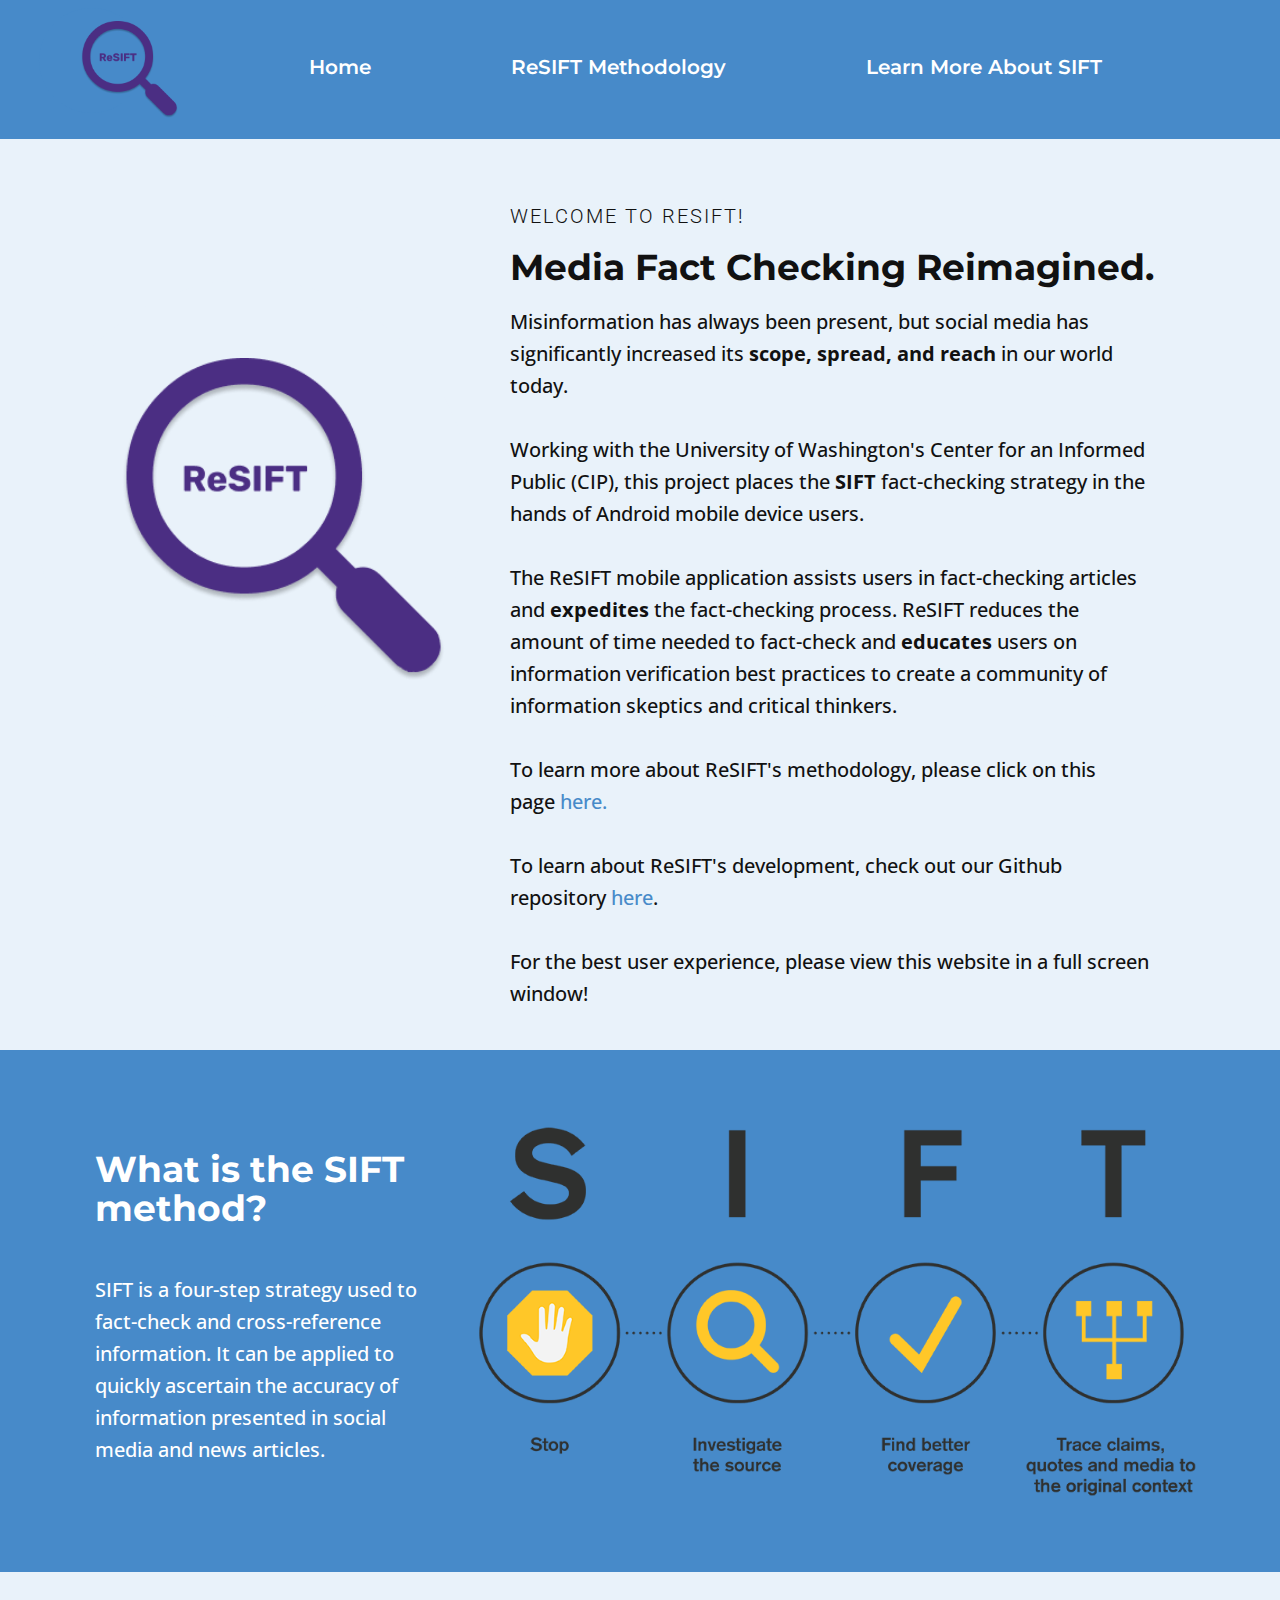
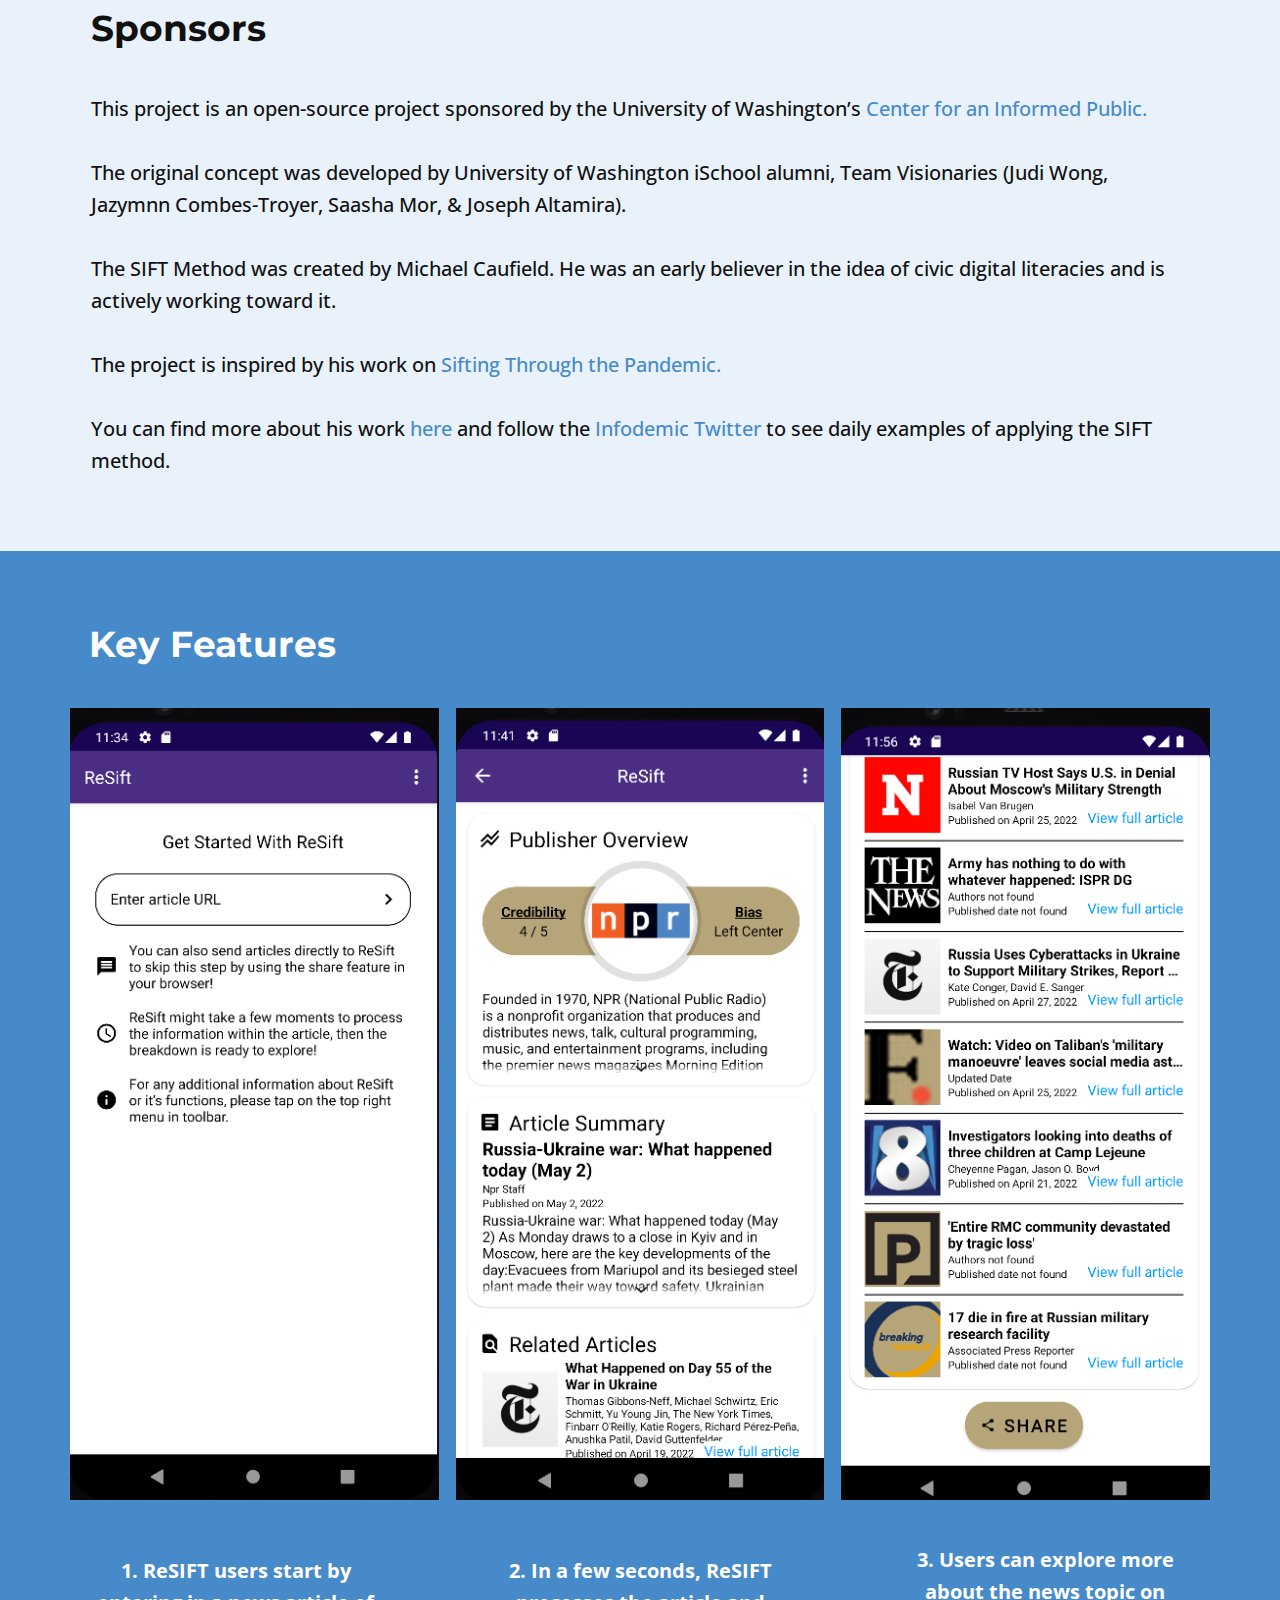
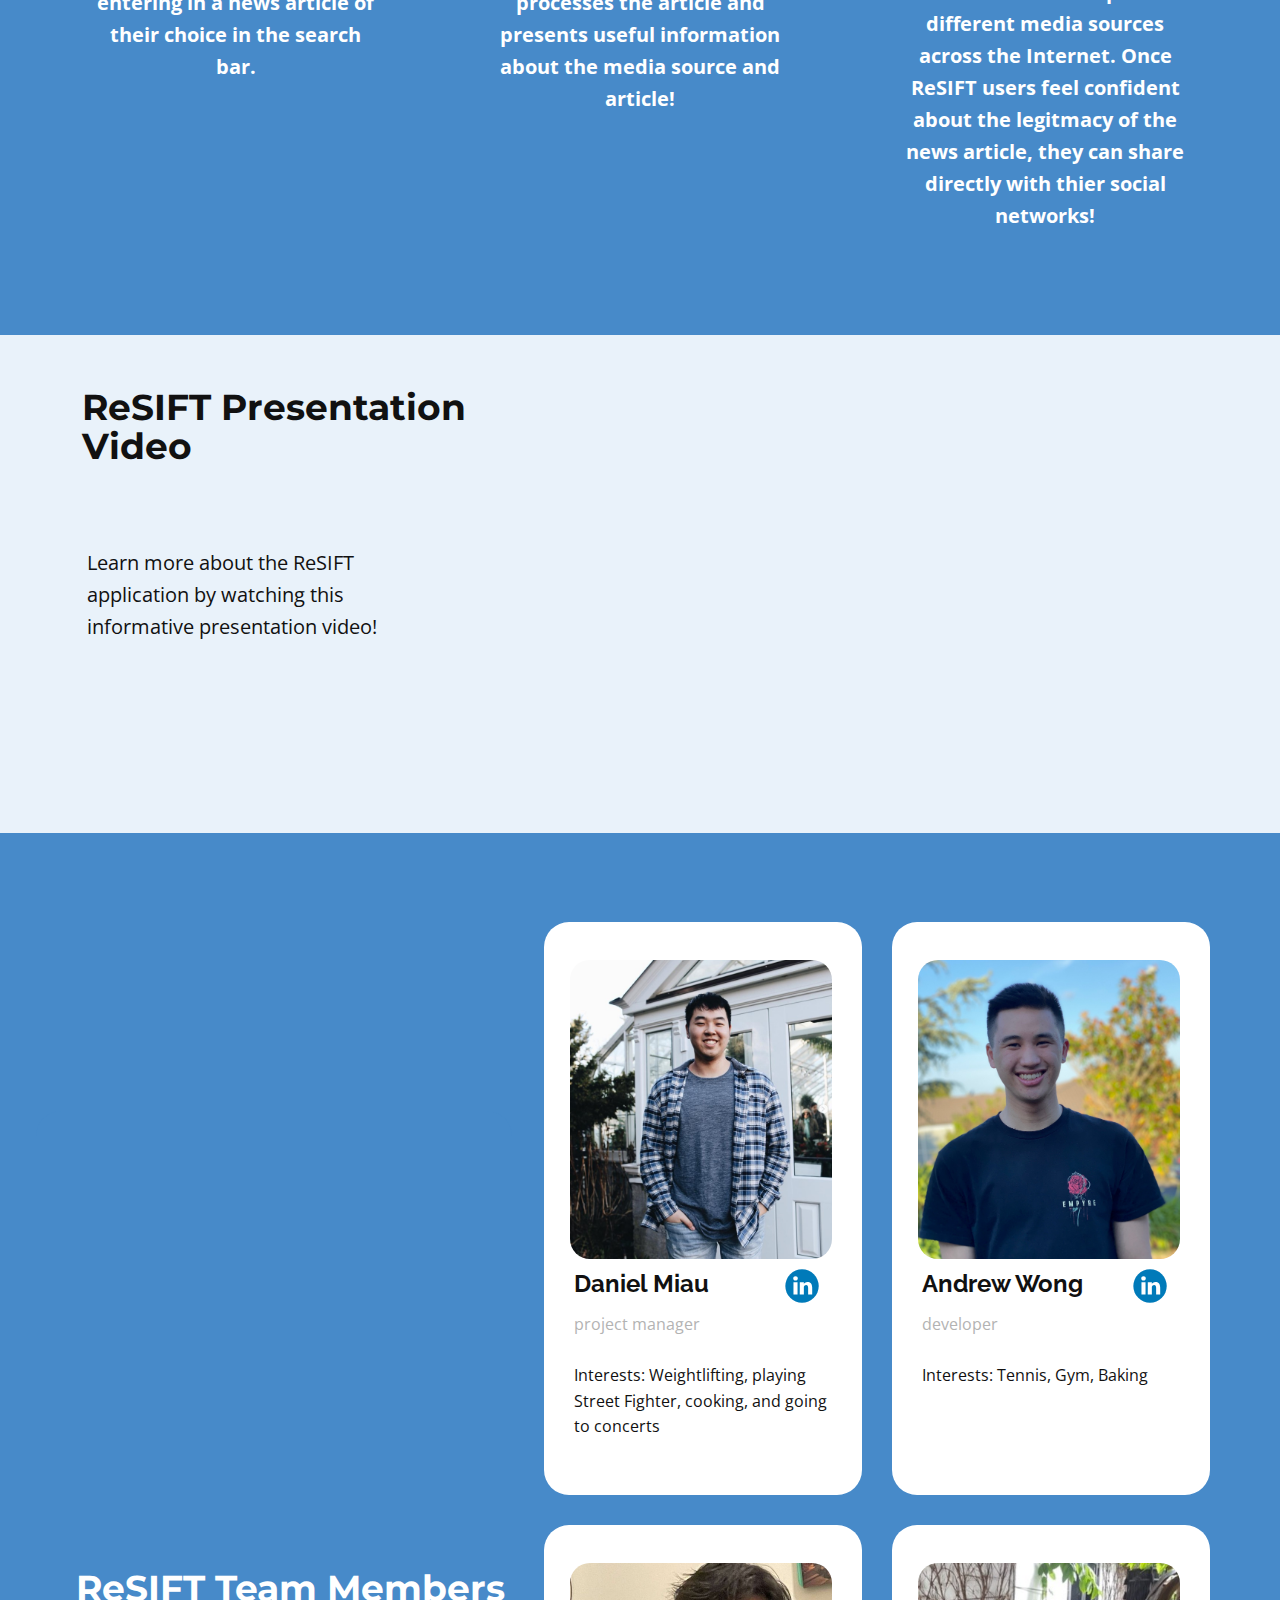
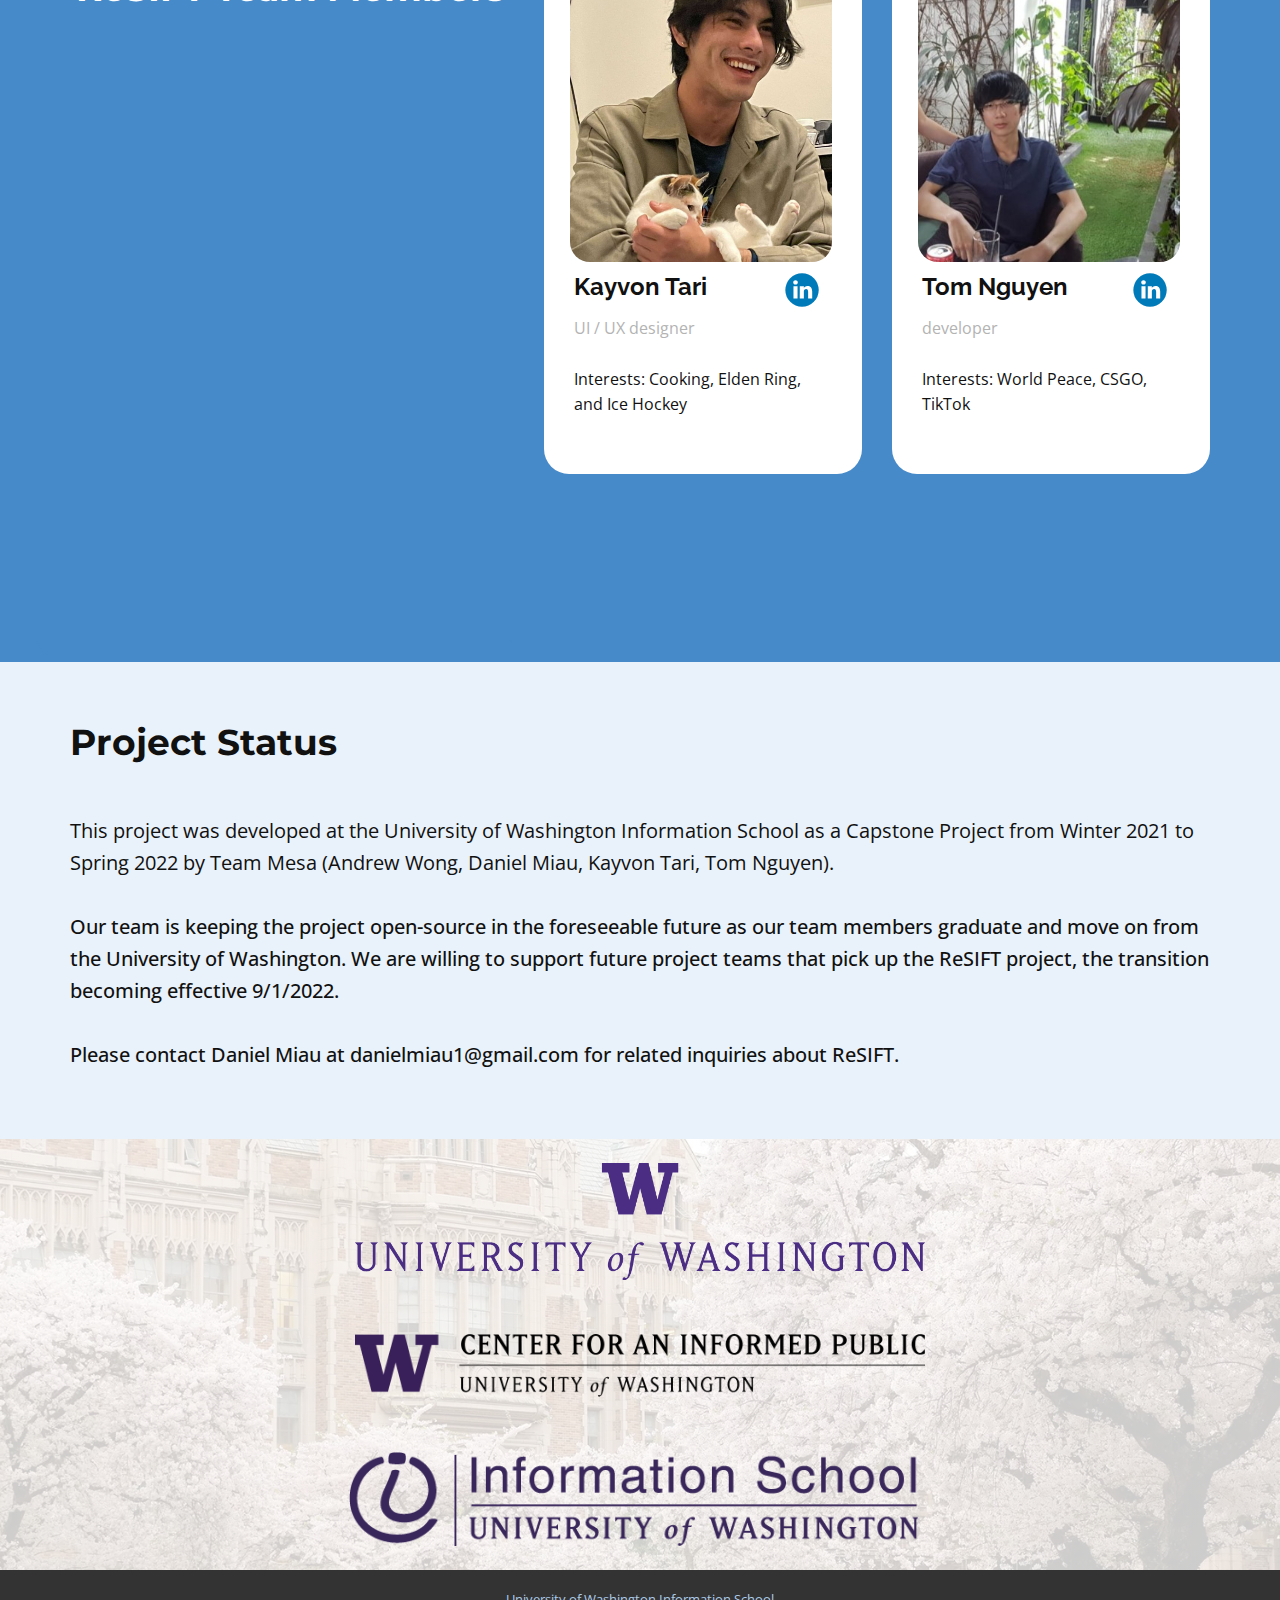
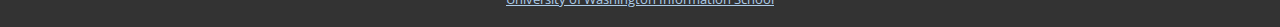
<file: index.html>
<!DOCTYPE html>
<html style="font-size: 16px;">
  <head>
    <meta name="viewport" content="width=device-width, initial-scale=1.0">
    <meta charset="utf-8">
    <meta name="keywords" content="INTUITIVE">
    <meta name="description" content="">
    <meta name="page_type" content="np-template-header-footer-from-plugin">
    <title>Home</title>
    <link rel="stylesheet" href="nicepage.css" media="screen">
<link rel="stylesheet" href="Home.css" media="screen">
    <script class="u-script" type="text/javascript" src="jquery.js" defer=""></script>
    <script class="u-script" type="text/javascript" src="nicepage.js" defer=""></script>
    <meta name="generator" content="Nicepage 4.10.5, nicepage.com">
    <link id="u-theme-google-font" rel="stylesheet" href="https://fonts.googleapis.com/css?family=Roboto:100,100i,300,300i,400,400i,500,500i,700,700i,900,900i|Open+Sans:300,300i,400,400i,500,500i,600,600i,700,700i,800,800i">
    <link id="u-page-google-font" rel="stylesheet" href="https://fonts.googleapis.com/css?family=Montserrat:100,100i,200,200i,300,300i,400,400i,500,500i,600,600i,700,700i,800,800i,900,900i|Raleway:100,100i,200,200i,300,300i,400,400i,500,500i,600,600i,700,700i,800,800i,900,900i">
    
    
    
    
    
    
    
    
    <script type="application/ld+json">{
		"@context": "http://schema.org",
		"@type": "Organization",
		"name": "",
		"logo": "images/ps_magnifying-glass.png"
}</script>
    <meta name="theme-color" content="#478ac9">
    <meta property="og:title" content="Home">
    <meta property="og:type" content="website">
  </head>
  <body data-home-page="Home.html" data-home-page-title="Home" class="u-body u-xl-mode"><header class="u-clearfix u-header u-palette-1-base u-header" id="sec-167b"><div class="u-clearfix u-sheet u-sheet-1">
        <div class="u-palette-1-base u-preserve-proportions u-shape u-shape-circle u-shape-1"></div>
        <a href="Home.html" data-page-id="25092544" class="u-image u-logo u-image-1" data-image-width="288" data-image-height="288" title="Home">
          <img src="images/ps_magnifying-glass.png" class="u-logo-image u-logo-image-1">
        </a>
        <nav class="u-menu u-menu-dropdown u-offcanvas u-menu-1">
          <div class="menu-collapse u-custom-font u-font-montserrat" style="font-size: 1.25rem; letter-spacing: 0px; font-weight: 600;">
            <a class="u-button-style u-custom-active-color u-custom-border u-custom-border-color u-custom-borders u-custom-color u-custom-left-right-menu-spacing u-custom-padding-bottom u-custom-text-active-color u-custom-text-color u-custom-text-decoration u-custom-text-hover-color u-custom-top-bottom-menu-spacing u-nav-link u-text-active-palette-1-base u-text-hover-palette-2-base" href="#">
              <svg class="u-svg-link" viewBox="0 0 24 24"><use xmlns:xlink="http://www.w3.org/1999/xlink" xlink:href="#menu-hamburger"></use></svg>
              <svg class="u-svg-content" version="1.1" id="menu-hamburger" viewBox="0 0 16 16" x="0px" y="0px" xmlns:xlink="http://www.w3.org/1999/xlink" xmlns="http://www.w3.org/2000/svg"><g><rect y="1" width="16" height="2"></rect><rect y="7" width="16" height="2"></rect><rect y="13" width="16" height="2"></rect>
</g></svg>
            </a>
          </div>
          <div class="u-custom-menu u-nav-container">
            <ul class="u-custom-font u-font-montserrat u-nav u-spacing-20 u-unstyled u-nav-1"><li class="u-nav-item"><a class="u-button-style u-nav-link u-text-active-white u-text-body-alt-color u-text-hover-palette-3-base" href="Home.html" style="padding: 10px 60px;">Home</a>
</li><li class="u-nav-item"><a class="u-button-style u-nav-link u-text-active-white u-text-body-alt-color u-text-hover-palette-3-base" href="ReSIFT-Methodology.html" style="padding: 10px 60px;">ReSIFT Methodology</a>
</li><li class="u-nav-item"><a class="u-button-style u-nav-link u-text-active-white u-text-body-alt-color u-text-hover-palette-3-base" href="https://hapgood.us/2019/06/19/sift-the-four-moves/" target="_blank" style="padding: 10px 64px 10px 60px;">Learn More About SIFT</a>
</li></ul>
          </div>
          <div class="u-custom-menu u-nav-container-collapse">
            <div class="u-black u-container-style u-inner-container-layout u-opacity u-opacity-95 u-sidenav">
              <div class="u-inner-container-layout u-sidenav-overflow">
                <div class="u-menu-close"></div>
                <ul class="u-align-center u-nav u-popupmenu-items u-unstyled u-nav-2"><li class="u-nav-item"><a class="u-button-style u-nav-link" href="Home.html">Home</a>
</li><li class="u-nav-item"><a class="u-button-style u-nav-link" href="ReSIFT-Methodology.html">ReSIFT Methodology</a>
</li><li class="u-nav-item"><a class="u-button-style u-nav-link" href="https://hapgood.us/2019/06/19/sift-the-four-moves/" target="_blank">Learn More About SIFT</a>
</li></ul>
              </div>
            </div>
            <div class="u-black u-menu-overlay u-opacity u-opacity-70"></div>
          </div>
        </nav>
      </div></header>
    <section class="u-clearfix u-palette-1-light-3 u-section-1" id="carousel_fc4e">
      <div class="u-clearfix u-sheet u-sheet-1">
        <div class="u-clearfix u-expanded-width u-gutter-0 u-layout-wrap u-layout-wrap-1">
          <div class="u-layout">
            <div class="u-layout-row">
              <div class="u-align-center u-container-style u-layout-cell u-size-20-lg u-size-20-xl u-size-28-md u-size-28-sm u-size-28-xs u-layout-cell-1">
                <div class="u-container-layout u-container-layout-1">
                  <div class="u-palette-1-light-3 u-preserve-proportions u-shape u-shape-circle u-shape-1"></div>
                  <img class="u-expanded-width-lg u-expanded-width-md u-expanded-width-sm u-expanded-width-xs u-image u-image-contain u-image-round u-radius-30 u-image-1" src="images/ps_magnifying-glass-7.png" alt="" data-image-width="288" data-image-height="288">
                </div>
              </div>
              <div class="u-align-left u-container-style u-layout-cell u-size-32-md u-size-32-sm u-size-32-xs u-size-40-lg u-size-40-xl u-layout-cell-2">
                <div class="u-container-layout u-container-layout-2">
                  <h5 class="u-text u-text-1">Welcome to ReSIFT!</h5>
                  <h2 class="u-custom-font u-font-montserrat u-text u-text-2"> Media Fact Checking Reimagined.&nbsp;</h2>
                  <p class="u-text u-text-3"> Misinformation has always been present, but social media has significantly increased its <span style="font-weight: 700;">scope, spread, and reach</span> in our world today.&nbsp;<br>
                    <br>Working with the University of Washington's Center for an Informed Public (CIP), this project places the<span style="font-weight: 700;"> SIFT </span>fact-checking strategy in the hands of Android mobile device users.&nbsp;<br>
                    <br> The ReSIFT mobile application assists users in fact-checking articles and <span style="font-weight: 700;">expedites</span> the fact-checking process. ReSIFT reduces the amount of time needed to fact-check and <span style="font-weight: 700;">educates </span>users on information verification best practices to create a community of information skeptics and critical thinkers.<br>
                    <br>
                  </p>
                  <p class="u-text u-text-4">To learn more about ReSIFT's methodology, please click on this page&nbsp;<a class="u-active-none u-border-none u-btn u-button-link u-button-style u-hover-none u-none u-text-palette-1-base u-btn-1" href="ReSIFT-Methodology.html" data-page-id="392808278">here.</a>
                    <br>
                    <br>To learn about ReSIFT's development, check out our Github repository <a href="https://github.com/Team-Mesa/ReSIFT-Capstone" class="u-active-none u-border-none u-btn u-button-link u-button-style u-hover-none u-none u-text-palette-1-base u-btn-2">here</a>.
                    <br>
                    <br> For the best user experience, please view this website in a full screen window! </br>
                  </p>
                </div>
              </div>
            </div>
          </div>
        </div>
      </div>
    </section>
    <section class="u-clearfix u-palette-1-base u-section-2" id="sec-c09d">
      <div class="u-clearfix u-sheet u-sheet-1">
        <div class="u-clearfix u-expanded-width-xl u-gutter-0 u-layout-wrap u-layout-wrap-1">
          <div class="u-layout">
            <div class="u-layout-row">
              <div class="u-align-left u-container-style u-layout-cell u-size-21 u-layout-cell-1">
                <div class="u-container-layout u-container-layout-1">
                  <h2 class="u-custom-font u-font-montserrat u-text u-text-1">What is the SIFT method?</h2>
                  <p class="u-text u-text-2"> SIFT is a four-step strategy used to fact-check and cross-reference information. It can be applied to quickly ascertain the accuracy of information presented in social media and news articles.</p>
                </div>
              </div>
              <div class="u-container-style u-image u-layout-cell u-size-39 u-image-1" data-image-width="962" data-image-height="514">
                <div class="u-container-layout u-container-layout-2"></div>
              </div>
            </div>
          </div>
        </div>
      </div>
    </section>
    <section class="u-align-center u-clearfix u-palette-1-light-3 u-section-3" id="sec-734e">
      <div class="u-clearfix u-sheet u-sheet-1">
        <h1 class="u-align-left u-custom-font u-font-montserrat u-text u-text-default u-text-1">Sponsors</h1>
        <p class="u-align-left u-text u-text-2"> This project is an open-source project sponsored by the University of Washington’s&nbsp;<a href="https://www.cip.uw.edu/" target="_blank" class="u-active-none u-border-none u-btn u-button-style u-hover-none u-none u-text-palette-1-base u-btn-1">Center for an Informed Public.&nbsp;</a>
          <br>
          <br>The original concept was developed by University of Washington iSchool alumni, Team Visionaries (Judi Wong, Jazymnn Combes-Troyer, Saasha Mor, &amp; Joseph Altamira).&nbsp;<br>
          <br>The SIFT Method was created by Michael Caufield. He was an early believer in the idea of civic digital literacies and is actively working toward it.&nbsp;<br>
          <br>The project is inspired by his work on&nbsp;<a href="https://infodemic.blog/" target="_blank" class="u-active-none u-border-none u-btn u-button-style u-hover-none u-none u-text-palette-1-base u-btn-2">Sifting Through the Pandemic.</a>
          <br>
          <br>You can find more about his work&nbsp;<a href="https://hapgood.us/" target="_blank" class="u-active-none u-border-none u-btn u-button-style u-hover-none u-none u-text-palette-1-base u-btn-3">here</a>&nbsp;and follow the&nbsp;<a href="https://twitter.com/infodemicblog" target="_blank" class="u-active-none u-border-none u-btn u-button-style u-hover-none u-none u-text-palette-1-base u-btn-4">Infodemic Twitter</a>&nbsp;to see daily examples of applying the SIFT method.
        </p>
      </div>
    </section>
    <section class="u-align-center u-clearfix u-palette-1-base u-section-4" id="sec-bd6a">
      <div class="u-clearfix u-sheet u-sheet-1">
        <h2 class="u-custom-font u-font-montserrat u-text u-text-default u-text-1">Key Features</h2>
        <div class="u-expanded-width u-gallery u-layout-grid u-lightbox u-show-text-on-hover u-gallery-1">
          <div class="u-gallery-inner u-gallery-inner-1">
            <div class="u-effect-fade u-gallery-item">
              <div class="u-back-slide" data-image-width="379" data-image-height="819">
                <img class="u-back-image u-expanded" src="images/ReSIFTfeature12.png">
              </div>
              <div class="u-over-slide u-shading u-over-slide-1">
                <h3 class="u-gallery-heading"></h3>
                <p class="u-gallery-text"></p>
              </div>
            </div>
            <div class="u-effect-fade u-gallery-item">
              <div class="u-back-slide" data-image-width="376" data-image-height="813">
                <img class="u-back-image u-expanded" src="images/ReSIFTfeature21.png">
              </div>
              <div class="u-over-slide u-shading u-over-slide-2">
                <h3 class="u-gallery-heading"></h3>
                <p class="u-gallery-text"></p>
              </div>
            </div>
            <div class="u-effect-fade u-gallery-item">
              <div class="u-back-slide" data-image-width="375" data-image-height="810">
                <img class="u-back-image u-expanded" src="images/ReSIFTfeature31.png">
              </div>
              <div class="u-over-slide u-shading u-over-slide-3">
                <h3 class="u-gallery-heading"></h3>
                <p class="u-gallery-text"></p>
              </div>
            </div>
          </div>
        </div>
        <p class="u-text u-text-2"> 3. Users can explore more about the news topic on different media sources across the Internet.​ Once ReSIFT users feel confident about the legitmacy of the news article, they can share directly with thier social networks!</p>
        <p class="u-text u-text-3">2. In a few seconds, ReSIFT processes the article and presents useful information about the media source and article! </p>
        <p class="u-text u-text-4"> 1. ReSIFT users start by entering in a news article of their choice in the search bar.</p>
      </div>
    </section>
    <section class="u-clearfix u-palette-1-light-3 u-section-5" id="sec-b00d">
      <div class="u-clearfix u-sheet u-sheet-1">
        <div class="u-expanded-width-xs u-video u-video-contain u-video-1">
          <div class="embed-responsive embed-responsive-1">
            <iframe style="position: absolute;top: 0;left: 0;width: 100%;height: 100%;" class="embed-responsive-item" src="https://www.youtube.com/embed/rbhe_PAsp6U?mute=0&amp;showinfo=0&amp;controls=1&amp;start=0" frameborder="0" allowfullscreen=""></iframe>
          </div>
        </div>
        <div class="u-clearfix u-expanded-width-xs u-gutter-10 u-layout-wrap u-layout-wrap-1">
          <div class="u-layout" style="">
            <div class="u-layout-row" style="">
              <div class="u-align-left u-container-style u-layout-cell u-left-cell u-size-60 u-size-xs-60 u-layout-cell-1" src="">
                <div class="u-container-layout u-container-layout-1">
                  <h2 class="u-custom-font u-font-montserrat u-text u-text-1">ReSIFT Presentation Video</h2>
                  <p class="u-text u-text-2">Learn more about the ReSIFT application by watching this informative presentation video!</p>
                </div>
              </div>
            </div>
          </div>
        </div>
      </div>
    </section>
    <section class="u-align-center u-clearfix u-palette-1-base u-section-6" id="carousel_7ec5">
      <div class="u-clearfix u-sheet u-sheet-1">
        <div class="u-expanded-width-md u-expanded-width-sm u-list u-list-1">
          <div class="u-repeater u-repeater-1">
            <div class="u-align-center u-container-style u-list-item u-radius-25 u-repeater-item u-shape-round u-white u-list-item-1">
              <div class="u-container-layout u-similar-container u-container-layout-1">
                <img alt="" class="u-image u-image-round u-radius-20 u-image-1" data-image-width="706" data-image-height="884" src="images/profilepicture.jpg">
                <h3 class="u-align-left u-custom-font u-font-raleway u-text u-text-default u-text-1">Daniel Miau</h3>
                <div class="u-align-right u-custom-item u-social-icons u-spacing-27 u-social-icons-1">
                  <a class="u-social-url" target="_blank" data-type="LinkedIn" title="LinkedIn" href="https://www.linkedin.com/in/danielmiau12/"><span class="u-custom-item u-icon u-social-icon u-social-linkedin u-icon-1"><svg class="u-svg-link" preserveAspectRatio="xMidYMin slice" viewBox="0 0 112 112" style=""><use xmlns:xlink="http://www.w3.org/1999/xlink" xlink:href="#svg-f499"></use></svg><svg class="u-svg-content" viewBox="0 0 112 112" x="0" y="0" id="svg-f499"><circle fill="currentColor" cx="56.1" cy="56.1" r="55"></circle><path fill="#FFFFFF" d="M41.3,83.7H27.9V43.4h13.4V83.7z M34.6,37.9L34.6,37.9c-4.6,0-7.5-3.1-7.5-7c0-4,3-7,7.6-7s7.4,3,7.5,7
            C42.2,34.8,39.2,37.9,34.6,37.9z M89.6,83.7H76.2V62.2c0-5.4-1.9-9.1-6.8-9.1c-3.7,0-5.9,2.5-6.9,4.9c-0.4,0.9-0.4,2.1-0.4,3.3v22.5
            H48.7c0,0,0.2-36.5,0-40.3h13.4v5.7c1.8-2.7,5-6.7,12.1-6.7c8.8,0,15.4,5.8,15.4,18.1V83.7z"></path></svg></span>
                  </a>
                </div>
                <p class="u-align-left u-text u-text-grey-30 u-text-2">project manager</p>
                <p class="u-align-left u-text u-text-body-color u-text-3">Interests: Weightlifting, playing Street Fighter, cooking, and going to concerts</p>
              </div>
            </div>
            <div class="u-align-center u-container-style u-list-item u-radius-25 u-repeater-item u-shape-round u-white">
              <div class="u-container-layout u-similar-container u-container-layout-2">
                <img alt="" class="u-image u-image-round u-radius-20 u-image-2" data-image-width="1600" data-image-height="1571" src="images/AndrewWong_Picture.jpeg">
                <h3 class="u-align-left u-custom-font u-font-raleway u-text u-text-default u-text-4">Andrew Wong&nbsp;</h3>
                <div class="u-align-right u-custom-item u-social-icons u-spacing-27 u-social-icons-2">
                  <a class="u-social-url" target="_blank" data-type="LinkedIn" title="LinkedIn" href="https://www.linkedin.com/in/andrwwong/"><span class="u-custom-item u-icon u-social-icon u-social-linkedin u-icon-2"><svg class="u-svg-link" preserveAspectRatio="xMidYMin slice" viewBox="0 0 112 112" style=""><use xmlns:xlink="http://www.w3.org/1999/xlink" xlink:href="#svg-f499"></use></svg><svg class="u-svg-content" viewBox="0 0 112 112" x="0" y="0" id="svg-f499"><circle fill="currentColor" cx="56.1" cy="56.1" r="55"></circle><path fill="#FFFFFF" d="M41.3,83.7H27.9V43.4h13.4V83.7z M34.6,37.9L34.6,37.9c-4.6,0-7.5-3.1-7.5-7c0-4,3-7,7.6-7s7.4,3,7.5,7
            C42.2,34.8,39.2,37.9,34.6,37.9z M89.6,83.7H76.2V62.2c0-5.4-1.9-9.1-6.8-9.1c-3.7,0-5.9,2.5-6.9,4.9c-0.4,0.9-0.4,2.1-0.4,3.3v22.5
            H48.7c0,0,0.2-36.5,0-40.3h13.4v5.7c1.8-2.7,5-6.7,12.1-6.7c8.8,0,15.4,5.8,15.4,18.1V83.7z"></path></svg></span>
                  </a>
                </div>
                <p class="u-align-left u-text u-text-grey-30 u-text-5">developer</p>
                <p class="u-align-left u-text u-text-body-color u-text-6">Interests: Tennis, Gym, Baking</p>
              </div>
            </div>
            <div class="u-align-center u-container-style u-list-item u-radius-25 u-repeater-item u-shape-round u-white">
              <div class="u-container-layout u-similar-container u-container-layout-3">
                <img alt="" class="u-image u-image-round u-radius-20 u-image-3" data-image-width="1154" data-image-height="1167" src="images/kayvonimage.png">
                <h3 class="u-align-left u-custom-font u-font-raleway u-text u-text-default u-text-7">Kayvon Tari</h3>
                <div class="u-align-right u-custom-item u-social-icons u-spacing-27 u-social-icons-3">
                  <a class="u-social-url" target="_blank" data-type="LinkedIn" title="LinkedIn" href="https://www.linkedin.com/in/kayvontari/"><span class="u-custom-item u-icon u-social-icon u-social-linkedin u-icon-3"><svg class="u-svg-link" preserveAspectRatio="xMidYMin slice" viewBox="0 0 112 112" style=""><use xmlns:xlink="http://www.w3.org/1999/xlink" xlink:href="#svg-f499"></use></svg><svg class="u-svg-content" viewBox="0 0 112 112" x="0" y="0" id="svg-f499"><circle fill="currentColor" cx="56.1" cy="56.1" r="55"></circle><path fill="#FFFFFF" d="M41.3,83.7H27.9V43.4h13.4V83.7z M34.6,37.9L34.6,37.9c-4.6,0-7.5-3.1-7.5-7c0-4,3-7,7.6-7s7.4,3,7.5,7
            C42.2,34.8,39.2,37.9,34.6,37.9z M89.6,83.7H76.2V62.2c0-5.4-1.9-9.1-6.8-9.1c-3.7,0-5.9,2.5-6.9,4.9c-0.4,0.9-0.4,2.1-0.4,3.3v22.5
            H48.7c0,0,0.2-36.5,0-40.3h13.4v5.7c1.8-2.7,5-6.7,12.1-6.7c8.8,0,15.4,5.8,15.4,18.1V83.7z"></path></svg></span>
                  </a>
                </div>
                <p class="u-align-left u-text u-text-grey-30 u-text-8">UI / UX designer</p>
                <p class="u-align-left u-text u-text-body-color u-text-9">Interests: Cooking, Elden Ring, and Ice Hockey</p>
              </div>
            </div>
            <div class="u-align-center u-container-style u-list-item u-radius-25 u-repeater-item u-shape-round u-white">
              <div class="u-container-layout u-similar-container u-container-layout-4">
                <img alt="" class="u-image u-image-round u-radius-20 u-image-4" data-image-width="400" data-image-height="400" src="images/tomimage.jpg">
                <h3 class="u-align-left u-custom-font u-font-raleway u-text u-text-default u-text-10">Tom Nguyen&nbsp;</h3>
                <div class="u-align-right u-custom-item u-social-icons u-spacing-27 u-social-icons-4">
                  <a class="u-social-url" target="_blank" data-type="LinkedIn" title="LinkedIn" href="https://www.linkedin.com/in/tom-nguyen-2341571b8/"><span class="u-custom-item u-icon u-social-icon u-social-linkedin u-icon-4"><svg class="u-svg-link" preserveAspectRatio="xMidYMin slice" viewBox="0 0 112 112" style=""><use xmlns:xlink="http://www.w3.org/1999/xlink" xlink:href="#svg-f499"></use></svg><svg class="u-svg-content" viewBox="0 0 112 112" x="0" y="0" id="svg-f499"><circle fill="currentColor" cx="56.1" cy="56.1" r="55"></circle><path fill="#FFFFFF" d="M41.3,83.7H27.9V43.4h13.4V83.7z M34.6,37.9L34.6,37.9c-4.6,0-7.5-3.1-7.5-7c0-4,3-7,7.6-7s7.4,3,7.5,7
            C42.2,34.8,39.2,37.9,34.6,37.9z M89.6,83.7H76.2V62.2c0-5.4-1.9-9.1-6.8-9.1c-3.7,0-5.9,2.5-6.9,4.9c-0.4,0.9-0.4,2.1-0.4,3.3v22.5
            H48.7c0,0,0.2-36.5,0-40.3h13.4v5.7c1.8-2.7,5-6.7,12.1-6.7c8.8,0,15.4,5.8,15.4,18.1V83.7z"></path></svg></span>
                  </a>
                </div>
                <p class="u-align-left u-text u-text-grey-30 u-text-11">developer</p>
                <p class="u-align-left u-text u-text-body-color u-text-12">Interests: World Peace, CSGO, TikTok</p>
              </div>
            </div>
          </div>
        </div>
        <div class="u-align-left u-container-style u-expanded-width-md u-expanded-width-sm u-group u-palette-1-base u-radius-25 u-shape-round u-group-1">
          <div class="u-container-layout u-valign-middle-xs u-container-layout-5">
            <h3 class="u-custom-font u-font-montserrat u-text u-text-13">ReSIFT Team Members&nbsp;</h3>
          </div>
        </div>
      </div>
    </section>
    <section class="u-align-center u-clearfix u-palette-1-light-3 u-section-7" id="sec-75a8">
      <div class="u-clearfix u-sheet u-sheet-1">
        <h1 class="u-align-left-xs u-custom-font u-font-montserrat u-text u-text-default u-text-1">Project Status</h1>
        <p class="u-align-left u-text u-text-2"><b>
            <span style="font-weight: 400;"> This project was developed at the University of Washington Information School as a Capstone Project from Winter 2021 to Spring 2022 by Team Mesa (Andrew Wong, Daniel Miau, Kayvon Tari, Tom Nguyen).&nbsp;</span></b>
          <br>
          <br>Our team is keeping the project open-source in the foreseeable future as our team members graduate and move on from the University of Washington. We are willing to support future project teams that pick up the ReSIFT project, the transition becoming effective 9/1/2022.&nbsp;<br>
          <br>Please contact Daniel Miau at danielmiau1@gmail.com for related inquiries about ReSIFT.&nbsp;
        </p>
      </div>
    </section>
    
    
    <footer class="u-align-center u-clearfix u-footer u-image u-shading u-footer" id="sec-2861" data-image-width="1500" data-image-height="1000"><div class="u-align-left u-clearfix u-sheet u-sheet-1">
        <img class="u-image u-image-default u-image-1" src="images/signature_center_purple_hex_0.png" alt="" data-image-width="1054" data-image-height="216" data-href="https://www.washington.edu/">
        <img class="u-image u-image-default u-image-2" src="images/CenterInformedPublic_UW.png" alt="" data-image-width="1274" data-image-height="140" data-href="https://www.cip.uw.edu/">
        <img class="u-image u-image-default u-image-3" src="images/ischool-logo.png" alt="" data-image-width="600" data-image-height="100" data-href="https://ischool.uw.edu/">
      </div></footer>
      <section class="u-backlink u-clearfix u-grey-80">
        <a class="u-link" href="https://ischool.uw.edu/" target="_blank">
          <span>University of Washington Information School</span>
        </a>
      </section>
  </body>
</html>
</file>
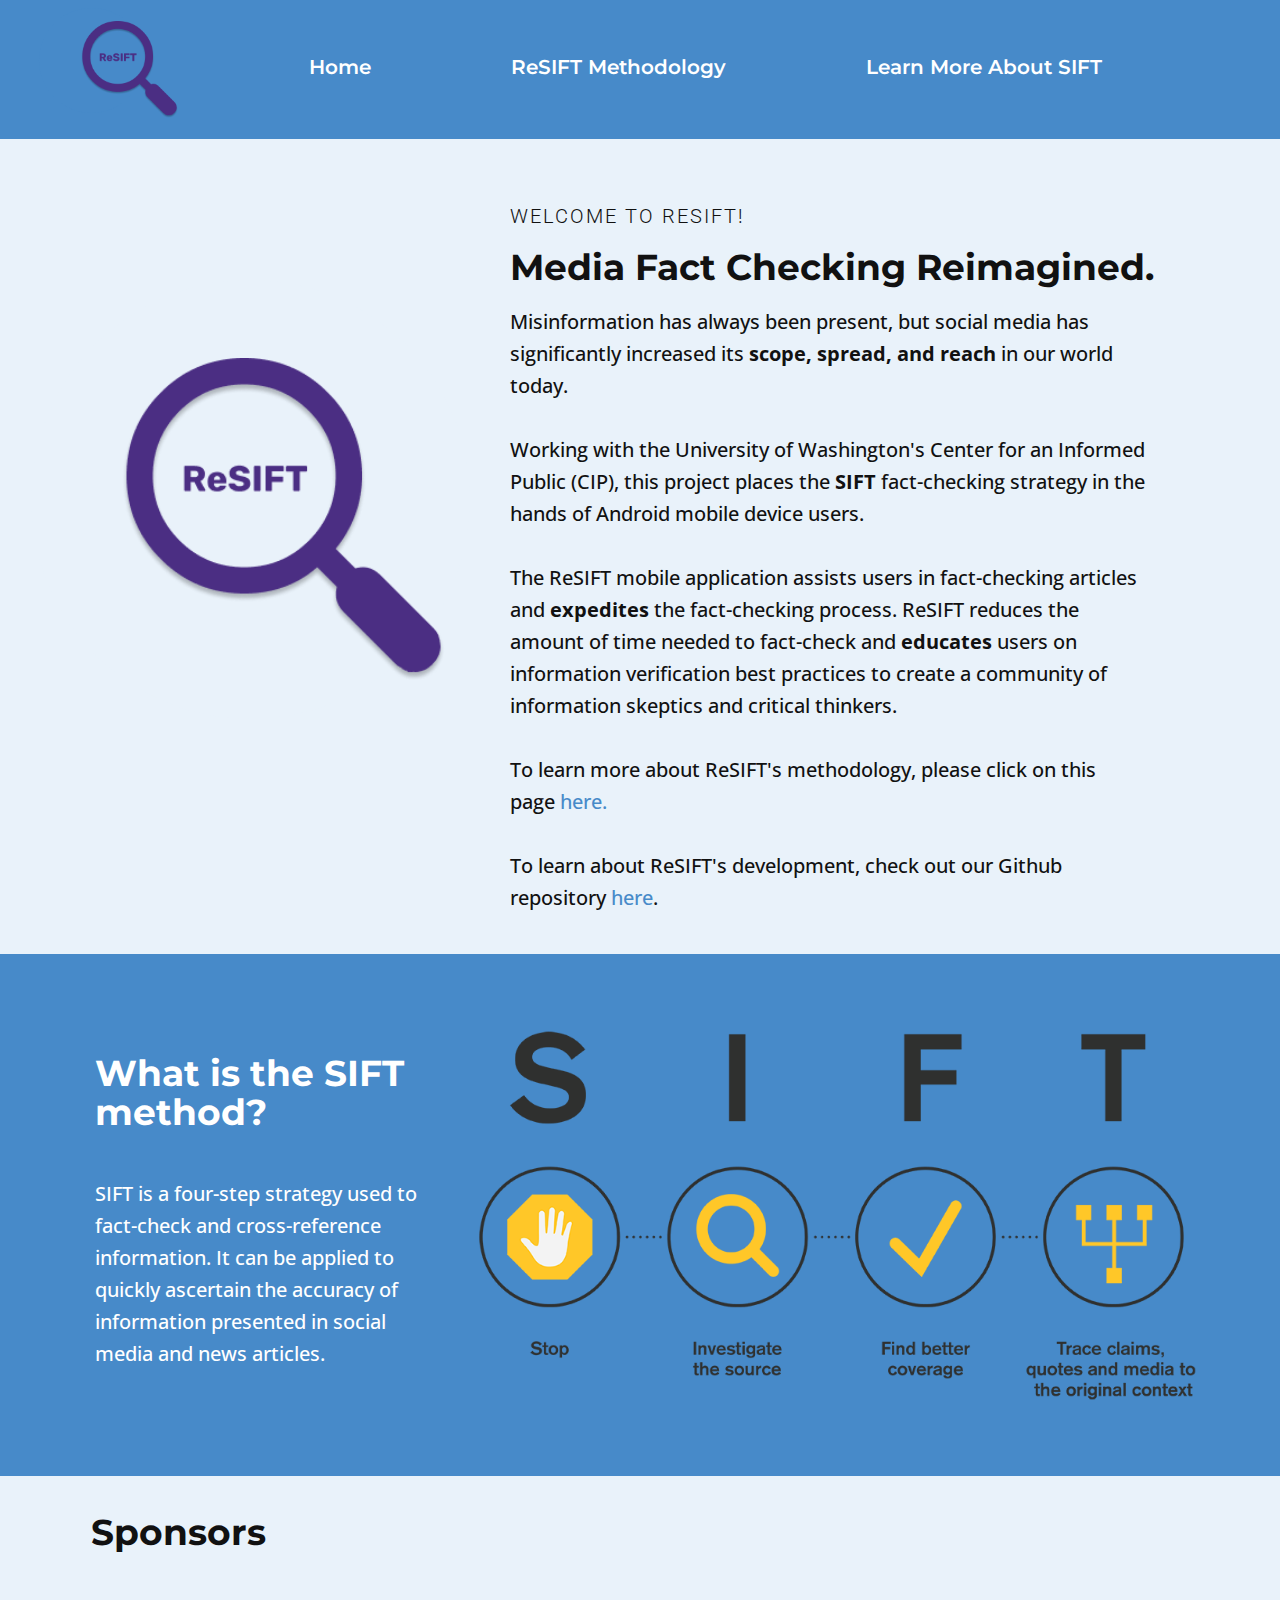
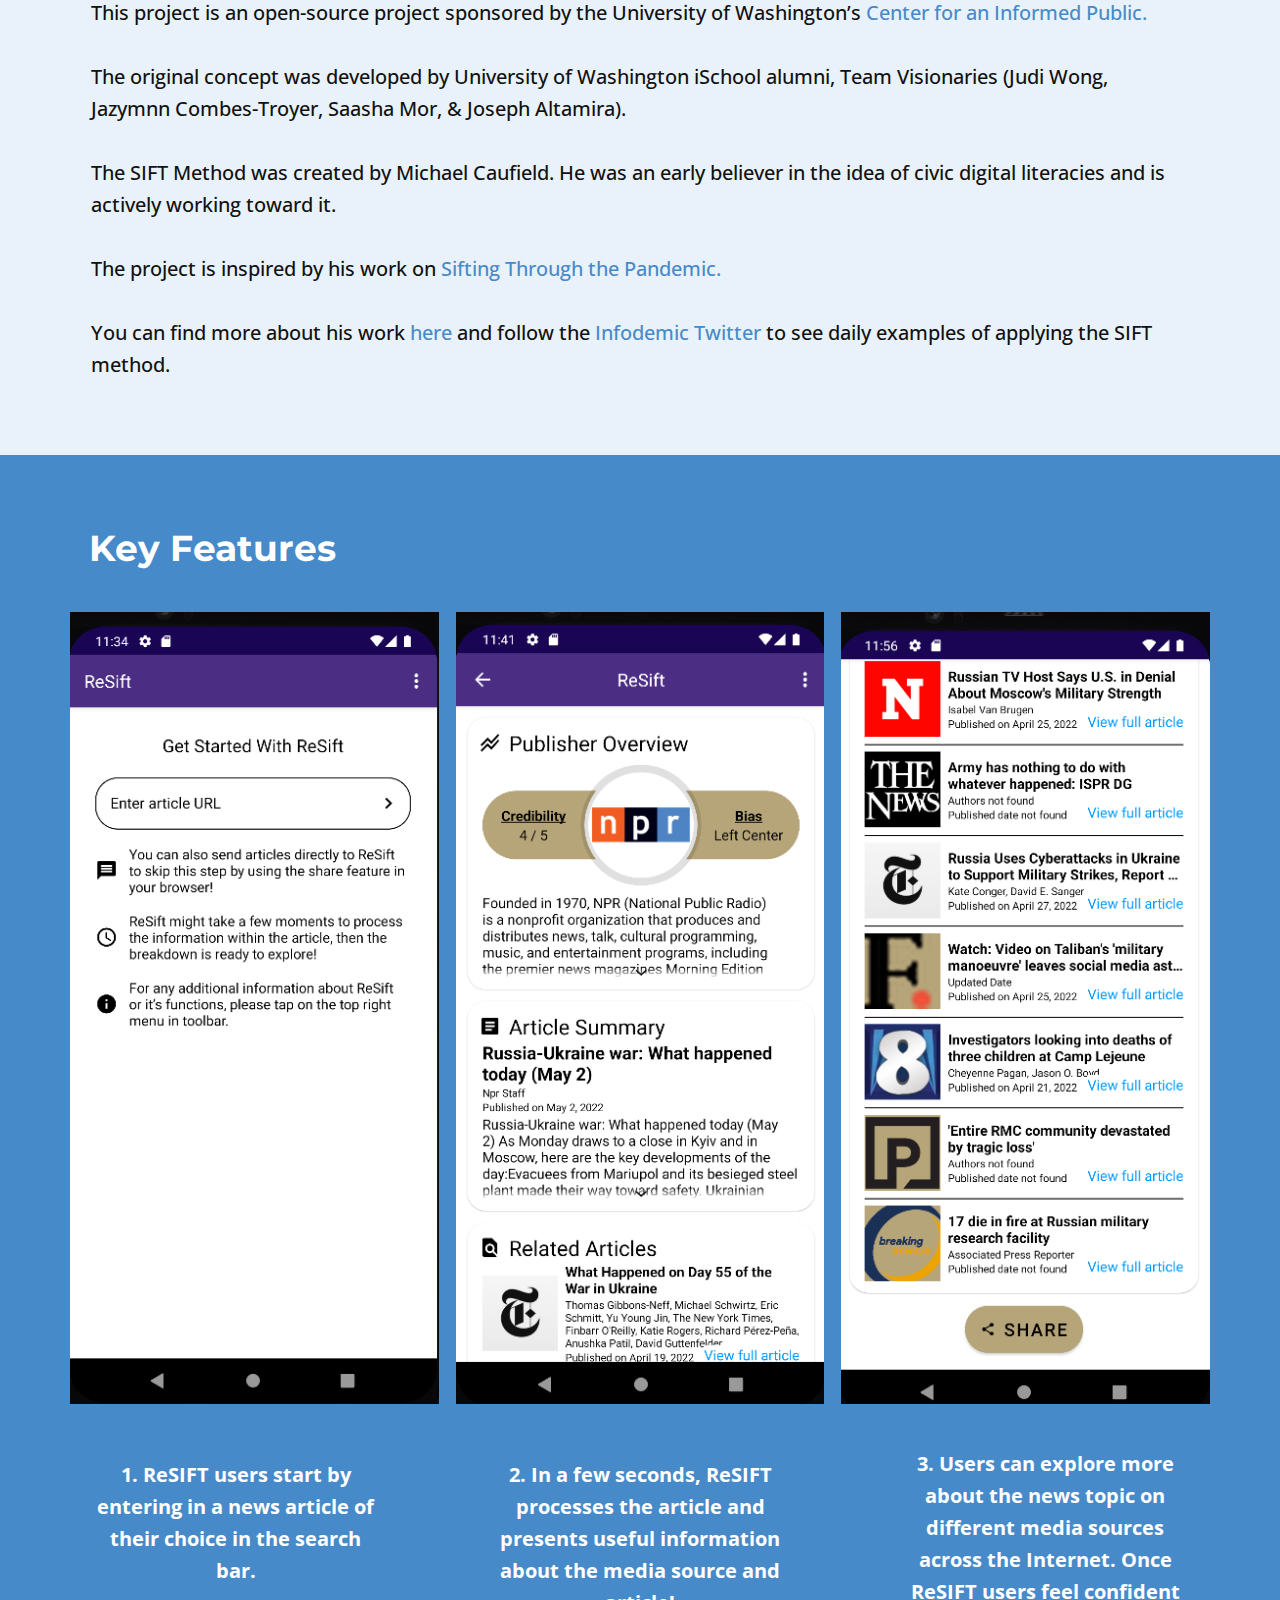
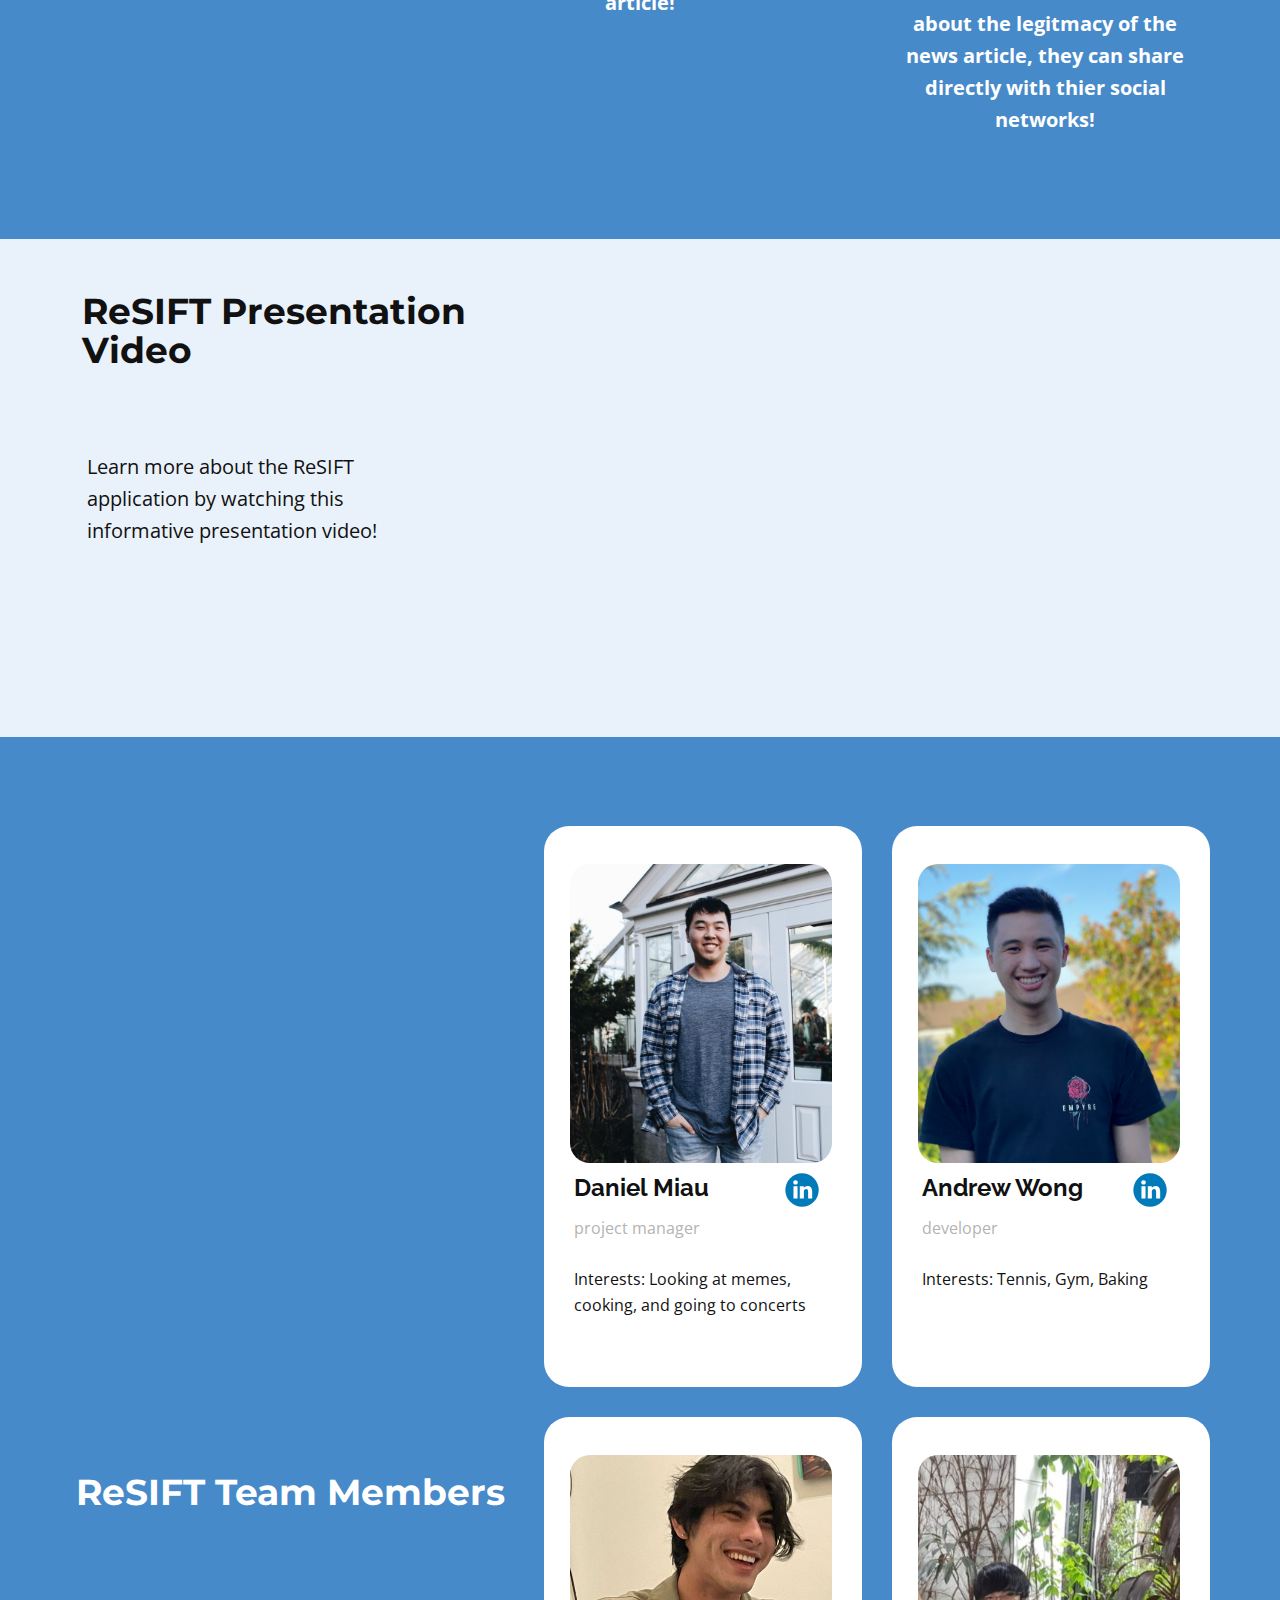
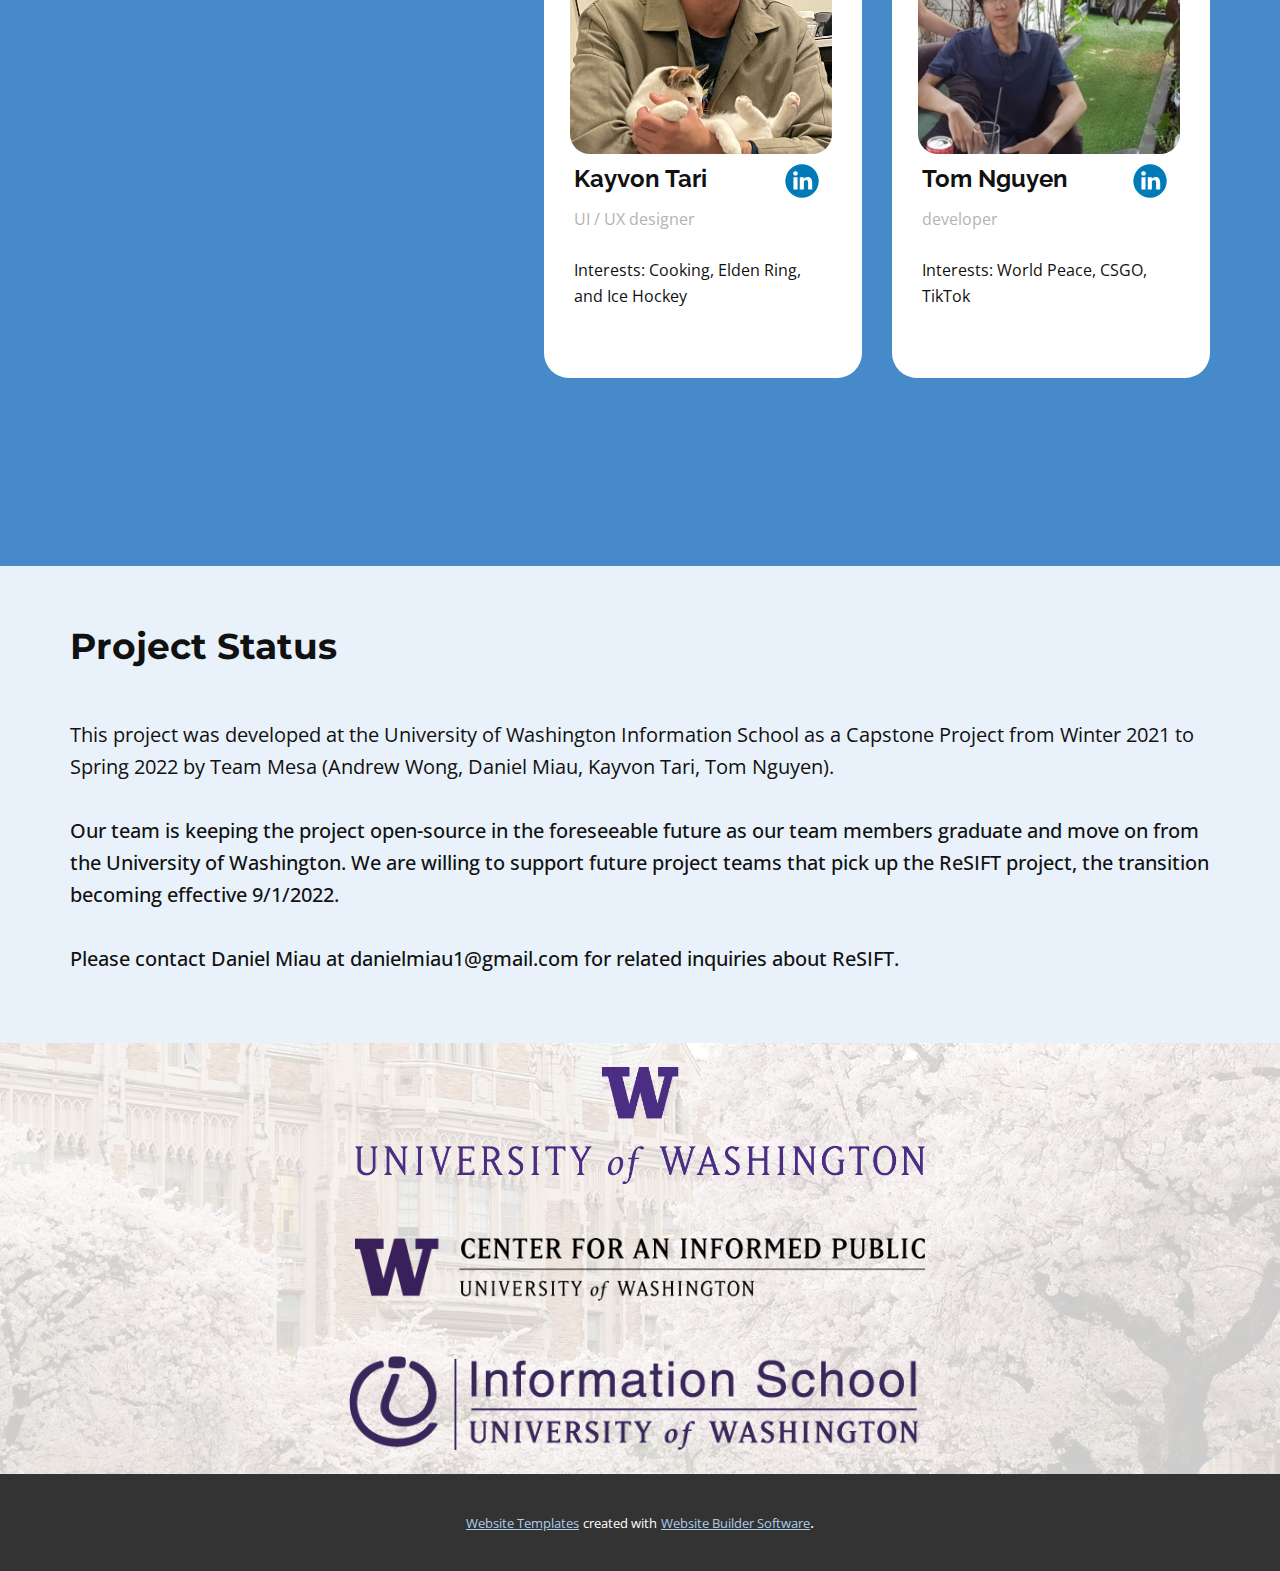
<file: ReSIFT Project Website/index.html>
<!DOCTYPE html>
<html style="font-size: 16px;">
  <head>
    <meta name="viewport" content="width=device-width, initial-scale=1.0">
    <meta charset="utf-8">
    <meta name="keywords" content="INTUITIVE">
    <meta name="description" content="">
    <meta name="page_type" content="np-template-header-footer-from-plugin">
    <title>Home</title>
    <link rel="stylesheet" href="nicepage.css" media="screen">
<link rel="stylesheet" href="Home.css" media="screen">
    <script class="u-script" type="text/javascript" src="jquery.js" defer=""></script>
    <script class="u-script" type="text/javascript" src="nicepage.js" defer=""></script>
    <meta name="generator" content="Nicepage 4.10.5, nicepage.com">
    <link id="u-theme-google-font" rel="stylesheet" href="https://fonts.googleapis.com/css?family=Roboto:100,100i,300,300i,400,400i,500,500i,700,700i,900,900i|Open+Sans:300,300i,400,400i,500,500i,600,600i,700,700i,800,800i">
    <link id="u-page-google-font" rel="stylesheet" href="https://fonts.googleapis.com/css?family=Montserrat:100,100i,200,200i,300,300i,400,400i,500,500i,600,600i,700,700i,800,800i,900,900i|Raleway:100,100i,200,200i,300,300i,400,400i,500,500i,600,600i,700,700i,800,800i,900,900i">
    
    
    
    
    
    
    
    
    <script type="application/ld+json">{
		"@context": "http://schema.org",
		"@type": "Organization",
		"name": "",
		"logo": "images/ps_magnifying-glass.png"
}</script>
    <meta name="theme-color" content="#478ac9">
    <meta property="og:title" content="Home">
    <meta property="og:type" content="website">
  </head>
  <body data-home-page="Home.html" data-home-page-title="Home" class="u-body u-xl-mode"><header class="u-clearfix u-header u-palette-1-base u-header" id="sec-167b"><div class="u-clearfix u-sheet u-sheet-1">
        <div class="u-palette-1-base u-preserve-proportions u-shape u-shape-circle u-shape-1"></div>
        <a href="Home.html" data-page-id="25092544" class="u-image u-logo u-image-1" data-image-width="288" data-image-height="288" title="Home">
          <img src="images/ps_magnifying-glass.png" class="u-logo-image u-logo-image-1">
        </a>
        <nav class="u-menu u-menu-dropdown u-offcanvas u-menu-1">
          <div class="menu-collapse u-custom-font u-font-montserrat" style="font-size: 1.25rem; letter-spacing: 0px; font-weight: 600;">
            <a class="u-button-style u-custom-active-color u-custom-border u-custom-border-color u-custom-borders u-custom-color u-custom-left-right-menu-spacing u-custom-padding-bottom u-custom-text-active-color u-custom-text-color u-custom-text-decoration u-custom-text-hover-color u-custom-top-bottom-menu-spacing u-nav-link u-text-active-palette-1-base u-text-hover-palette-2-base" href="#">
              <svg class="u-svg-link" viewBox="0 0 24 24"><use xmlns:xlink="http://www.w3.org/1999/xlink" xlink:href="#menu-hamburger"></use></svg>
              <svg class="u-svg-content" version="1.1" id="menu-hamburger" viewBox="0 0 16 16" x="0px" y="0px" xmlns:xlink="http://www.w3.org/1999/xlink" xmlns="http://www.w3.org/2000/svg"><g><rect y="1" width="16" height="2"></rect><rect y="7" width="16" height="2"></rect><rect y="13" width="16" height="2"></rect>
</g></svg>
            </a>
          </div>
          <div class="u-custom-menu u-nav-container">
            <ul class="u-custom-font u-font-montserrat u-nav u-spacing-20 u-unstyled u-nav-1"><li class="u-nav-item"><a class="u-button-style u-nav-link u-text-active-white u-text-body-alt-color u-text-hover-palette-3-base" href="Home.html" style="padding: 10px 60px;">Home</a>
</li><li class="u-nav-item"><a class="u-button-style u-nav-link u-text-active-white u-text-body-alt-color u-text-hover-palette-3-base" href="ReSIFT-Methodology.html" style="padding: 10px 60px;">ReSIFT Methodology</a>
</li><li class="u-nav-item"><a class="u-button-style u-nav-link u-text-active-white u-text-body-alt-color u-text-hover-palette-3-base" href="https://hapgood.us/2019/06/19/sift-the-four-moves/" target="_blank" style="padding: 10px 64px 10px 60px;">Learn More About SIFT</a>
</li></ul>
          </div>
          <div class="u-custom-menu u-nav-container-collapse">
            <div class="u-black u-container-style u-inner-container-layout u-opacity u-opacity-95 u-sidenav">
              <div class="u-inner-container-layout u-sidenav-overflow">
                <div class="u-menu-close"></div>
                <ul class="u-align-center u-nav u-popupmenu-items u-unstyled u-nav-2"><li class="u-nav-item"><a class="u-button-style u-nav-link" href="Home.html">Home</a>
</li><li class="u-nav-item"><a class="u-button-style u-nav-link" href="ReSIFT-Methodology.html">ReSIFT Methodology</a>
</li><li class="u-nav-item"><a class="u-button-style u-nav-link" href="https://hapgood.us/2019/06/19/sift-the-four-moves/" target="_blank">Learn More About SIFT</a>
</li></ul>
              </div>
            </div>
            <div class="u-black u-menu-overlay u-opacity u-opacity-70"></div>
          </div>
        </nav>
      </div></header>
    <section class="u-clearfix u-palette-1-light-3 u-section-1" id="carousel_fc4e">
      <div class="u-clearfix u-sheet u-sheet-1">
        <div class="u-clearfix u-expanded-width u-gutter-0 u-layout-wrap u-layout-wrap-1">
          <div class="u-layout">
            <div class="u-layout-row">
              <div class="u-align-center u-container-style u-layout-cell u-size-20-lg u-size-20-xl u-size-28-md u-size-28-sm u-size-28-xs u-layout-cell-1">
                <div class="u-container-layout u-container-layout-1">
                  <div class="u-palette-1-light-3 u-preserve-proportions u-shape u-shape-circle u-shape-1"></div>
                  <img class="u-expanded-width-lg u-expanded-width-md u-expanded-width-sm u-expanded-width-xs u-image u-image-contain u-image-round u-radius-30 u-image-1" src="images/ps_magnifying-glass-7.png" alt="" data-image-width="288" data-image-height="288">
                </div>
              </div>
              <div class="u-align-left u-container-style u-layout-cell u-size-32-md u-size-32-sm u-size-32-xs u-size-40-lg u-size-40-xl u-layout-cell-2">
                <div class="u-container-layout u-container-layout-2">
                  <h5 class="u-text u-text-1">Welcome to ReSIFT!</h5>
                  <h2 class="u-custom-font u-font-montserrat u-text u-text-2"> Media Fact Checking Reimagined.&nbsp;</h2>
                  <p class="u-text u-text-3"> Misinformation has always been present, but social media has significantly increased its <span style="font-weight: 700;">scope, spread, and reach</span> in our world today.&nbsp;<br>
                    <br>Working with the University of Washington's Center for an Informed Public (CIP), this project places the<span style="font-weight: 700;"> SIFT </span>fact-checking strategy in the hands of Android mobile device users.&nbsp;<br>
                    <br> The ReSIFT mobile application assists users in fact-checking articles and <span style="font-weight: 700;">expedites</span> the fact-checking process. ReSIFT reduces the amount of time needed to fact-check and <span style="font-weight: 700;">educates </span>users on information verification best practices to create a community of information skeptics and critical thinkers.<br>
                    <br>
                  </p>
                  <p class="u-text u-text-4">To learn more about ReSIFT's methodology, please click on this page&nbsp;<a class="u-active-none u-border-none u-btn u-button-link u-button-style u-hover-none u-none u-text-palette-1-base u-btn-1" href="ReSIFT-Methodology.html" data-page-id="392808278">here.</a>
                    <br>
                    <br>To learn about ReSIFT's development, check out our Github repository <a href="https://nicepage.studio" class="u-active-none u-border-none u-btn u-button-link u-button-style u-hover-none u-none u-text-palette-1-base u-btn-2">here</a>.
                  </p>
                </div>
              </div>
            </div>
          </div>
        </div>
      </div>
    </section>
    <section class="u-clearfix u-palette-1-base u-section-2" id="sec-c09d">
      <div class="u-clearfix u-sheet u-sheet-1">
        <div class="u-clearfix u-expanded-width-xl u-gutter-0 u-layout-wrap u-layout-wrap-1">
          <div class="u-layout">
            <div class="u-layout-row">
              <div class="u-align-left u-container-style u-layout-cell u-size-21 u-layout-cell-1">
                <div class="u-container-layout u-container-layout-1">
                  <h2 class="u-custom-font u-font-montserrat u-text u-text-1">What is the SIFT method?</h2>
                  <p class="u-text u-text-2"> SIFT is a four-step strategy used to fact-check and cross-reference information. It can be applied to quickly ascertain the accuracy of information presented in social media and news articles.</p>
                </div>
              </div>
              <div class="u-container-style u-image u-layout-cell u-size-39 u-image-1" data-image-width="962" data-image-height="514">
                <div class="u-container-layout u-container-layout-2"></div>
              </div>
            </div>
          </div>
        </div>
      </div>
    </section>
    <section class="u-align-center u-clearfix u-palette-1-light-3 u-section-3" id="sec-734e">
      <div class="u-clearfix u-sheet u-sheet-1">
        <h1 class="u-align-left u-custom-font u-font-montserrat u-text u-text-default u-text-1">Sponsors</h1>
        <p class="u-align-left u-text u-text-2"> This project is an open-source project sponsored by the University of Washington’s&nbsp;<a href="https://www.cip.uw.edu/" target="_blank" class="u-active-none u-border-none u-btn u-button-style u-hover-none u-none u-text-palette-1-base u-btn-1">Center for an Informed Public.&nbsp;</a>
          <br>
          <br>The original concept was developed by University of Washington iSchool alumni, Team Visionaries (Judi Wong, Jazymnn Combes-Troyer, Saasha Mor, &amp; Joseph Altamira).&nbsp;<br>
          <br>The SIFT Method was created by Michael Caufield. He was an early believer in the idea of civic digital literacies and is actively working toward it.&nbsp;<br>
          <br>The project is inspired by his work on&nbsp;<a href="https://infodemic.blog/" target="_blank" class="u-active-none u-border-none u-btn u-button-style u-hover-none u-none u-text-palette-1-base u-btn-2">Sifting Through the Pandemic.</a>
          <br>
          <br>You can find more about his work&nbsp;<a href="https://hapgood.us/" target="_blank" class="u-active-none u-border-none u-btn u-button-style u-hover-none u-none u-text-palette-1-base u-btn-3">here</a>&nbsp;and follow the&nbsp;<a href="https://twitter.com/infodemicblog" target="_blank" class="u-active-none u-border-none u-btn u-button-style u-hover-none u-none u-text-palette-1-base u-btn-4">Infodemic Twitter</a>&nbsp;to see daily examples of applying the SIFT method.
        </p>
      </div>
    </section>
    <section class="u-align-center u-clearfix u-palette-1-base u-section-4" id="sec-bd6a">
      <div class="u-clearfix u-sheet u-sheet-1">
        <h2 class="u-custom-font u-font-montserrat u-text u-text-default u-text-1">Key Features</h2>
        <div class="u-expanded-width u-gallery u-layout-grid u-lightbox u-show-text-on-hover u-gallery-1">
          <div class="u-gallery-inner u-gallery-inner-1">
            <div class="u-effect-fade u-gallery-item">
              <div class="u-back-slide" data-image-width="379" data-image-height="819">
                <img class="u-back-image u-expanded" src="images/ReSIFTfeature12.png">
              </div>
              <div class="u-over-slide u-shading u-over-slide-1">
                <h3 class="u-gallery-heading"></h3>
                <p class="u-gallery-text"></p>
              </div>
            </div>
            <div class="u-effect-fade u-gallery-item">
              <div class="u-back-slide" data-image-width="376" data-image-height="813">
                <img class="u-back-image u-expanded" src="images/ReSIFTfeature21.png">
              </div>
              <div class="u-over-slide u-shading u-over-slide-2">
                <h3 class="u-gallery-heading"></h3>
                <p class="u-gallery-text"></p>
              </div>
            </div>
            <div class="u-effect-fade u-gallery-item">
              <div class="u-back-slide" data-image-width="375" data-image-height="810">
                <img class="u-back-image u-expanded" src="images/ReSIFTfeature31.png">
              </div>
              <div class="u-over-slide u-shading u-over-slide-3">
                <h3 class="u-gallery-heading"></h3>
                <p class="u-gallery-text"></p>
              </div>
            </div>
          </div>
        </div>
        <p class="u-text u-text-2"> 3. Users can explore more about the news topic on different media sources across the Internet.​ Once ReSIFT users feel confident about the legitmacy of the news article, they can share directly with thier social networks!</p>
        <p class="u-text u-text-3">2. In a few seconds, ReSIFT processes the article and presents useful information about the media source and article! </p>
        <p class="u-text u-text-4"> 1. ReSIFT users start by entering in a news article of their choice in the search bar.</p>
      </div>
    </section>
    <section class="u-clearfix u-palette-1-light-3 u-section-5" id="sec-b00d">
      <div class="u-clearfix u-sheet u-sheet-1">
        <div class="u-expanded-width-xs u-video u-video-contain u-video-1">
          <div class="embed-responsive embed-responsive-1">
            <iframe style="position: absolute;top: 0;left: 0;width: 100%;height: 100%;" class="embed-responsive-item" src="https://www.youtube.com/embed/rbhe_PAsp6U?mute=0&amp;showinfo=0&amp;controls=1&amp;start=0" frameborder="0" allowfullscreen=""></iframe>
          </div>
        </div>
        <div class="u-clearfix u-expanded-width-xs u-gutter-10 u-layout-wrap u-layout-wrap-1">
          <div class="u-layout" style="">
            <div class="u-layout-row" style="">
              <div class="u-align-left u-container-style u-layout-cell u-left-cell u-size-60 u-size-xs-60 u-layout-cell-1" src="">
                <div class="u-container-layout u-container-layout-1">
                  <h2 class="u-custom-font u-font-montserrat u-text u-text-1">ReSIFT Presentation Video</h2>
                  <p class="u-text u-text-2">Learn more about the ReSIFT application by watching this informative presentation video!</p>
                </div>
              </div>
            </div>
          </div>
        </div>
      </div>
    </section>
    <section class="u-align-center u-clearfix u-palette-1-base u-section-6" id="carousel_7ec5">
      <div class="u-clearfix u-sheet u-sheet-1">
        <div class="u-expanded-width-md u-expanded-width-sm u-list u-list-1">
          <div class="u-repeater u-repeater-1">
            <div class="u-align-center u-container-style u-list-item u-radius-25 u-repeater-item u-shape-round u-white u-list-item-1">
              <div class="u-container-layout u-similar-container u-container-layout-1">
                <img alt="" class="u-image u-image-round u-radius-20 u-image-1" data-image-width="706" data-image-height="884" src="images/profilepicture.jpg">
                <h3 class="u-align-left u-custom-font u-font-raleway u-text u-text-default u-text-1">Daniel Miau</h3>
                <div class="u-align-right u-custom-item u-social-icons u-spacing-27 u-social-icons-1">
                  <a class="u-social-url" target="_blank" data-type="LinkedIn" title="LinkedIn" href="https://www.linkedin.com/in/danielmiau12/"><span class="u-custom-item u-icon u-social-icon u-social-linkedin u-icon-1"><svg class="u-svg-link" preserveAspectRatio="xMidYMin slice" viewBox="0 0 112 112" style=""><use xmlns:xlink="http://www.w3.org/1999/xlink" xlink:href="#svg-f499"></use></svg><svg class="u-svg-content" viewBox="0 0 112 112" x="0" y="0" id="svg-f499"><circle fill="currentColor" cx="56.1" cy="56.1" r="55"></circle><path fill="#FFFFFF" d="M41.3,83.7H27.9V43.4h13.4V83.7z M34.6,37.9L34.6,37.9c-4.6,0-7.5-3.1-7.5-7c0-4,3-7,7.6-7s7.4,3,7.5,7
            C42.2,34.8,39.2,37.9,34.6,37.9z M89.6,83.7H76.2V62.2c0-5.4-1.9-9.1-6.8-9.1c-3.7,0-5.9,2.5-6.9,4.9c-0.4,0.9-0.4,2.1-0.4,3.3v22.5
            H48.7c0,0,0.2-36.5,0-40.3h13.4v5.7c1.8-2.7,5-6.7,12.1-6.7c8.8,0,15.4,5.8,15.4,18.1V83.7z"></path></svg></span>
                  </a>
                </div>
                <p class="u-align-left u-text u-text-grey-30 u-text-2">project manager</p>
                <p class="u-align-left u-text u-text-body-color u-text-3">Interests: Looking at memes, cooking, and going to concerts</p>
              </div>
            </div>
            <div class="u-align-center u-container-style u-list-item u-radius-25 u-repeater-item u-shape-round u-white">
              <div class="u-container-layout u-similar-container u-container-layout-2">
                <img alt="" class="u-image u-image-round u-radius-20 u-image-2" data-image-width="1600" data-image-height="1571" src="images/AndrewWong_Picture.jpeg">
                <h3 class="u-align-left u-custom-font u-font-raleway u-text u-text-default u-text-4">Andrew Wong&nbsp;</h3>
                <div class="u-align-right u-custom-item u-social-icons u-spacing-27 u-social-icons-2">
                  <a class="u-social-url" target="_blank" data-type="LinkedIn" title="LinkedIn" href="https://www.linkedin.com/in/andrwwong/"><span class="u-custom-item u-icon u-social-icon u-social-linkedin u-icon-2"><svg class="u-svg-link" preserveAspectRatio="xMidYMin slice" viewBox="0 0 112 112" style=""><use xmlns:xlink="http://www.w3.org/1999/xlink" xlink:href="#svg-f499"></use></svg><svg class="u-svg-content" viewBox="0 0 112 112" x="0" y="0" id="svg-f499"><circle fill="currentColor" cx="56.1" cy="56.1" r="55"></circle><path fill="#FFFFFF" d="M41.3,83.7H27.9V43.4h13.4V83.7z M34.6,37.9L34.6,37.9c-4.6,0-7.5-3.1-7.5-7c0-4,3-7,7.6-7s7.4,3,7.5,7
            C42.2,34.8,39.2,37.9,34.6,37.9z M89.6,83.7H76.2V62.2c0-5.4-1.9-9.1-6.8-9.1c-3.7,0-5.9,2.5-6.9,4.9c-0.4,0.9-0.4,2.1-0.4,3.3v22.5
            H48.7c0,0,0.2-36.5,0-40.3h13.4v5.7c1.8-2.7,5-6.7,12.1-6.7c8.8,0,15.4,5.8,15.4,18.1V83.7z"></path></svg></span>
                  </a>
                </div>
                <p class="u-align-left u-text u-text-grey-30 u-text-5">developer</p>
                <p class="u-align-left u-text u-text-body-color u-text-6">Interests: Tennis, Gym, Baking</p>
              </div>
            </div>
            <div class="u-align-center u-container-style u-list-item u-radius-25 u-repeater-item u-shape-round u-white">
              <div class="u-container-layout u-similar-container u-container-layout-3">
                <img alt="" class="u-image u-image-round u-radius-20 u-image-3" data-image-width="1154" data-image-height="1167" src="images/kayvonimage.png">
                <h3 class="u-align-left u-custom-font u-font-raleway u-text u-text-default u-text-7">Kayvon Tari</h3>
                <div class="u-align-right u-custom-item u-social-icons u-spacing-27 u-social-icons-3">
                  <a class="u-social-url" target="_blank" data-type="LinkedIn" title="LinkedIn" href="https://www.linkedin.com/in/kayvontari/"><span class="u-custom-item u-icon u-social-icon u-social-linkedin u-icon-3"><svg class="u-svg-link" preserveAspectRatio="xMidYMin slice" viewBox="0 0 112 112" style=""><use xmlns:xlink="http://www.w3.org/1999/xlink" xlink:href="#svg-f499"></use></svg><svg class="u-svg-content" viewBox="0 0 112 112" x="0" y="0" id="svg-f499"><circle fill="currentColor" cx="56.1" cy="56.1" r="55"></circle><path fill="#FFFFFF" d="M41.3,83.7H27.9V43.4h13.4V83.7z M34.6,37.9L34.6,37.9c-4.6,0-7.5-3.1-7.5-7c0-4,3-7,7.6-7s7.4,3,7.5,7
            C42.2,34.8,39.2,37.9,34.6,37.9z M89.6,83.7H76.2V62.2c0-5.4-1.9-9.1-6.8-9.1c-3.7,0-5.9,2.5-6.9,4.9c-0.4,0.9-0.4,2.1-0.4,3.3v22.5
            H48.7c0,0,0.2-36.5,0-40.3h13.4v5.7c1.8-2.7,5-6.7,12.1-6.7c8.8,0,15.4,5.8,15.4,18.1V83.7z"></path></svg></span>
                  </a>
                </div>
                <p class="u-align-left u-text u-text-grey-30 u-text-8">UI / UX designer</p>
                <p class="u-align-left u-text u-text-body-color u-text-9">Interests: Cooking, Elden Ring, and Ice Hockey</p>
              </div>
            </div>
            <div class="u-align-center u-container-style u-list-item u-radius-25 u-repeater-item u-shape-round u-white">
              <div class="u-container-layout u-similar-container u-container-layout-4">
                <img alt="" class="u-image u-image-round u-radius-20 u-image-4" data-image-width="400" data-image-height="400" src="images/tomimage.jpg">
                <h3 class="u-align-left u-custom-font u-font-raleway u-text u-text-default u-text-10">Tom Nguyen&nbsp;</h3>
                <div class="u-align-right u-custom-item u-social-icons u-spacing-27 u-social-icons-4">
                  <a class="u-social-url" target="_blank" data-type="LinkedIn" title="LinkedIn" href="https://www.linkedin.com/in/tom-nguyen-2341571b8/"><span class="u-custom-item u-icon u-social-icon u-social-linkedin u-icon-4"><svg class="u-svg-link" preserveAspectRatio="xMidYMin slice" viewBox="0 0 112 112" style=""><use xmlns:xlink="http://www.w3.org/1999/xlink" xlink:href="#svg-f499"></use></svg><svg class="u-svg-content" viewBox="0 0 112 112" x="0" y="0" id="svg-f499"><circle fill="currentColor" cx="56.1" cy="56.1" r="55"></circle><path fill="#FFFFFF" d="M41.3,83.7H27.9V43.4h13.4V83.7z M34.6,37.9L34.6,37.9c-4.6,0-7.5-3.1-7.5-7c0-4,3-7,7.6-7s7.4,3,7.5,7
            C42.2,34.8,39.2,37.9,34.6,37.9z M89.6,83.7H76.2V62.2c0-5.4-1.9-9.1-6.8-9.1c-3.7,0-5.9,2.5-6.9,4.9c-0.4,0.9-0.4,2.1-0.4,3.3v22.5
            H48.7c0,0,0.2-36.5,0-40.3h13.4v5.7c1.8-2.7,5-6.7,12.1-6.7c8.8,0,15.4,5.8,15.4,18.1V83.7z"></path></svg></span>
                  </a>
                </div>
                <p class="u-align-left u-text u-text-grey-30 u-text-11">developer</p>
                <p class="u-align-left u-text u-text-body-color u-text-12">Interests: World Peace, CSGO, TikTok</p>
              </div>
            </div>
          </div>
        </div>
        <div class="u-align-left u-container-style u-expanded-width-md u-expanded-width-sm u-group u-palette-1-base u-radius-25 u-shape-round u-group-1">
          <div class="u-container-layout u-valign-middle-xs u-container-layout-5">
            <h3 class="u-custom-font u-font-montserrat u-text u-text-13">ReSIFT Team Members&nbsp;</h3>
          </div>
        </div>
      </div>
    </section>
    <section class="u-align-center u-clearfix u-palette-1-light-3 u-section-7" id="sec-75a8">
      <div class="u-clearfix u-sheet u-sheet-1">
        <h1 class="u-align-left-xs u-custom-font u-font-montserrat u-text u-text-default u-text-1">Project Status</h1>
        <p class="u-align-left u-text u-text-2"><b>
            <span style="font-weight: 400;"> This project was developed at the University of Washington Information School as a Capstone Project from Winter 2021 to Spring 2022 by Team Mesa (Andrew Wong, Daniel Miau, Kayvon Tari, Tom Nguyen).&nbsp;</span></b>
          <br>
          <br>Our team is keeping the project open-source in the foreseeable future as our team members graduate and move on from the University of Washington. We are willing to support future project teams that pick up the ReSIFT project, the transition becoming effective 9/1/2022.&nbsp;<br>
          <br>Please contact Daniel Miau at danielmiau1@gmail.com for related inquiries about ReSIFT.&nbsp;
        </p>
      </div>
    </section>
    
    
    <footer class="u-align-center u-clearfix u-footer u-image u-shading u-footer" id="sec-2861" data-image-width="1500" data-image-height="1000"><div class="u-align-left u-clearfix u-sheet u-sheet-1">
        <img class="u-image u-image-default u-image-1" src="images/signature_center_purple_hex_0.png" alt="" data-image-width="1054" data-image-height="216" data-href="https://www.washington.edu/">
        <img class="u-image u-image-default u-image-2" src="images/CenterInformedPublic_UW.png" alt="" data-image-width="1274" data-image-height="140" data-href="https://www.cip.uw.edu/">
        <img class="u-image u-image-default u-image-3" src="images/ischool-logo.png" alt="" data-image-width="600" data-image-height="100" data-href="https://ischool.uw.edu/">
      </div></footer>
    <section class="u-backlink u-clearfix u-grey-80">
      <a class="u-link" href="https://nicepage.com/website-templates" target="_blank">
        <span>Website Templates</span>
      </a>
      <p class="u-text">
        <span>created with</span>
      </p>
      <a class="u-link" href="" target="_blank">
        <span>Website Builder Software</span>
      </a>. 
    </section>
  </body>
</html>
</file>
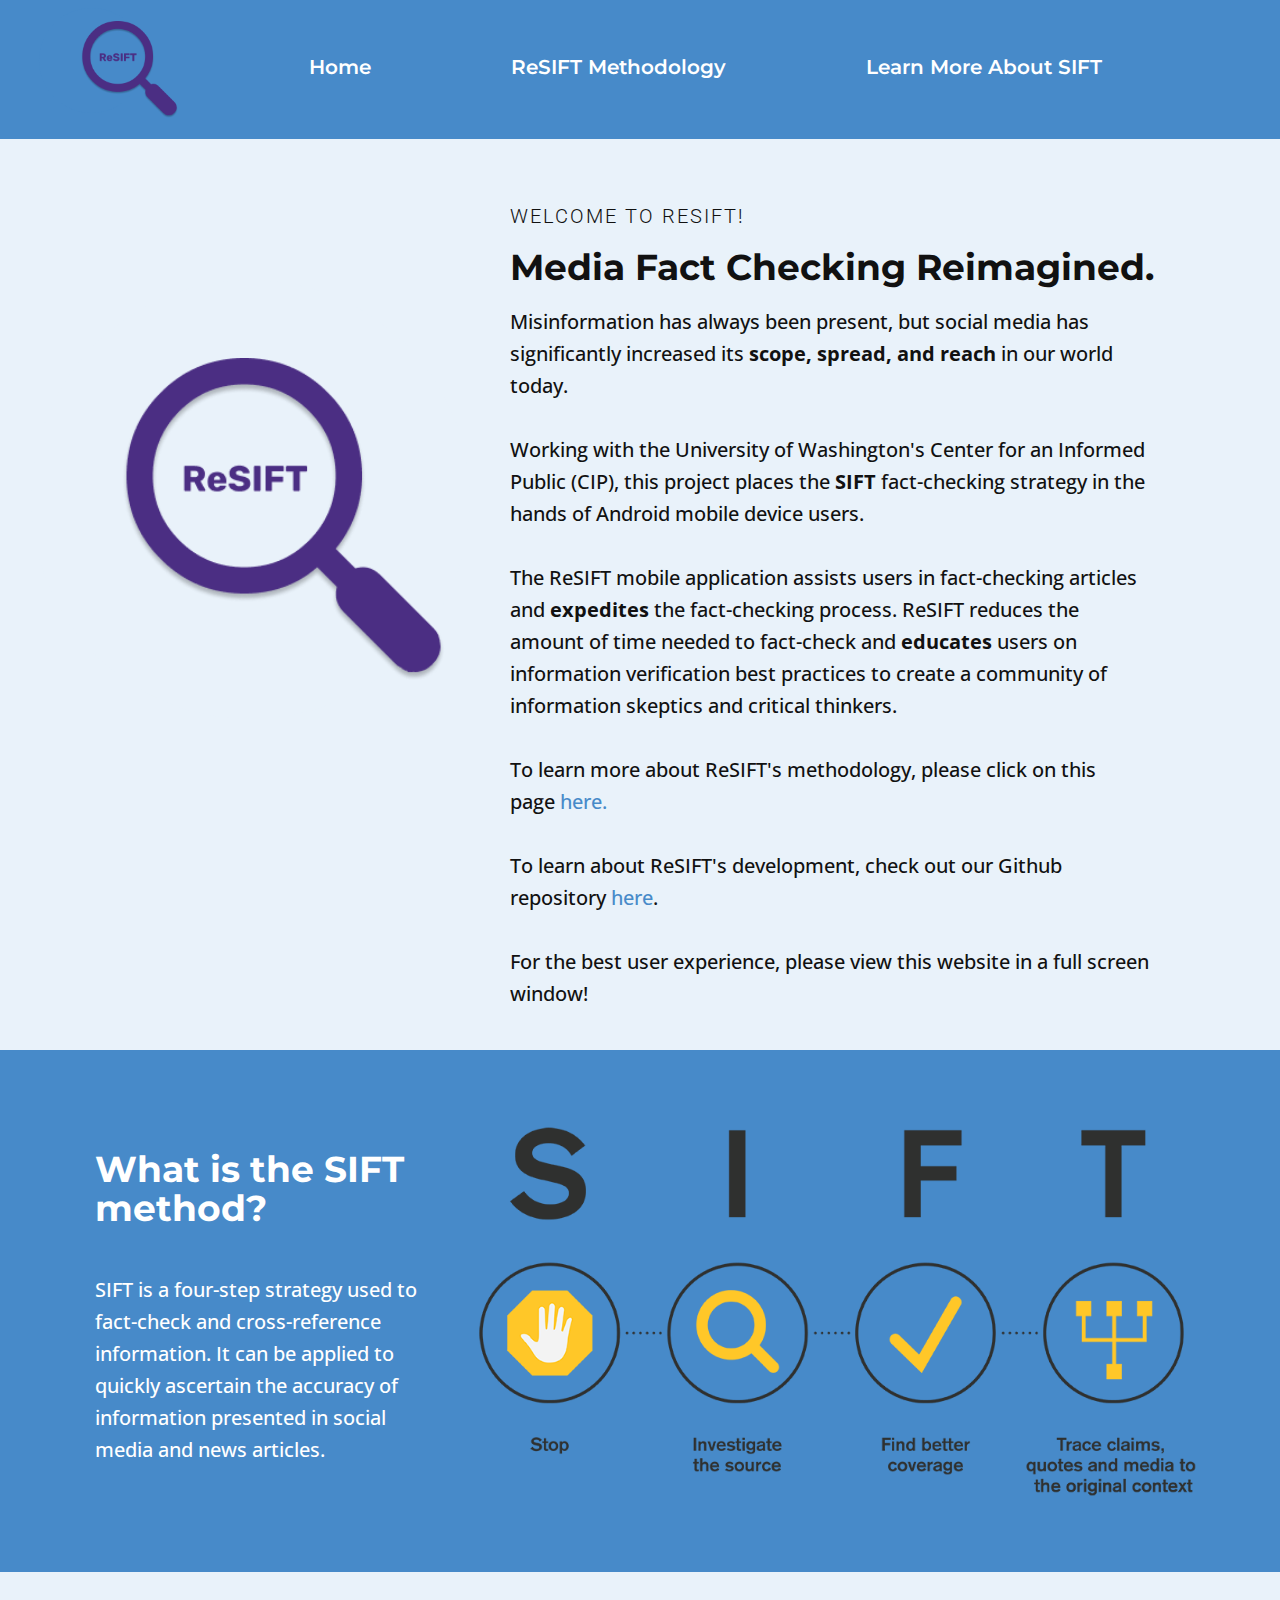
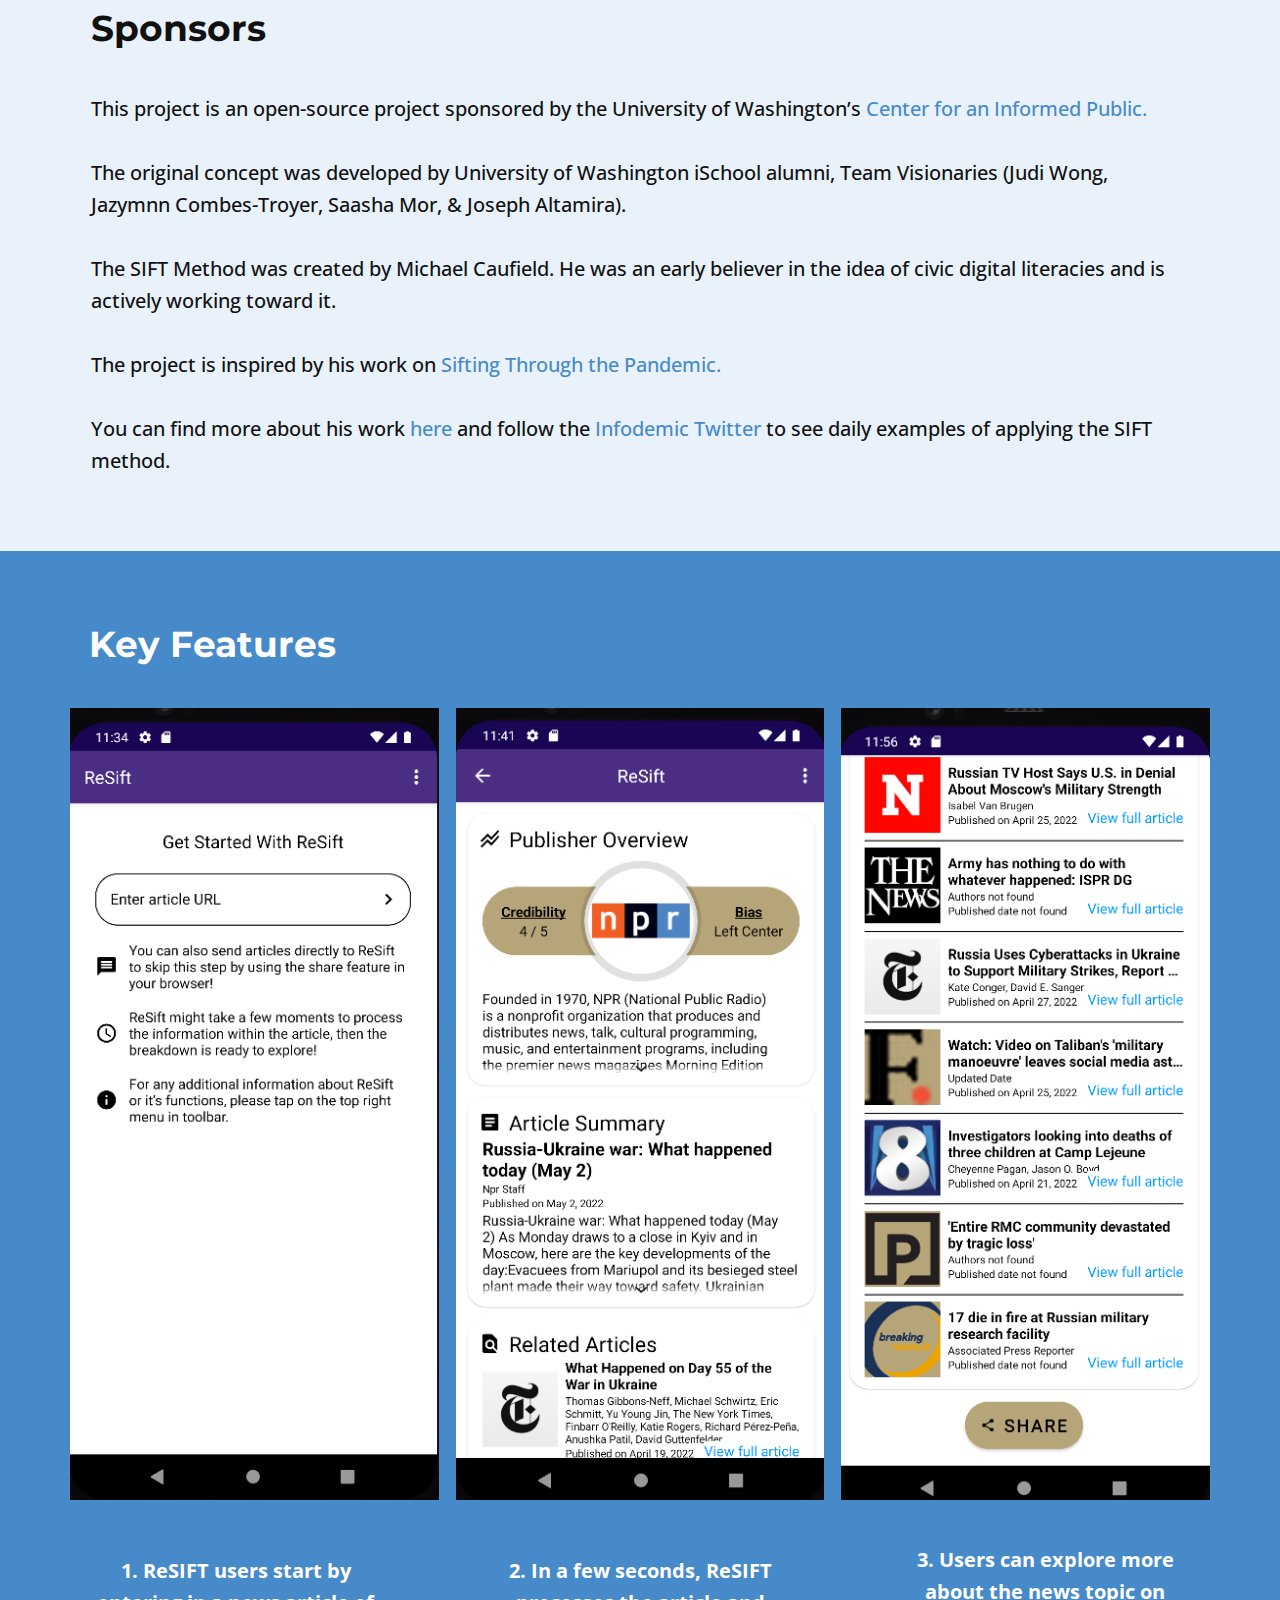
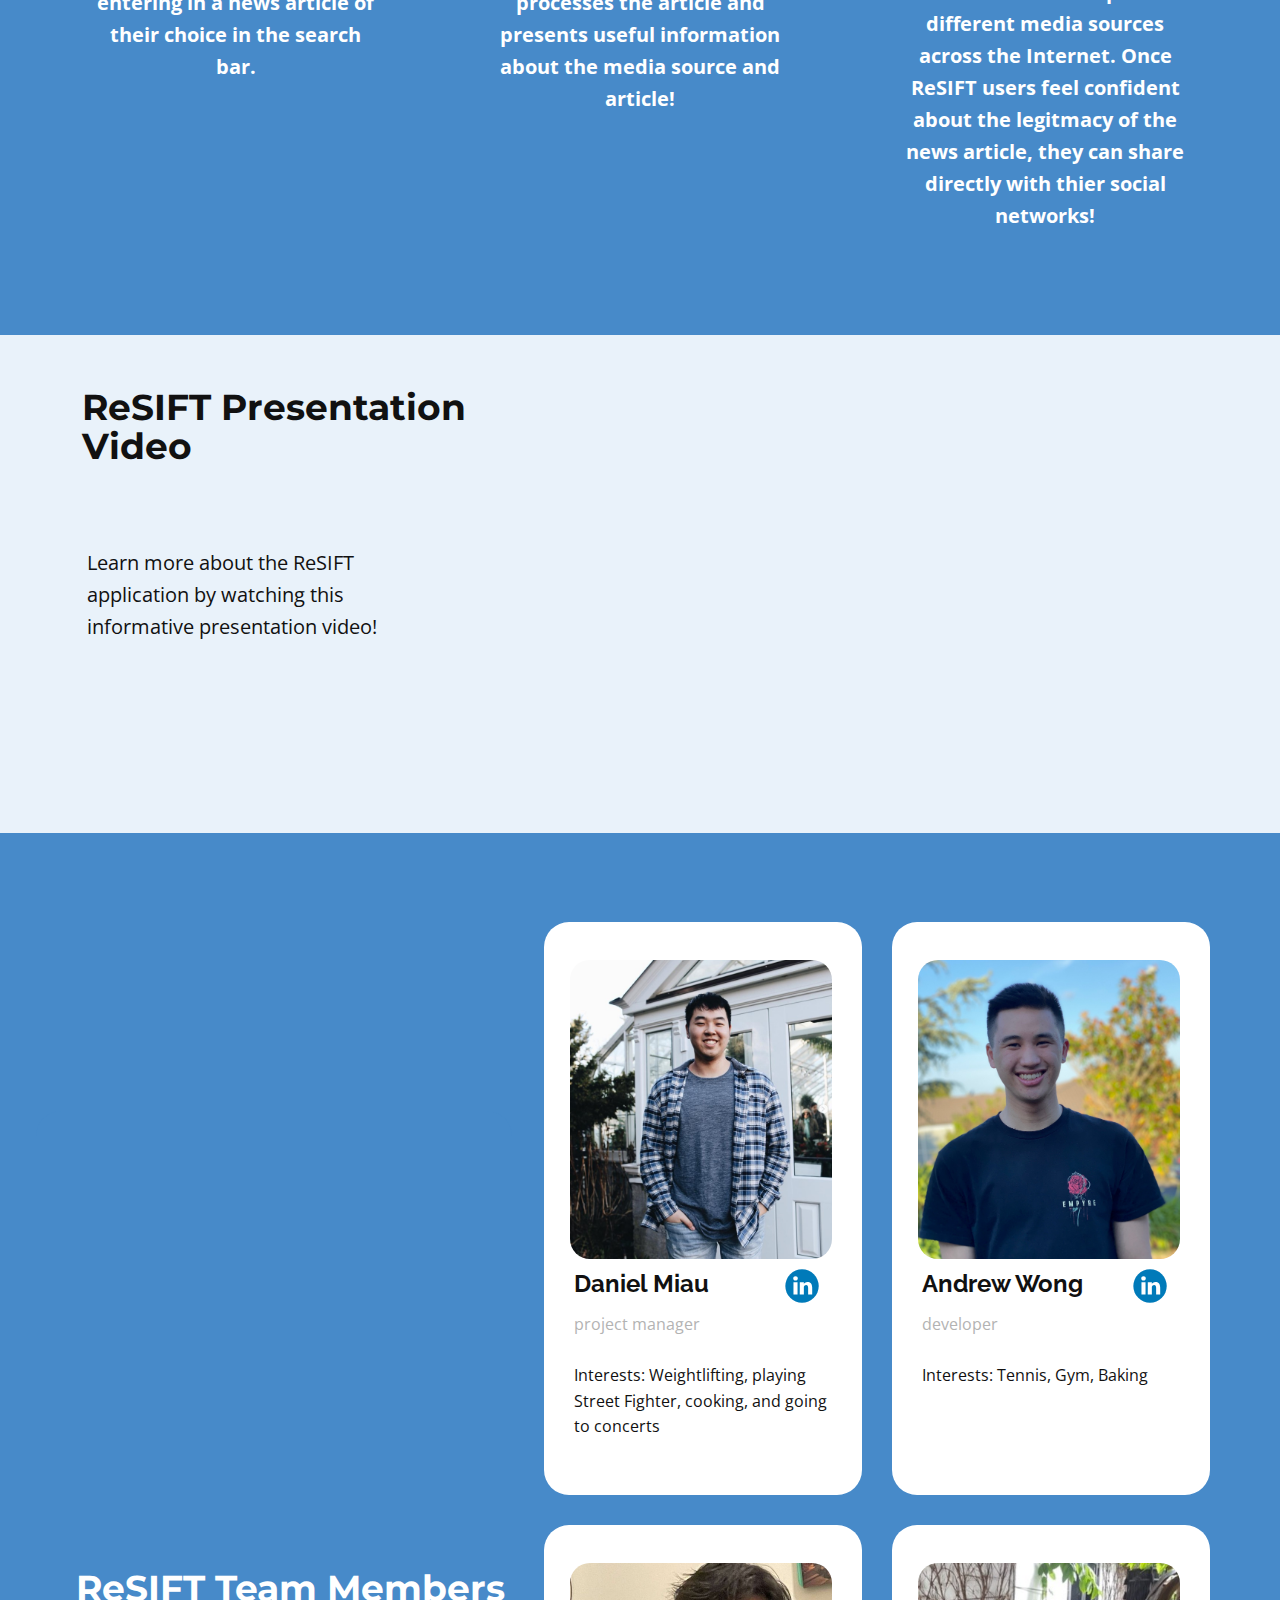
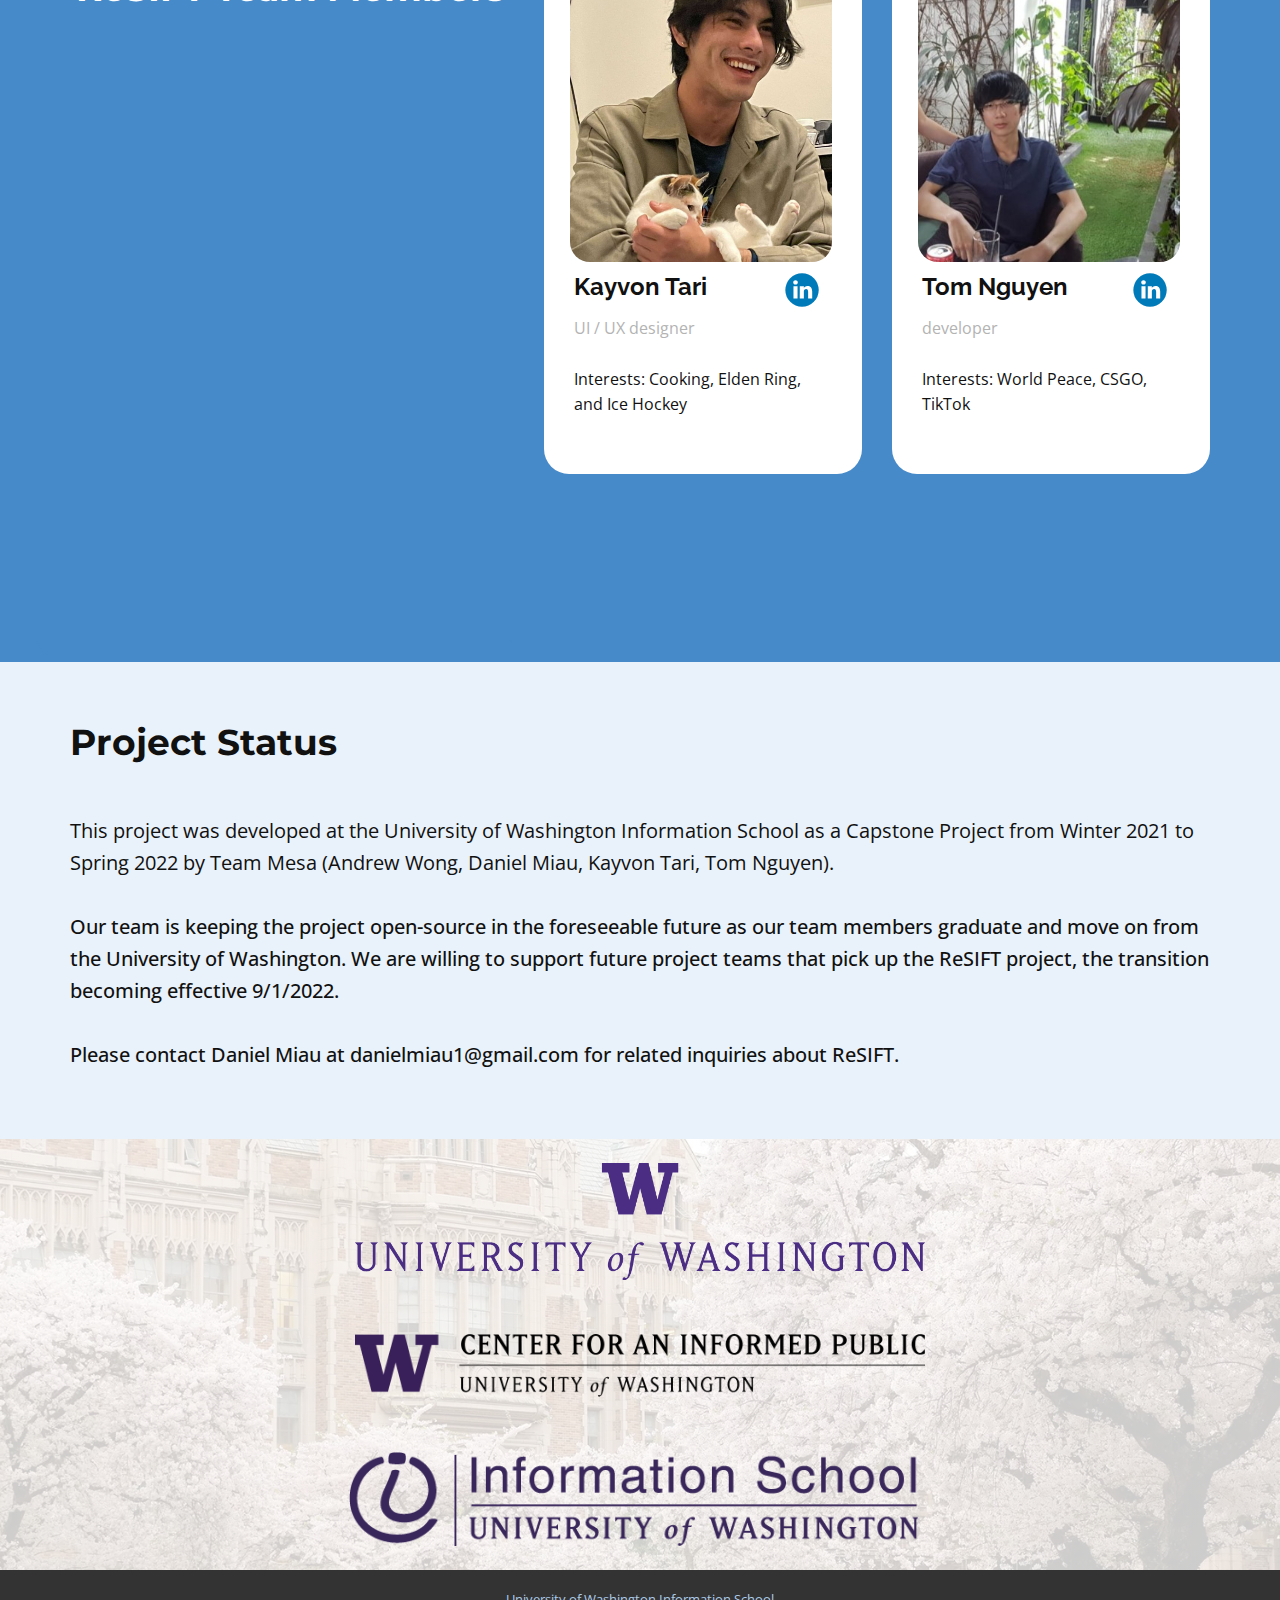
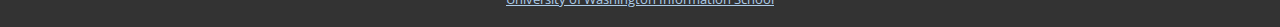
<file: Home.html>
<!DOCTYPE html>
<html style="font-size: 16px;">
  <head>
    <meta name="viewport" content="width=device-width, initial-scale=1.0">
    <meta charset="utf-8">
    <meta name="keywords" content="INTUITIVE">
    <meta name="description" content="">
    <meta name="page_type" content="np-template-header-footer-from-plugin">
    <title>Home</title>
    <link rel="stylesheet" href="nicepage.css" media="screen">
<link rel="stylesheet" href="Home.css" media="screen">
    <script class="u-script" type="text/javascript" src="jquery.js" defer=""></script>
    <script class="u-script" type="text/javascript" src="nicepage.js" defer=""></script>
    <meta name="generator" content="Nicepage 4.10.5, nicepage.com">
    <link id="u-theme-google-font" rel="stylesheet" href="https://fonts.googleapis.com/css?family=Roboto:100,100i,300,300i,400,400i,500,500i,700,700i,900,900i|Open+Sans:300,300i,400,400i,500,500i,600,600i,700,700i,800,800i">
    <link id="u-page-google-font" rel="stylesheet" href="https://fonts.googleapis.com/css?family=Montserrat:100,100i,200,200i,300,300i,400,400i,500,500i,600,600i,700,700i,800,800i,900,900i|Raleway:100,100i,200,200i,300,300i,400,400i,500,500i,600,600i,700,700i,800,800i,900,900i">
    
    
    
    
    
    
    
    
    <script type="application/ld+json">{
		"@context": "http://schema.org",
		"@type": "Organization",
		"name": "",
		"logo": "images/ps_magnifying-glass.png"
}</script>
    <meta name="theme-color" content="#478ac9">
    <meta property="og:title" content="Home">
    <meta property="og:type" content="website">
  </head>
  <body class="u-body u-xl-mode"><header class="u-clearfix u-header u-palette-1-base u-header" id="sec-167b"><div class="u-clearfix u-sheet u-sheet-1">
        <div class="u-palette-1-base u-preserve-proportions u-shape u-shape-circle u-shape-1"></div>
        <a href="Home.html" data-page-id="25092544" class="u-image u-logo u-image-1" data-image-width="288" data-image-height="288" title="Home">
          <img src="images/ps_magnifying-glass.png" class="u-logo-image u-logo-image-1">
        </a>
        <nav class="u-menu u-menu-dropdown u-offcanvas u-menu-1">
          <div class="menu-collapse u-custom-font u-font-montserrat" style="font-size: 1.25rem; letter-spacing: 0px; font-weight: 600;">
            <a class="u-button-style u-custom-active-color u-custom-border u-custom-border-color u-custom-borders u-custom-color u-custom-left-right-menu-spacing u-custom-padding-bottom u-custom-text-active-color u-custom-text-color u-custom-text-decoration u-custom-text-hover-color u-custom-top-bottom-menu-spacing u-nav-link u-text-active-palette-1-base u-text-hover-palette-2-base" href="#">
              <svg class="u-svg-link" viewBox="0 0 24 24"><use xmlns:xlink="http://www.w3.org/1999/xlink" xlink:href="#menu-hamburger"></use></svg>
              <svg class="u-svg-content" version="1.1" id="menu-hamburger" viewBox="0 0 16 16" x="0px" y="0px" xmlns:xlink="http://www.w3.org/1999/xlink" xmlns="http://www.w3.org/2000/svg"><g><rect y="1" width="16" height="2"></rect><rect y="7" width="16" height="2"></rect><rect y="13" width="16" height="2"></rect>
</g></svg>
            </a>
          </div>
          <div class="u-custom-menu u-nav-container">
            <ul class="u-custom-font u-font-montserrat u-nav u-spacing-20 u-unstyled u-nav-1"><li class="u-nav-item"><a class="u-button-style u-nav-link u-text-active-white u-text-body-alt-color u-text-hover-palette-3-base" href="Home.html" style="padding: 10px 60px;">Home</a>
</li><li class="u-nav-item"><a class="u-button-style u-nav-link u-text-active-white u-text-body-alt-color u-text-hover-palette-3-base" href="ReSIFT-Methodology.html" style="padding: 10px 60px;">ReSIFT Methodology</a>
</li><li class="u-nav-item"><a class="u-button-style u-nav-link u-text-active-white u-text-body-alt-color u-text-hover-palette-3-base" href="https://hapgood.us/2019/06/19/sift-the-four-moves/" target="_blank" style="padding: 10px 64px 10px 60px;">Learn More About SIFT</a>
</li></ul>
          </div>
          <div class="u-custom-menu u-nav-container-collapse">
            <div class="u-black u-container-style u-inner-container-layout u-opacity u-opacity-95 u-sidenav">
              <div class="u-inner-container-layout u-sidenav-overflow">
                <div class="u-menu-close"></div>
                <ul class="u-align-center u-nav u-popupmenu-items u-unstyled u-nav-2"><li class="u-nav-item"><a class="u-button-style u-nav-link" href="Home.html">Home</a>
</li><li class="u-nav-item"><a class="u-button-style u-nav-link" href="ReSIFT-Methodology.html">ReSIFT Methodology</a>
</li><li class="u-nav-item"><a class="u-button-style u-nav-link" href="https://hapgood.us/2019/06/19/sift-the-four-moves/" target="_blank">Learn More About SIFT</a>
</li></ul>
              </div>
            </div>
            <div class="u-black u-menu-overlay u-opacity u-opacity-70"></div>
          </div>
        </nav>
      </div></header>
    <section class="u-clearfix u-palette-1-light-3 u-section-1" id="carousel_fc4e">
      <div class="u-clearfix u-sheet u-sheet-1">
        <div class="u-clearfix u-expanded-width u-gutter-0 u-layout-wrap u-layout-wrap-1">
          <div class="u-layout">
            <div class="u-layout-row">
              <div class="u-align-center u-container-style u-layout-cell u-size-20-lg u-size-20-xl u-size-28-md u-size-28-sm u-size-28-xs u-layout-cell-1">
                <div class="u-container-layout u-container-layout-1">
                  <div class="u-palette-1-light-3 u-preserve-proportions u-shape u-shape-circle u-shape-1"></div>
                  <img class="u-expanded-width-lg u-expanded-width-md u-expanded-width-sm u-expanded-width-xs u-image u-image-contain u-image-round u-radius-30 u-image-1" src="images/ps_magnifying-glass-7.png" alt="" data-image-width="288" data-image-height="288">
                </div>
              </div>
              <div class="u-align-left u-container-style u-layout-cell u-size-32-md u-size-32-sm u-size-32-xs u-size-40-lg u-size-40-xl u-layout-cell-2">
                <div class="u-container-layout u-container-layout-2">
                  <h5 class="u-text u-text-1">Welcome to ReSIFT!</h5>
                  <h2 class="u-custom-font u-font-montserrat u-text u-text-2"> Media Fact Checking Reimagined.&nbsp;</h2>
                  <p class="u-text u-text-3"> Misinformation has always been present, but social media has significantly increased its <span style="font-weight: 700;">scope, spread, and reach</span> in our world today.&nbsp;<br>
                    <br>Working with the University of Washington's Center for an Informed Public (CIP), this project places the<span style="font-weight: 700;"> SIFT </span>fact-checking strategy in the hands of Android mobile device users.&nbsp;<br>
                    <br> The ReSIFT mobile application assists users in fact-checking articles and <span style="font-weight: 700;">expedites</span> the fact-checking process. ReSIFT reduces the amount of time needed to fact-check and <span style="font-weight: 700;">educates </span>users on information verification best practices to create a community of information skeptics and critical thinkers.<br>
                    <br>
                  </p>
                  <p class="u-text u-text-4">To learn more about ReSIFT's methodology, please click on this page&nbsp;<a class="u-active-none u-border-none u-btn u-button-link u-button-style u-hover-none u-none u-text-palette-1-base u-btn-1" href="ReSIFT-Methodology.html" data-page-id="392808278">here.</a>
                    <br>
                    <br>To learn about ReSIFT's development, check out our Github repository <a href="https://github.com/Team-Mesa/ReSIFT-Capstone" class="u-active-none u-border-none u-btn u-button-link u-button-style u-hover-none u-none u-text-palette-1-base u-btn-2">here</a>.
                    <br>
                    <br> For the best user experience, please view this website in a full screen window! </br>
                  </p>
                </div>
              </div>
            </div>
          </div>
        </div>
      </div>
    </section>
    <section class="u-clearfix u-palette-1-base u-section-2" id="sec-c09d">
      <div class="u-clearfix u-sheet u-sheet-1">
        <div class="u-clearfix u-expanded-width-xl u-gutter-0 u-layout-wrap u-layout-wrap-1">
          <div class="u-layout">
            <div class="u-layout-row">
              <div class="u-align-left u-container-style u-layout-cell u-size-21 u-layout-cell-1">
                <div class="u-container-layout u-container-layout-1">
                  <h2 class="u-custom-font u-font-montserrat u-text u-text-1">What is the SIFT method?</h2>
                  <p class="u-text u-text-2"> SIFT is a four-step strategy used to fact-check and cross-reference information. It can be applied to quickly ascertain the accuracy of information presented in social media and news articles.</p>
                </div>
              </div>
              <div class="u-container-style u-image u-layout-cell u-size-39 u-image-1" data-image-width="962" data-image-height="514">
                <div class="u-container-layout u-container-layout-2"></div>
              </div>
            </div>
          </div>
        </div>
      </div>
    </section>
    <section class="u-align-center u-clearfix u-palette-1-light-3 u-section-3" id="sec-734e">
      <div class="u-clearfix u-sheet u-sheet-1">
        <h1 class="u-align-left u-custom-font u-font-montserrat u-text u-text-default u-text-1">Sponsors</h1>
        <p class="u-align-left u-text u-text-2"> This project is an open-source project sponsored by the University of Washington’s&nbsp;<a href="https://www.cip.uw.edu/" target="_blank" class="u-active-none u-border-none u-btn u-button-style u-hover-none u-none u-text-palette-1-base u-btn-1">Center for an Informed Public.&nbsp;</a>
          <br>
          <br>The original concept was developed by University of Washington iSchool alumni, Team Visionaries (Judi Wong, Jazymnn Combes-Troyer, Saasha Mor, &amp; Joseph Altamira).&nbsp;<br>
          <br>The SIFT Method was created by Michael Caufield. He was an early believer in the idea of civic digital literacies and is actively working toward it.&nbsp;<br>
          <br>The project is inspired by his work on&nbsp;<a href="https://infodemic.blog/" target="_blank" class="u-active-none u-border-none u-btn u-button-style u-hover-none u-none u-text-palette-1-base u-btn-2">Sifting Through the Pandemic.</a>
          <br>
          <br>You can find more about his work&nbsp;<a href="https://hapgood.us/" target="_blank" class="u-active-none u-border-none u-btn u-button-style u-hover-none u-none u-text-palette-1-base u-btn-3">here</a>&nbsp;and follow the&nbsp;<a href="https://twitter.com/infodemicblog" target="_blank" class="u-active-none u-border-none u-btn u-button-style u-hover-none u-none u-text-palette-1-base u-btn-4">Infodemic Twitter</a>&nbsp;to see daily examples of applying the SIFT method.
        </p>
      </div>
    </section>
    <section class="u-align-center u-clearfix u-palette-1-base u-section-4" id="sec-bd6a">
      <div class="u-clearfix u-sheet u-sheet-1">
        <h2 class="u-custom-font u-font-montserrat u-text u-text-default u-text-1">Key Features</h2>
        <div class="u-expanded-width u-gallery u-layout-grid u-lightbox u-show-text-on-hover u-gallery-1">
          <div class="u-gallery-inner u-gallery-inner-1">
            <div class="u-effect-fade u-gallery-item">
              <div class="u-back-slide" data-image-width="379" data-image-height="819">
                <img class="u-back-image u-expanded" src="images/ReSIFTfeature12.png">
              </div>
              <div class="u-over-slide u-shading u-over-slide-1">
                <h3 class="u-gallery-heading"></h3>
                <p class="u-gallery-text"></p>
              </div>
            </div>
            <div class="u-effect-fade u-gallery-item">
              <div class="u-back-slide" data-image-width="376" data-image-height="813">
                <img class="u-back-image u-expanded" src="images/ReSIFTfeature21.png">
              </div>
              <div class="u-over-slide u-shading u-over-slide-2">
                <h3 class="u-gallery-heading"></h3>
                <p class="u-gallery-text"></p>
              </div>
            </div>
            <div class="u-effect-fade u-gallery-item">
              <div class="u-back-slide" data-image-width="375" data-image-height="810">
                <img class="u-back-image u-expanded" src="images/ReSIFTfeature31.png">
              </div>
              <div class="u-over-slide u-shading u-over-slide-3">
                <h3 class="u-gallery-heading"></h3>
                <p class="u-gallery-text"></p>
              </div>
            </div>
          </div>
        </div>
        <p class="u-text u-text-2"> 3. Users can explore more about the news topic on different media sources across the Internet.​ Once ReSIFT users feel confident about the legitmacy of the news article, they can share directly with thier social networks!</p>
        <p class="u-text u-text-3">2. In a few seconds, ReSIFT processes the article and presents useful information about the media source and article! </p>
        <p class="u-text u-text-4"> 1. ReSIFT users start by entering in a news article of their choice in the search bar.</p>
      </div>
    </section>
    <section class="u-clearfix u-palette-1-light-3 u-section-5" id="sec-b00d">
      <div class="u-clearfix u-sheet u-sheet-1">
        <div class="u-expanded-width-xs u-video u-video-contain u-video-1">
          <div class="embed-responsive embed-responsive-1">
            <iframe style="position: absolute;top: 0;left: 0;width: 100%;height: 100%;" class="embed-responsive-item" src="https://www.youtube.com/embed/rbhe_PAsp6U?mute=0&amp;showinfo=0&amp;controls=1&amp;start=0" frameborder="0" allowfullscreen=""></iframe>
          </div>
        </div>
        <div class="u-clearfix u-expanded-width-xs u-gutter-10 u-layout-wrap u-layout-wrap-1">
          <div class="u-layout" style="">
            <div class="u-layout-row" style="">
              <div class="u-align-left u-container-style u-layout-cell u-left-cell u-size-60 u-size-xs-60 u-layout-cell-1" src="">
                <div class="u-container-layout u-container-layout-1">
                  <h2 class="u-custom-font u-font-montserrat u-text u-text-1">ReSIFT Presentation Video</h2>
                  <p class="u-text u-text-2">Learn more about the ReSIFT application by watching this informative presentation video!</p>
                </div>
              </div>
            </div>
          </div>
        </div>
      </div>
    </section>
    <section class="u-align-center u-clearfix u-palette-1-base u-section-6" id="carousel_7ec5">
      <div class="u-clearfix u-sheet u-sheet-1">
        <div class="u-expanded-width-md u-expanded-width-sm u-list u-list-1">
          <div class="u-repeater u-repeater-1">
            <div class="u-align-center u-container-style u-list-item u-radius-25 u-repeater-item u-shape-round u-white u-list-item-1">
              <div class="u-container-layout u-similar-container u-container-layout-1">
                <img alt="" class="u-image u-image-round u-radius-20 u-image-1" data-image-width="706" data-image-height="884" src="images/profilepicture.jpg">
                <h3 class="u-align-left u-custom-font u-font-raleway u-text u-text-default u-text-1">Daniel Miau</h3>
                <div class="u-align-right u-custom-item u-social-icons u-spacing-27 u-social-icons-1">
                  <a class="u-social-url" target="_blank" data-type="LinkedIn" title="LinkedIn" href="https://www.linkedin.com/in/danielmiau12/"><span class="u-custom-item u-icon u-social-icon u-social-linkedin u-icon-1"><svg class="u-svg-link" preserveAspectRatio="xMidYMin slice" viewBox="0 0 112 112" style=""><use xmlns:xlink="http://www.w3.org/1999/xlink" xlink:href="#svg-f499"></use></svg><svg class="u-svg-content" viewBox="0 0 112 112" x="0" y="0" id="svg-f499"><circle fill="currentColor" cx="56.1" cy="56.1" r="55"></circle><path fill="#FFFFFF" d="M41.3,83.7H27.9V43.4h13.4V83.7z M34.6,37.9L34.6,37.9c-4.6,0-7.5-3.1-7.5-7c0-4,3-7,7.6-7s7.4,3,7.5,7
            C42.2,34.8,39.2,37.9,34.6,37.9z M89.6,83.7H76.2V62.2c0-5.4-1.9-9.1-6.8-9.1c-3.7,0-5.9,2.5-6.9,4.9c-0.4,0.9-0.4,2.1-0.4,3.3v22.5
            H48.7c0,0,0.2-36.5,0-40.3h13.4v5.7c1.8-2.7,5-6.7,12.1-6.7c8.8,0,15.4,5.8,15.4,18.1V83.7z"></path></svg></span>
                  </a>
                </div>
                <p class="u-align-left u-text u-text-grey-30 u-text-2">project manager</p>
                <p class="u-align-left u-text u-text-body-color u-text-3">Interests: Weightlifting, playing Street Fighter, cooking, and going to concerts</p>
              </div>
            </div>
            <div class="u-align-center u-container-style u-list-item u-radius-25 u-repeater-item u-shape-round u-white">
              <div class="u-container-layout u-similar-container u-container-layout-2">
                <img alt="" class="u-image u-image-round u-radius-20 u-image-2" data-image-width="1600" data-image-height="1571" src="images/AndrewWong_Picture.jpeg">
                <h3 class="u-align-left u-custom-font u-font-raleway u-text u-text-default u-text-4">Andrew Wong&nbsp;</h3>
                <div class="u-align-right u-custom-item u-social-icons u-spacing-27 u-social-icons-2">
                  <a class="u-social-url" target="_blank" data-type="LinkedIn" title="LinkedIn" href="https://www.linkedin.com/in/andrwwong/"><span class="u-custom-item u-icon u-social-icon u-social-linkedin u-icon-2"><svg class="u-svg-link" preserveAspectRatio="xMidYMin slice" viewBox="0 0 112 112" style=""><use xmlns:xlink="http://www.w3.org/1999/xlink" xlink:href="#svg-f499"></use></svg><svg class="u-svg-content" viewBox="0 0 112 112" x="0" y="0" id="svg-f499"><circle fill="currentColor" cx="56.1" cy="56.1" r="55"></circle><path fill="#FFFFFF" d="M41.3,83.7H27.9V43.4h13.4V83.7z M34.6,37.9L34.6,37.9c-4.6,0-7.5-3.1-7.5-7c0-4,3-7,7.6-7s7.4,3,7.5,7
            C42.2,34.8,39.2,37.9,34.6,37.9z M89.6,83.7H76.2V62.2c0-5.4-1.9-9.1-6.8-9.1c-3.7,0-5.9,2.5-6.9,4.9c-0.4,0.9-0.4,2.1-0.4,3.3v22.5
            H48.7c0,0,0.2-36.5,0-40.3h13.4v5.7c1.8-2.7,5-6.7,12.1-6.7c8.8,0,15.4,5.8,15.4,18.1V83.7z"></path></svg></span>
                  </a>
                </div>
                <p class="u-align-left u-text u-text-grey-30 u-text-5">developer</p>
                <p class="u-align-left u-text u-text-body-color u-text-6">Interests: Tennis, Gym, Baking</p>
              </div>
            </div>
            <div class="u-align-center u-container-style u-list-item u-radius-25 u-repeater-item u-shape-round u-white">
              <div class="u-container-layout u-similar-container u-container-layout-3">
                <img alt="" class="u-image u-image-round u-radius-20 u-image-3" data-image-width="1154" data-image-height="1167" src="images/kayvonimage.png">
                <h3 class="u-align-left u-custom-font u-font-raleway u-text u-text-default u-text-7">Kayvon Tari</h3>
                <div class="u-align-right u-custom-item u-social-icons u-spacing-27 u-social-icons-3">
                  <a class="u-social-url" target="_blank" data-type="LinkedIn" title="LinkedIn" href="https://www.linkedin.com/in/kayvontari/"><span class="u-custom-item u-icon u-social-icon u-social-linkedin u-icon-3"><svg class="u-svg-link" preserveAspectRatio="xMidYMin slice" viewBox="0 0 112 112" style=""><use xmlns:xlink="http://www.w3.org/1999/xlink" xlink:href="#svg-f499"></use></svg><svg class="u-svg-content" viewBox="0 0 112 112" x="0" y="0" id="svg-f499"><circle fill="currentColor" cx="56.1" cy="56.1" r="55"></circle><path fill="#FFFFFF" d="M41.3,83.7H27.9V43.4h13.4V83.7z M34.6,37.9L34.6,37.9c-4.6,0-7.5-3.1-7.5-7c0-4,3-7,7.6-7s7.4,3,7.5,7
            C42.2,34.8,39.2,37.9,34.6,37.9z M89.6,83.7H76.2V62.2c0-5.4-1.9-9.1-6.8-9.1c-3.7,0-5.9,2.5-6.9,4.9c-0.4,0.9-0.4,2.1-0.4,3.3v22.5
            H48.7c0,0,0.2-36.5,0-40.3h13.4v5.7c1.8-2.7,5-6.7,12.1-6.7c8.8,0,15.4,5.8,15.4,18.1V83.7z"></path></svg></span>
                  </a>
                </div>
                <p class="u-align-left u-text u-text-grey-30 u-text-8">UI / UX designer</p>
                <p class="u-align-left u-text u-text-body-color u-text-9">Interests: Cooking, Elden Ring, and Ice Hockey</p>
              </div>
            </div>
            <div class="u-align-center u-container-style u-list-item u-radius-25 u-repeater-item u-shape-round u-white">
              <div class="u-container-layout u-similar-container u-container-layout-4">
                <img alt="" class="u-image u-image-round u-radius-20 u-image-4" data-image-width="400" data-image-height="400" src="images/tomimage.jpg">
                <h3 class="u-align-left u-custom-font u-font-raleway u-text u-text-default u-text-10">Tom Nguyen&nbsp;</h3>
                <div class="u-align-right u-custom-item u-social-icons u-spacing-27 u-social-icons-4">
                  <a class="u-social-url" target="_blank" data-type="LinkedIn" title="LinkedIn" href="https://www.linkedin.com/in/tom-nguyen-2341571b8/"><span class="u-custom-item u-icon u-social-icon u-social-linkedin u-icon-4"><svg class="u-svg-link" preserveAspectRatio="xMidYMin slice" viewBox="0 0 112 112" style=""><use xmlns:xlink="http://www.w3.org/1999/xlink" xlink:href="#svg-f499"></use></svg><svg class="u-svg-content" viewBox="0 0 112 112" x="0" y="0" id="svg-f499"><circle fill="currentColor" cx="56.1" cy="56.1" r="55"></circle><path fill="#FFFFFF" d="M41.3,83.7H27.9V43.4h13.4V83.7z M34.6,37.9L34.6,37.9c-4.6,0-7.5-3.1-7.5-7c0-4,3-7,7.6-7s7.4,3,7.5,7
            C42.2,34.8,39.2,37.9,34.6,37.9z M89.6,83.7H76.2V62.2c0-5.4-1.9-9.1-6.8-9.1c-3.7,0-5.9,2.5-6.9,4.9c-0.4,0.9-0.4,2.1-0.4,3.3v22.5
            H48.7c0,0,0.2-36.5,0-40.3h13.4v5.7c1.8-2.7,5-6.7,12.1-6.7c8.8,0,15.4,5.8,15.4,18.1V83.7z"></path></svg></span>
                  </a>
                </div>
                <p class="u-align-left u-text u-text-grey-30 u-text-11">developer</p>
                <p class="u-align-left u-text u-text-body-color u-text-12">Interests: World Peace, CSGO, TikTok</p>
              </div>
            </div>
          </div>
        </div>
        <div class="u-align-left u-container-style u-expanded-width-md u-expanded-width-sm u-group u-palette-1-base u-radius-25 u-shape-round u-group-1">
          <div class="u-container-layout u-valign-middle-xs u-container-layout-5">
            <h3 class="u-custom-font u-font-montserrat u-text u-text-13">ReSIFT Team Members&nbsp;</h3>
          </div>
        </div>
      </div>
    </section>
    <section class="u-align-center u-clearfix u-palette-1-light-3 u-section-7" id="sec-75a8">
      <div class="u-clearfix u-sheet u-sheet-1">
        <h1 class="u-align-left-xs u-custom-font u-font-montserrat u-text u-text-default u-text-1">Project Status</h1>
        <p class="u-align-left u-text u-text-2"><b>
            <span style="font-weight: 400;"> This project was developed at the University of Washington Information School as a Capstone Project from Winter 2021 to Spring 2022 by Team Mesa (Andrew Wong, Daniel Miau, Kayvon Tari, Tom Nguyen).&nbsp;</span></b>
          <br>
          <br>Our team is keeping the project open-source in the foreseeable future as our team members graduate and move on from the University of Washington. We are willing to support future project teams that pick up the ReSIFT project, the transition becoming effective 9/1/2022.&nbsp;<br>
          <br>Please contact Daniel Miau at danielmiau1@gmail.com for related inquiries about ReSIFT.&nbsp;
        </p>
      </div>
    </section>
    
    
    <footer class="u-align-center u-clearfix u-footer u-image u-shading u-footer" id="sec-2861" data-image-width="1500" data-image-height="1000"><div class="u-align-left u-clearfix u-sheet u-sheet-1">
        <img class="u-image u-image-default u-image-1" src="images/signature_center_purple_hex_0.png" alt="" data-image-width="1054" data-image-height="216" data-href="https://www.washington.edu/">
        <img class="u-image u-image-default u-image-2" src="images/CenterInformedPublic_UW.png" alt="" data-image-width="1274" data-image-height="140" data-href="https://www.cip.uw.edu/">
        <img class="u-image u-image-default u-image-3" src="images/ischool-logo.png" alt="" data-image-width="600" data-image-height="100" data-href="https://ischool.uw.edu/">
      </div></footer>
    <section class="u-backlink u-clearfix u-grey-80">
      <a class="u-link" href="https://ischool.uw.edu/" target="_blank">
        <span>University of Washington Information School</span>
      </a>
    </section>
  </body>
</html>
</file>
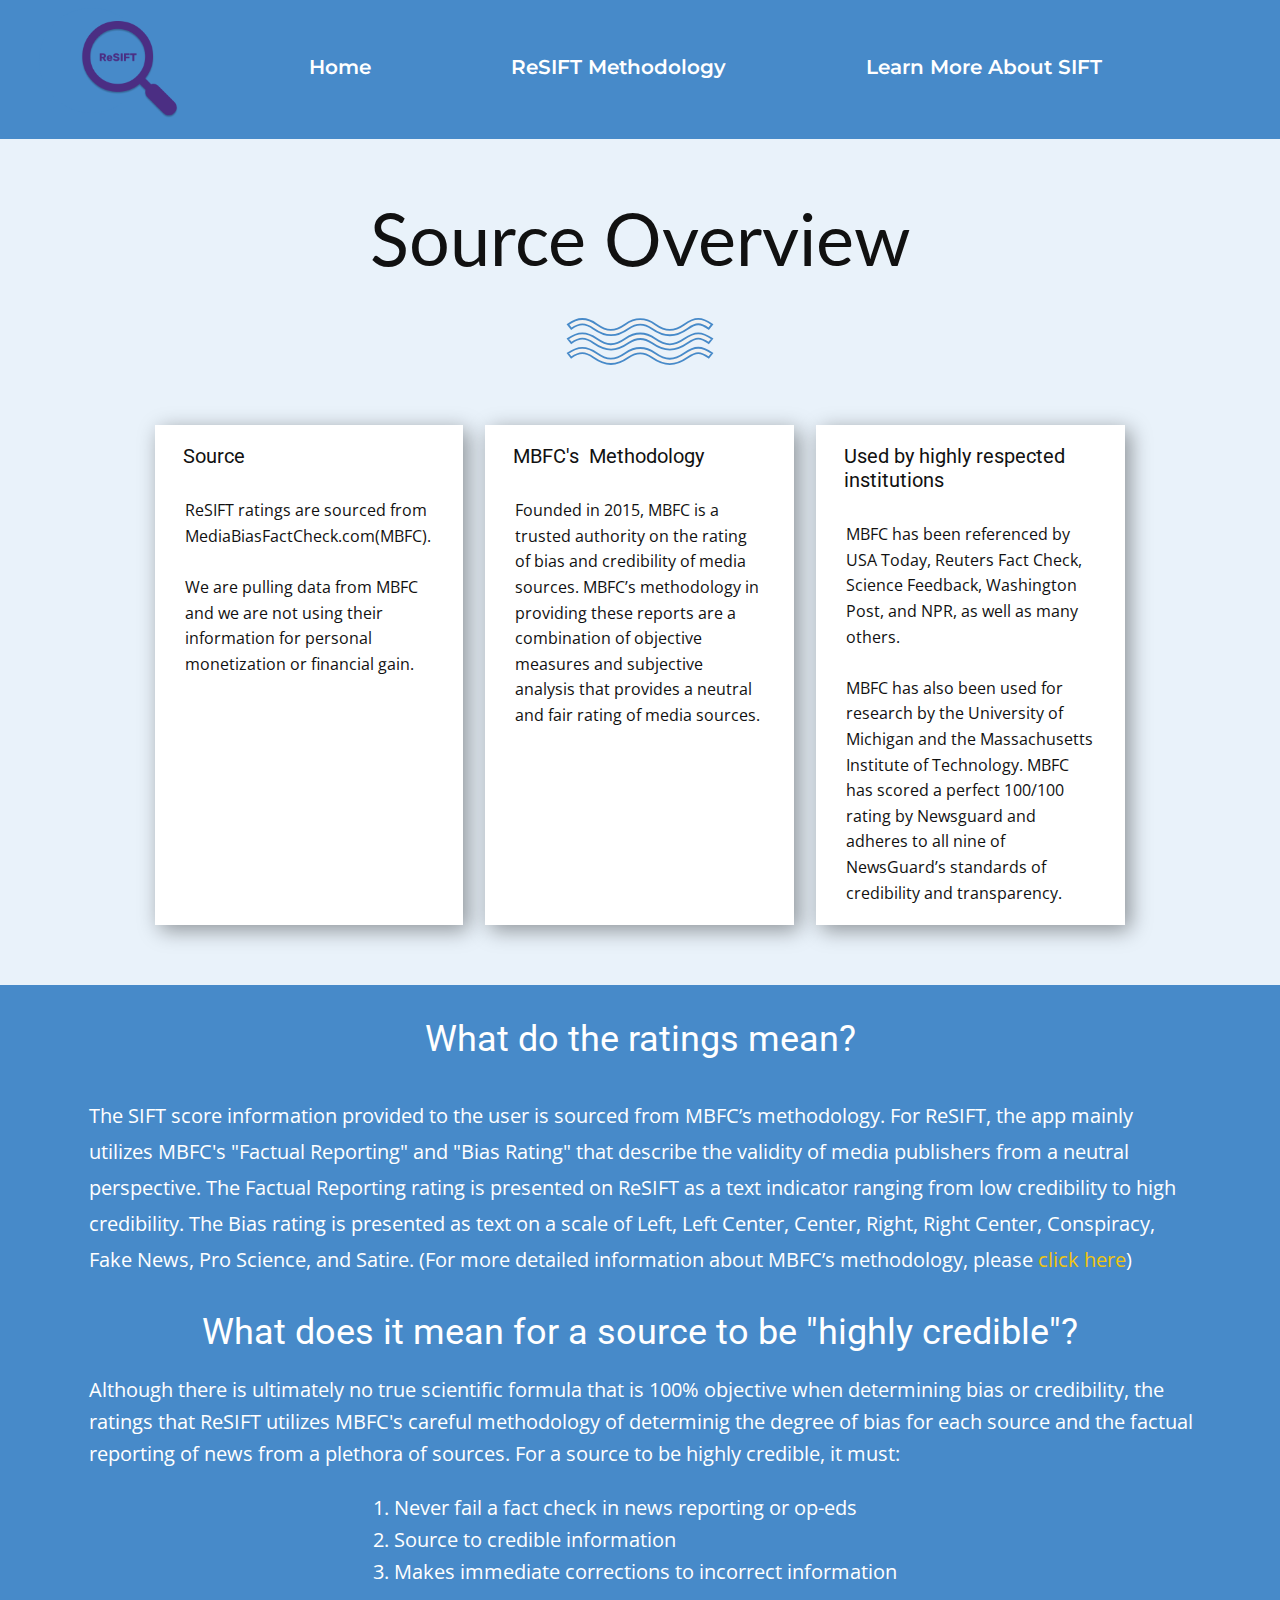
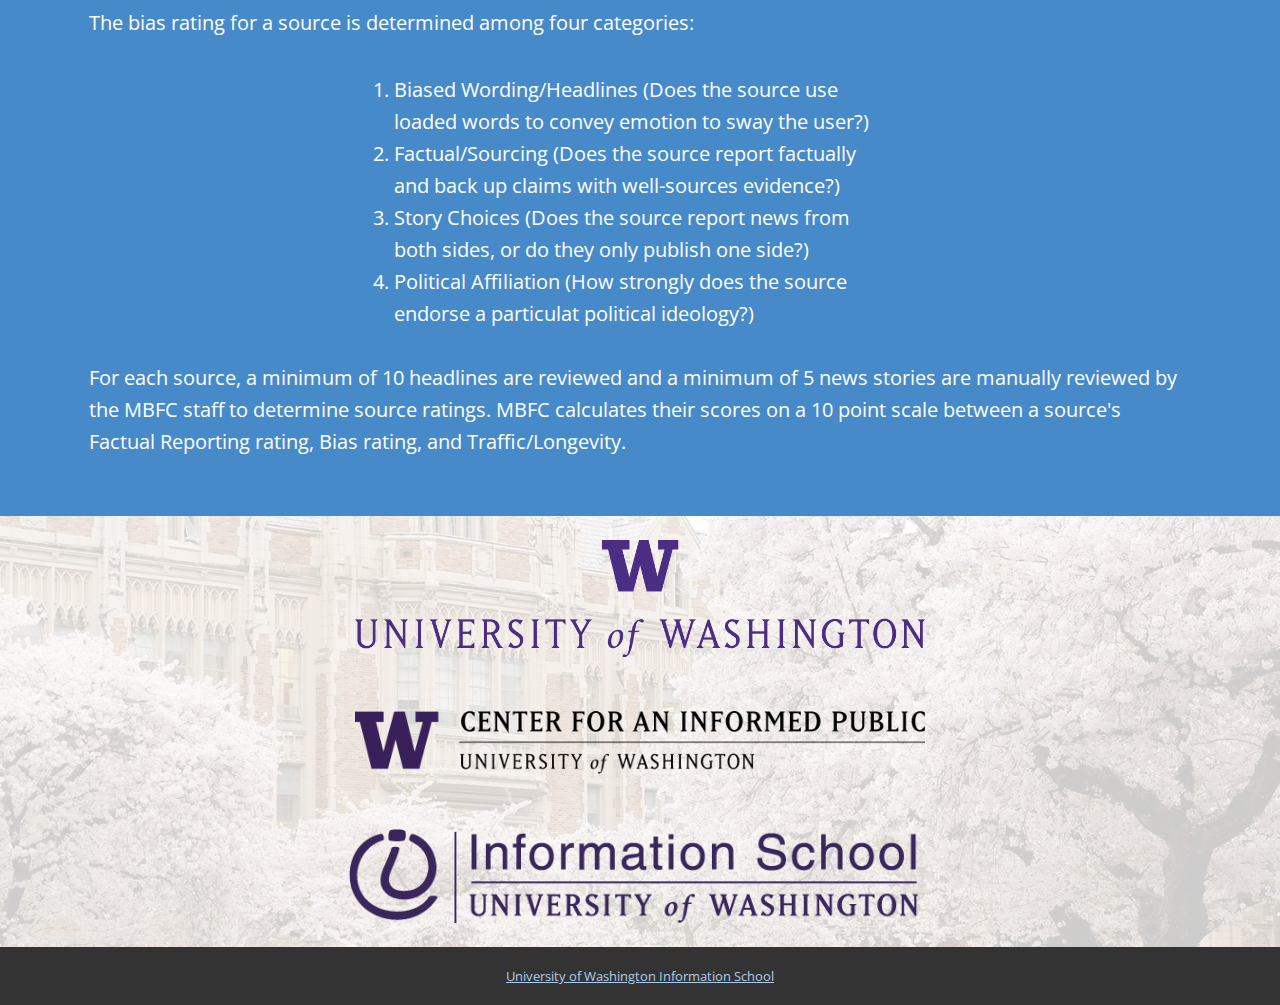
<file: ReSIFT-Methodology.html>
<!DOCTYPE html>
<html style="font-size: 16px;">
  <head>
    <meta name="viewport" content="width=device-width, initial-scale=1.0">
    <meta charset="utf-8">
    <meta name="keywords" content="​Join Accenture’s virtual program for new perspectives, ​Technology Of The Future, 01, 02, 03, 04, ​AI &amp;amp; Digital Platform, ​Essential 8 Emerging Technologies, ​Technology Of The Future, Join our newsletter">
    <meta name="description" content="">
    <meta name="page_type" content="np-template-header-footer-from-plugin">
    <title>ReSIFT Methodology</title>
    <link rel="stylesheet" href="nicepage.css" media="screen">
<link rel="stylesheet" href="ReSIFT-Methodology.css" media="screen">
    <script class="u-script" type="text/javascript" src="jquery.js" defer=""></script>
    <script class="u-script" type="text/javascript" src="nicepage.js" defer=""></script>
    <meta name="generator" content="Nicepage 4.10.5, nicepage.com">
    <link id="u-theme-google-font" rel="stylesheet" href="https://fonts.googleapis.com/css?family=Roboto:100,100i,300,300i,400,400i,500,500i,700,700i,900,900i|Open+Sans:300,300i,400,400i,500,500i,600,600i,700,700i,800,800i">
    <link id="u-page-google-font" rel="stylesheet" href="https://fonts.googleapis.com/css?family=Lato:100,100i,300,300i,400,400i,700,700i,900,900i|Montserrat:100,100i,200,200i,300,300i,400,400i,500,500i,600,600i,700,700i,800,800i,900,900i">
    
    
    
    <script type="application/ld+json">{
		"@context": "http://schema.org",
		"@type": "Organization",
		"name": "",
		"logo": "images/ps_magnifying-glass.png"
}</script>
    <meta name="theme-color" content="#478ac9">
    <meta property="og:title" content="ReSIFT Methodology">
    <meta property="og:type" content="website">
  </head>
  <body class="u-body u-xl-mode"><header class="u-clearfix u-header u-palette-1-base u-header" id="sec-167b"><div class="u-clearfix u-sheet u-sheet-1">
        <div class="u-palette-1-base u-preserve-proportions u-shape u-shape-circle u-shape-1"></div>
        <a href="Home.html" data-page-id="25092544" class="u-image u-logo u-image-1" data-image-width="288" data-image-height="288" title="Home">
          <img src="images/ps_magnifying-glass.png" class="u-logo-image u-logo-image-1">
        </a>
        <nav class="u-menu u-menu-dropdown u-offcanvas u-menu-1">
          <div class="menu-collapse u-custom-font u-font-montserrat" style="font-size: 1.25rem; letter-spacing: 0px; font-weight: 600;">
            <a class="u-button-style u-custom-active-color u-custom-border u-custom-border-color u-custom-borders u-custom-color u-custom-left-right-menu-spacing u-custom-padding-bottom u-custom-text-active-color u-custom-text-color u-custom-text-decoration u-custom-text-hover-color u-custom-top-bottom-menu-spacing u-nav-link u-text-active-palette-1-base u-text-hover-palette-2-base" href="#">
              <svg class="u-svg-link" viewBox="0 0 24 24"><use xmlns:xlink="http://www.w3.org/1999/xlink" xlink:href="#menu-hamburger"></use></svg>
              <svg class="u-svg-content" version="1.1" id="menu-hamburger" viewBox="0 0 16 16" x="0px" y="0px" xmlns:xlink="http://www.w3.org/1999/xlink" xmlns="http://www.w3.org/2000/svg"><g><rect y="1" width="16" height="2"></rect><rect y="7" width="16" height="2"></rect><rect y="13" width="16" height="2"></rect>
</g></svg>
            </a>
          </div>
          <div class="u-custom-menu u-nav-container">
            <ul class="u-custom-font u-font-montserrat u-nav u-spacing-20 u-unstyled u-nav-1"><li class="u-nav-item"><a class="u-button-style u-nav-link u-text-active-white u-text-body-alt-color u-text-hover-palette-3-base" href="Home.html" style="padding: 10px 60px;">Home</a>
</li><li class="u-nav-item"><a class="u-button-style u-nav-link u-text-active-white u-text-body-alt-color u-text-hover-palette-3-base" href="ReSIFT-Methodology.html" style="padding: 10px 60px;">ReSIFT Methodology</a>
</li><li class="u-nav-item"><a class="u-button-style u-nav-link u-text-active-white u-text-body-alt-color u-text-hover-palette-3-base" href="https://hapgood.us/2019/06/19/sift-the-four-moves/" target="_blank" style="padding: 10px 64px 10px 60px;">Learn More About SIFT</a>
</li></ul>
          </div>
          <div class="u-custom-menu u-nav-container-collapse">
            <div class="u-black u-container-style u-inner-container-layout u-opacity u-opacity-95 u-sidenav">
              <div class="u-inner-container-layout u-sidenav-overflow">
                <div class="u-menu-close"></div>
                <ul class="u-align-center u-nav u-popupmenu-items u-unstyled u-nav-2"><li class="u-nav-item"><a class="u-button-style u-nav-link" href="Home.html">Home</a>
</li><li class="u-nav-item"><a class="u-button-style u-nav-link" href="ReSIFT-Methodology.html">ReSIFT Methodology</a>
</li><li class="u-nav-item"><a class="u-button-style u-nav-link" href="https://hapgood.us/2019/06/19/sift-the-four-moves/" target="_blank">Learn More About SIFT</a>
</li></ul>
              </div>
            </div>
            <div class="u-black u-menu-overlay u-opacity u-opacity-70"></div>
          </div>
        </nav>
      </div></header> 
    <section class="u-align-center u-clearfix u-palette-1-light-3 u-section-1" id="carousel_082c">
      <div class="u-clearfix u-sheet u-sheet-1">
        <h1 class="u-custom-font u-font-lato u-text u-text-default u-title u-text-1">Source Overview</h1>
        <div class="u-border-2 u-border-palette-1-base u-shape u-shape-svg u-text-grey-5 u-shape-1">
          <svg class="u-svg-link" preserveAspectRatio="none" viewBox="0 0 160 50" style=""><use xmlns:xlink="http://www.w3.org/1999/xlink" xlink:href="#svg-0c8e"></use></svg>
          <svg class="u-svg-content" viewBox="-1 -1 162 52" x="0px" y="0px" id="svg-0c8e" style="enable-background:new 0 0 160 50;"><path d="M133,26.7c-13.9,9.7-25.8,9.7-39.8,0c-9.1-6.3-16.8-6.3-25.9,0c-13.8,9.6-25.1,9.6-38.9,0c-9.2-6.4-15.4-6.4-24.6,0L0,22
	c11.2-7.8,20.6-8.1,32.2,0c11,7.6,19,8.5,31.3,0c11.6-8.1,22.4-7.7,33.5,0c11.4,8,20.3,8.3,32.2,0c11.6-8.1,19.2-8.1,30.8,0
	l-3.8,4.7C146.9,20.2,142.3,20.2,133,26.7z M133,10.8c-13.9,9.7-25.8,9.7-39.8,0c-9.1-6.3-16.8-6.3-25.9,0
	c-13.8,9.6-25.1,9.6-38.9,0c-9.2-6.4-15.4-6.4-24.6,0L0,6.1c11.2-7.8,20.6-8.1,32.2,0c11,7.6,19,8.5,31.3,0C75.1-2,85.9-1.6,97,6.1
	c11.4,8,20.3,8.3,32.2,0C140.8-2,148.4-2,160,6.1l-3.8,4.7C146.9,4.3,142.3,4.3,133,10.8z M32.2,38c11,7.6,19,8.5,31.3,0
	c11.6-8.1,22.4-7.7,33.5,0c11.4,8,20.3,8.3,32.2,0c11.6-8.1,19.2-8.1,30.8,0l-3.8,4.7c-9.3-6.5-13.9-6.5-23.3,0
	c-13.9,9.7-25.8,9.7-39.8,0c-9.1-6.3-16.8-6.3-25.9,0c-13.8,9.6-25.1,9.6-38.9,0c-9.2-6.4-15.4-6.4-24.6,0L0,38
	C11.2,30.2,20.6,29.9,32.2,38z"></path></svg>
        </div>
        <div class="u-expanded-width-md u-expanded-width-sm u-expanded-width-xs u-list u-list-1">
          <div class="u-repeater u-repeater-1">
            <div class="u-align-left u-container-style u-list-item u-repeater-item u-white u-list-item-1">
              <div class="u-container-layout u-similar-container u-valign-top u-container-layout-1">
                <h5 class="u-text u-text-2"> Source</h5>
                <p class="u-text u-text-3">ReSIFT ratings are sourced from MediaBiasFactCheck.com(MBFC).<br>
                  <br>We are pulling data from MBFC and we are not using their information for personal monetization or financial gain.
                </p>
              </div>
            </div>
            <div class="u-align-left u-container-style u-list-item u-repeater-item u-video-cover u-white u-list-item-2">
              <div class="u-container-layout u-similar-container u-valign-top u-container-layout-2">
                <h5 class="u-text u-text-4"> MBFC's&nbsp; Methodology</h5>
                <p class="u-text u-text-5"> Founded in 2015, MBFC is a trusted authority on the rating of bias and credibility of media sources. MBFC’s methodology in providing these reports are a combination of objective measures and subjective analysis that provides a neutral and fair rating of media sources.</p>
              </div>
            </div>
            <div class="u-align-left u-container-style u-list-item u-repeater-item u-video-cover u-white u-list-item-3">
              <div class="u-container-layout u-similar-container u-valign-top u-container-layout-3">
                <h5 class="u-text u-text-6"> Used by highly respected institutions</h5>
                <p class="u-text u-text-7">MBFC has been referenced by USA Today, Reuters Fact Check, Science Feedback, Washington Post, and NPR, as well as many others.&nbsp;<br>
                  <br>MBFC has also been used for research by the University of Michigan and the Massachusetts Institute of Technology.  MBFC has scored a perfect 100/100 rating by Newsguard and adheres to all nine of NewsGuard’s standards of credibility and transparency.&nbsp;
                </p>
              </div>
            </div>
          </div>
        </div>
      </div>
    </section>
    <section class="u-align-center u-clearfix u-palette-1-base u-section-2" id="sec-5304">
      <div class="u-clearfix u-sheet u-sheet-1">
        <h1 class="u-text u-text-default u-text-1">What do the ratings mean?</h1>
        <p class="u-align-left u-text u-text-2">The SIFT score information provided to the user is sourced from MBFC’s methodology. For ReSIFT, the app mainly utilizes MBFC's "Factual Reporting" and "Bias Rating" that describe the validity of media publishers from a neutral perspective. The Factual Reporting rating is presented on ReSIFT as a text indicator ranging from low credibility to high credibility. The Bias rating is presented as text on a scale of Left, Left Center, Center, Right, Right Center, Conspiracy, Fake News, Pro Science, and Satire.  (For more detailed information about MBFC’s methodology, please <a href="https://mediabiasfactcheck.com/methodology/" class="u-active-none u-border-none u-btn u-button-link u-button-style u-hover-none u-none u-text-palette-3-base u-btn-1" target="_blank">click here</a>)&nbsp;<br>
        </p>
        <h1 class="u-text u-text-3">What does it mean for a source to be "highly credible"?</h1>
        <p class="u-align-left u-text u-text-4">Although there is ultimately no true scientific formula that is 100% objective when determining bias or credibility, the ratings that ReSIFT utilizes MBFC's careful methodology of determinig the degree of bias for each source and the factual reporting of news from a plethora of sources. For a source to be highly credible, it must:<br>
        </p>
        <ol class="u-align-left u-text u-text-5">
          <li> Never fail a fact check in news reporting or op-eds</li>
          <li>Source to credible information</li>
          <li>Makes immediate corrections to incorrect information</li>
        </ol>
        <p class="u-align-left u-text u-text-6"> The bias rating for a source is determined among four categories: <br>
        </p>
        <ol class="u-align-left u-text u-text-7">
          <li> Biased Wording/Headlines (Does the source use loaded words to convey emotion to sway the user?)</li>
          <li>Factual/Sourcing (Does the source report factually and back up claims with well-sources evidence?)</li>
          <li>Story Choices (Does the source report news from both sides, or do they only publish one side?)</li>
          <li>Political Affiliation (How strongly does the source endorse a particulat political ideology?)</li>
        </ol>
        <p class="u-align-left u-text u-text-8">
          <br>For each source, a minimum of 10 headlines are reviewed and a minimum of 5 news stories are manually reviewed by the MBFC staff to determine source ratings. MBFC calculates their scores on a 10 point scale between a source's Factual Reporting rating, Bias rating, and Traffic/Longevity.<br>
        </p>
      </div>
    </section>
    
    
    <footer class="u-align-center u-clearfix u-footer u-image u-shading u-footer" id="sec-2861" data-image-width="1500" data-image-height="1000"><div class="u-align-left u-clearfix u-sheet u-sheet-1">
        <img class="u-image u-image-default u-image-1" src="images/signature_center_purple_hex_0.png" alt="" data-image-width="1054" data-image-height="216" data-href="https://www.washington.edu/">
        <img class="u-image u-image-default u-image-2" src="images/CenterInformedPublic_UW.png" alt="" data-image-width="1274" data-image-height="140" data-href="https://www.cip.uw.edu/">
        <img class="u-image u-image-default u-image-3" src="images/ischool-logo.png" alt="" data-image-width="600" data-image-height="100" data-href="https://ischool.uw.edu/">
      </div></footer>
    <section class="u-backlink u-clearfix u-grey-80">
        <a class="u-link" href="https://ischool.uw.edu/" target="_blank">
          <span>University of Washington Information School</span>
        </a>
      </section>
    </section>
  </body>
</html>
</file>
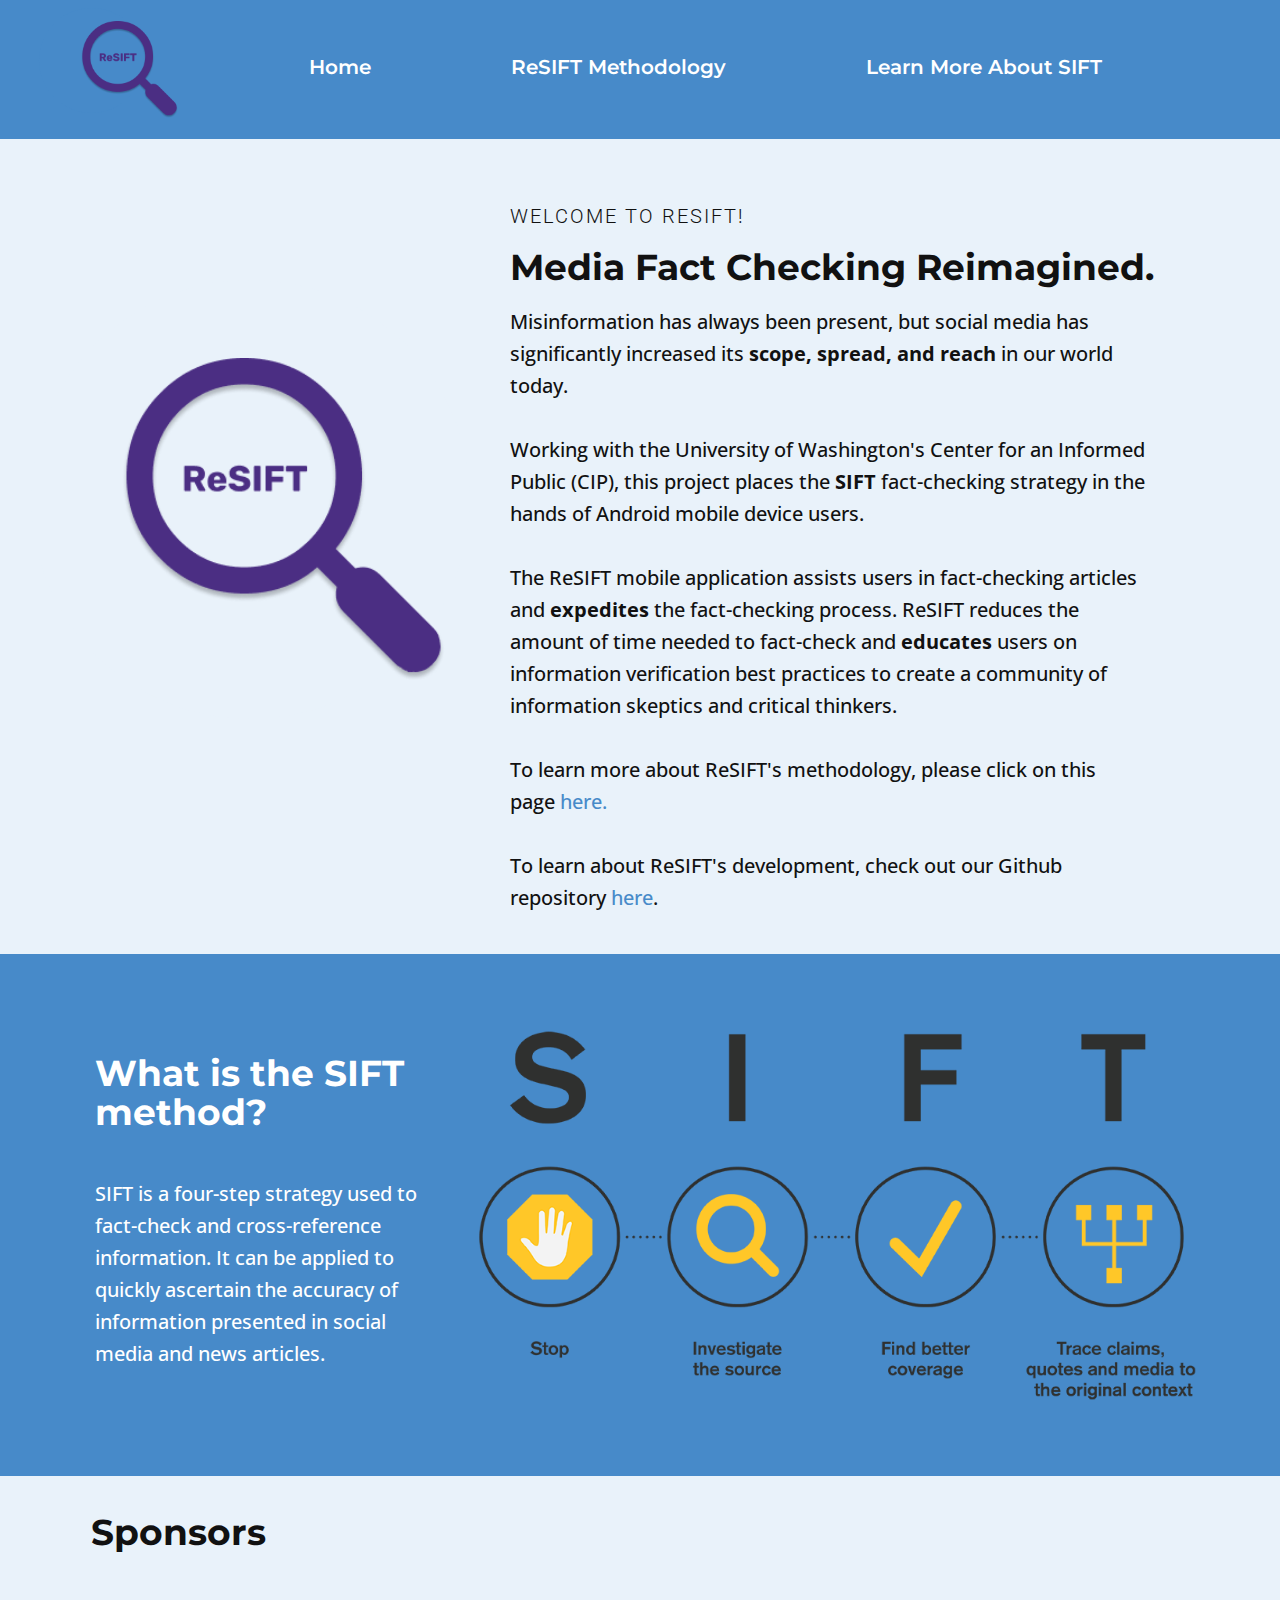
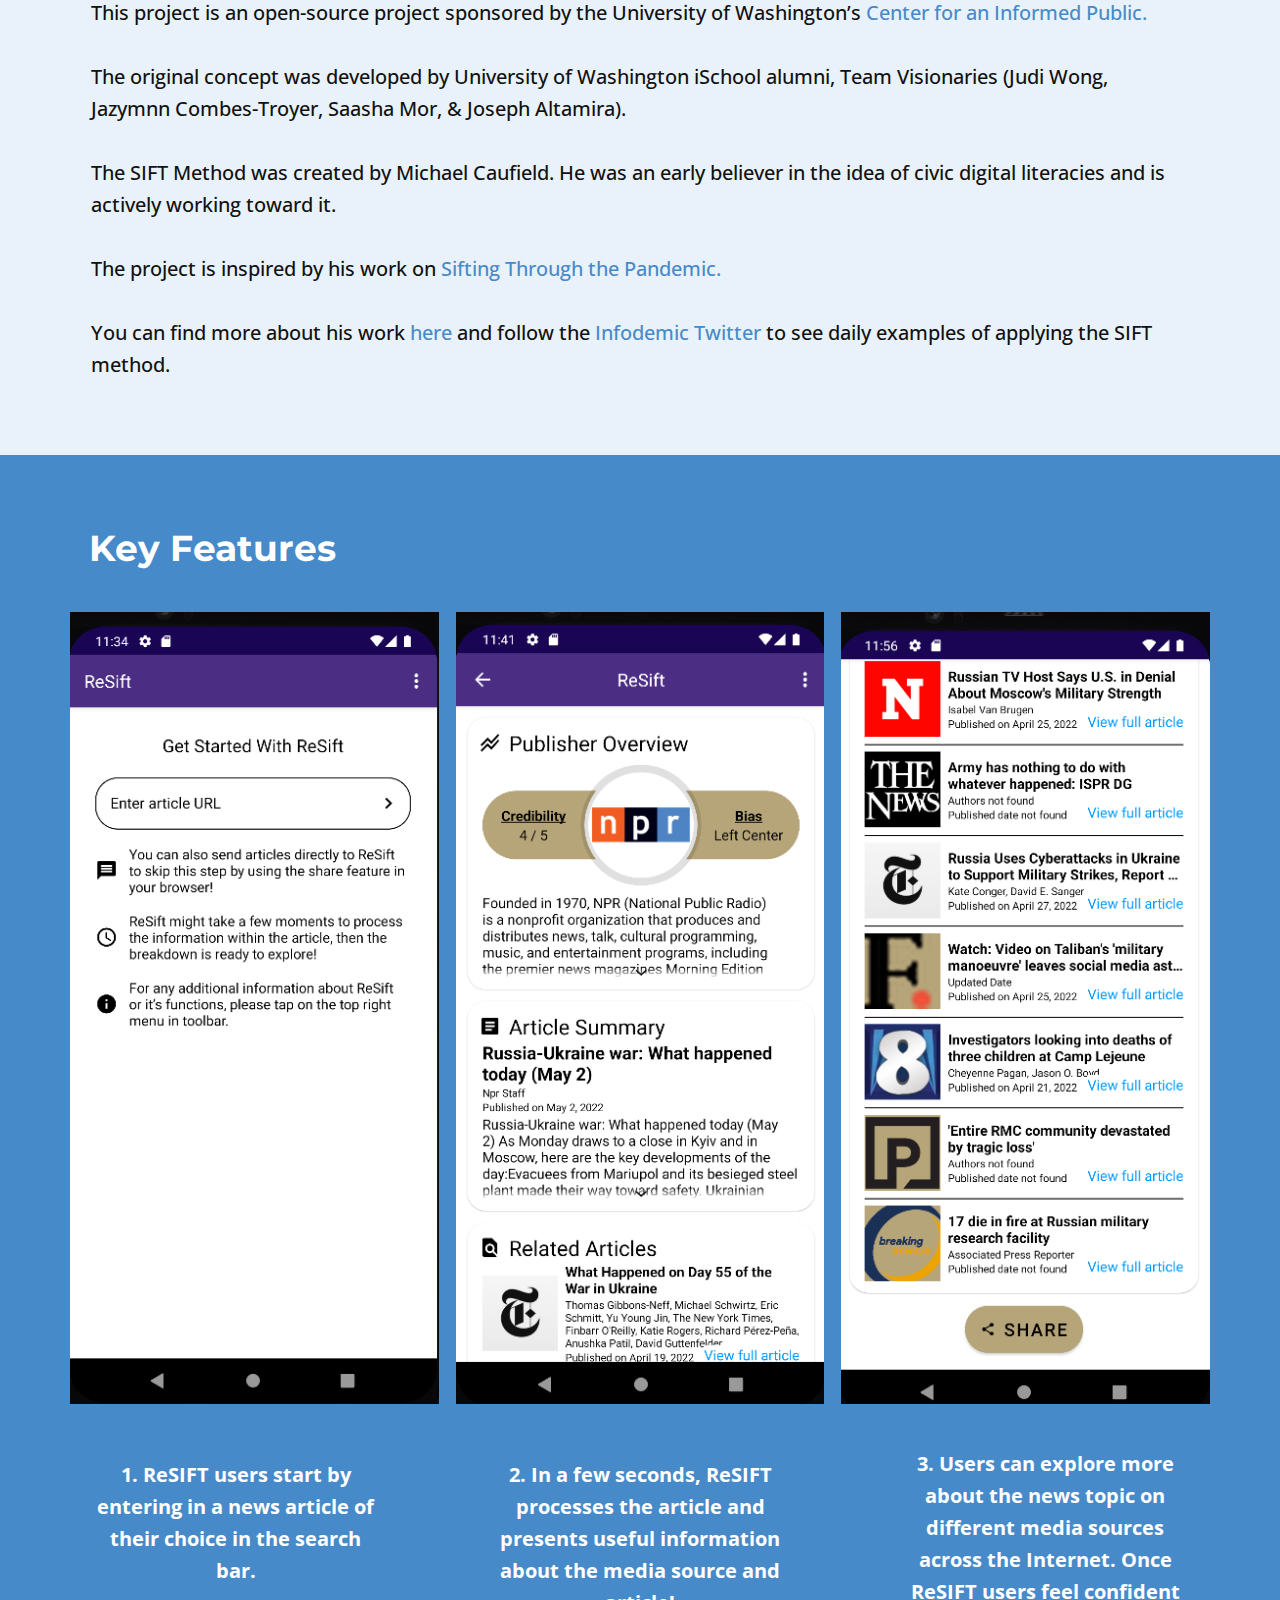
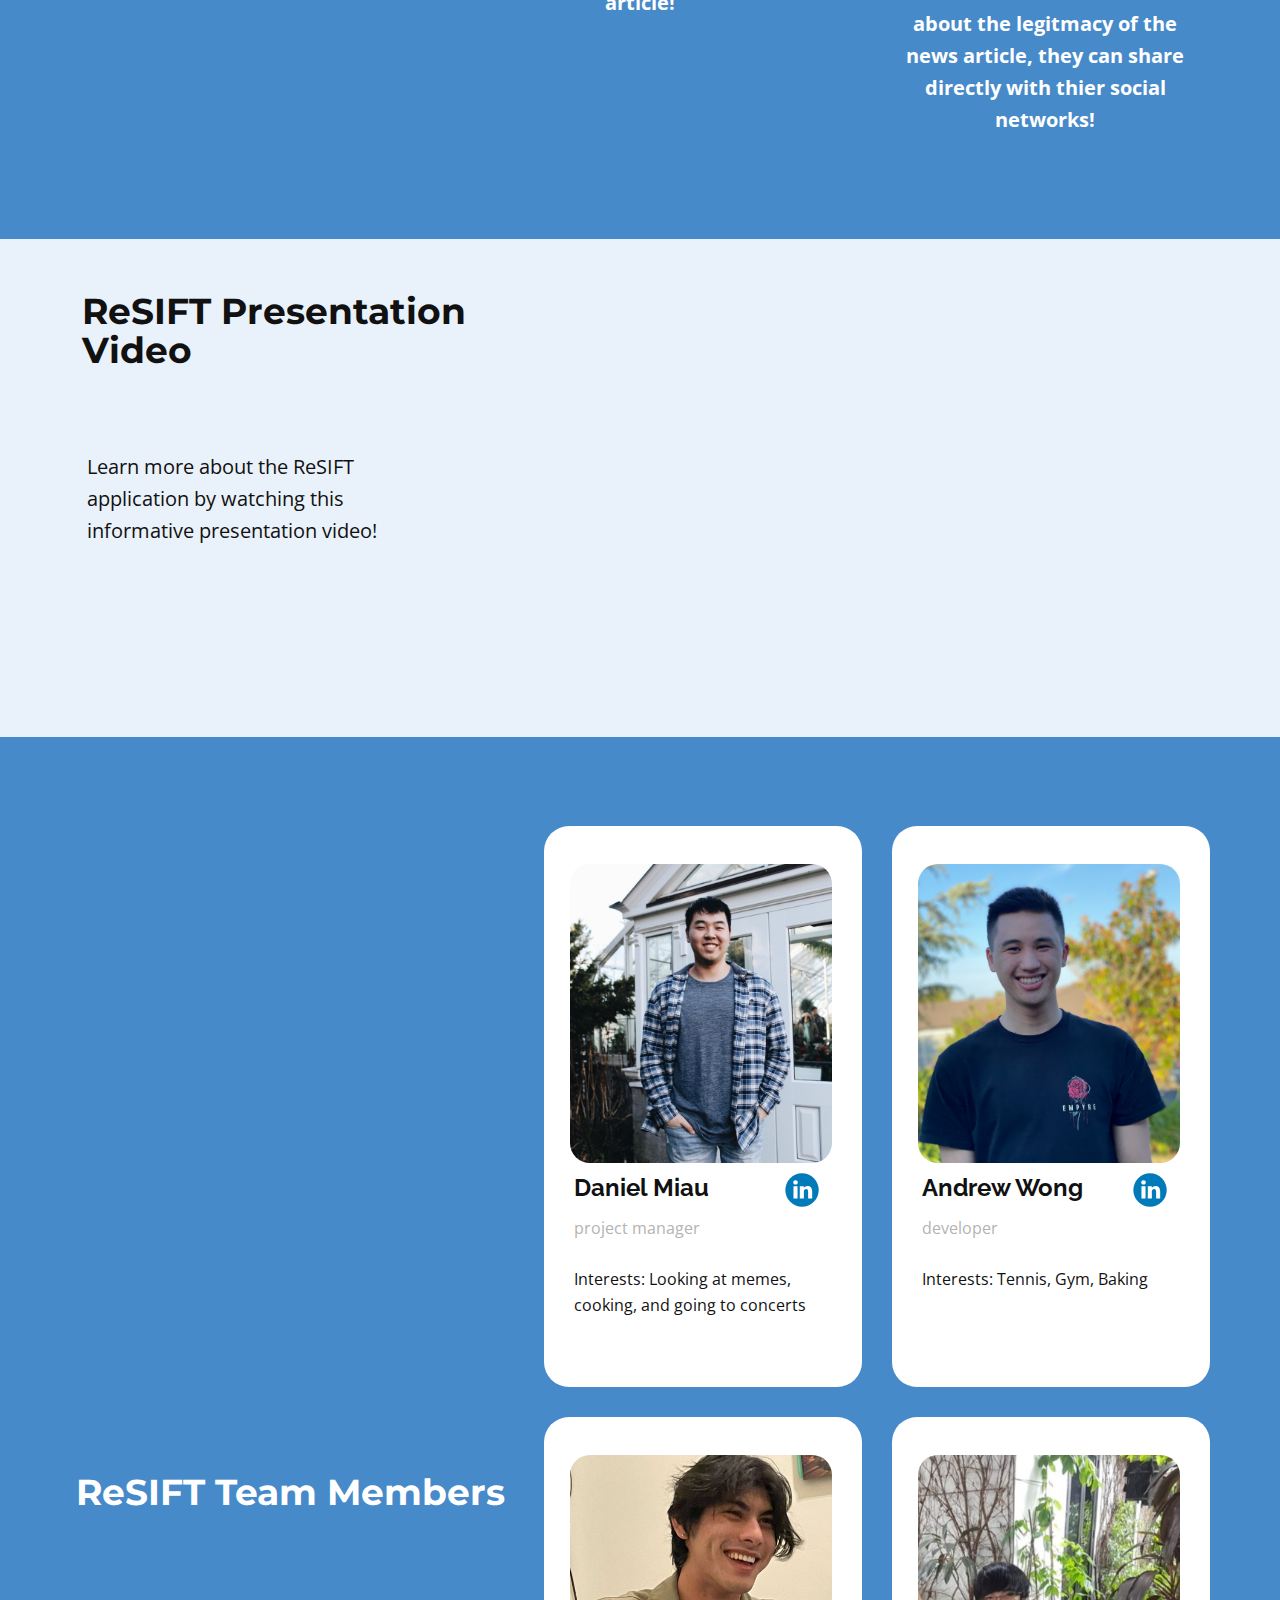
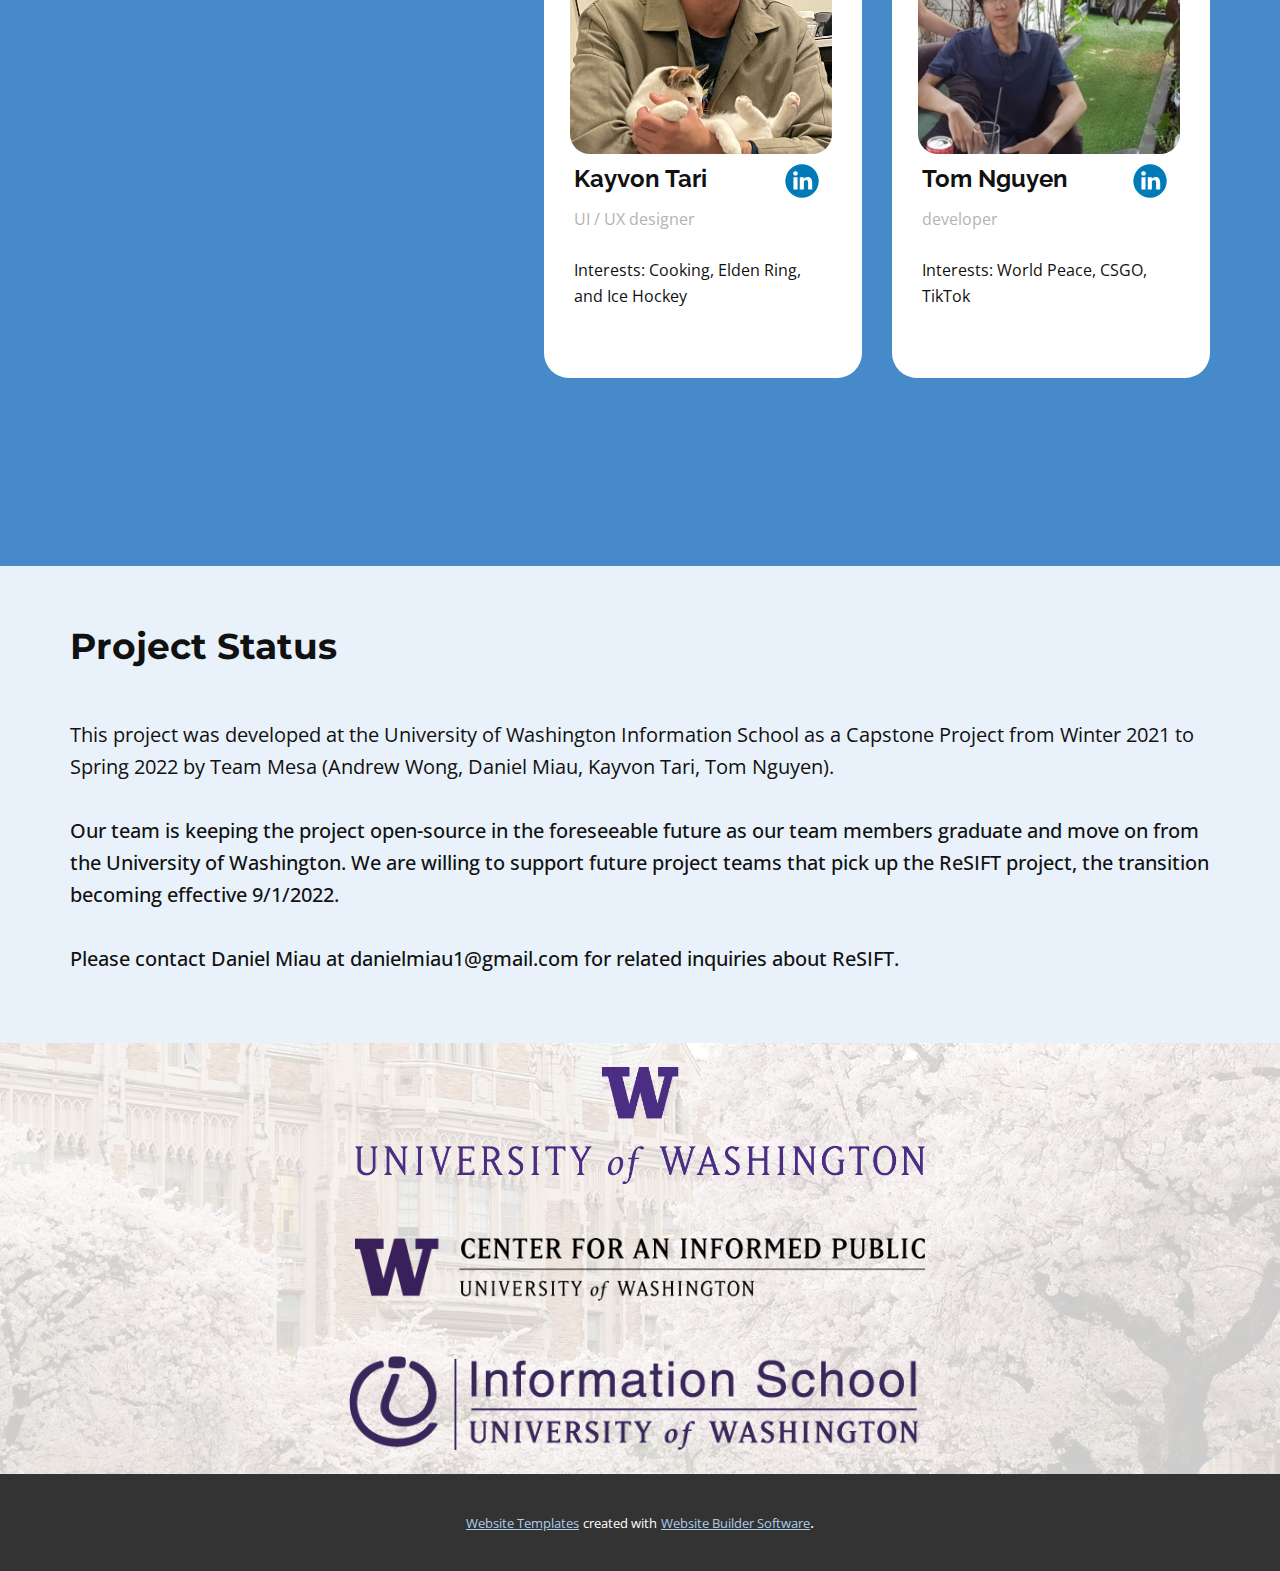
<file: ReSIFT Project Website/Home.html>
<!DOCTYPE html>
<html style="font-size: 16px;">
  <head>
    <meta name="viewport" content="width=device-width, initial-scale=1.0">
    <meta charset="utf-8">
    <meta name="keywords" content="INTUITIVE">
    <meta name="description" content="">
    <meta name="page_type" content="np-template-header-footer-from-plugin">
    <title>Home</title>
    <link rel="stylesheet" href="nicepage.css" media="screen">
<link rel="stylesheet" href="Home.css" media="screen">
    <script class="u-script" type="text/javascript" src="jquery.js" defer=""></script>
    <script class="u-script" type="text/javascript" src="nicepage.js" defer=""></script>
    <meta name="generator" content="Nicepage 4.10.5, nicepage.com">
    <link id="u-theme-google-font" rel="stylesheet" href="https://fonts.googleapis.com/css?family=Roboto:100,100i,300,300i,400,400i,500,500i,700,700i,900,900i|Open+Sans:300,300i,400,400i,500,500i,600,600i,700,700i,800,800i">
    <link id="u-page-google-font" rel="stylesheet" href="https://fonts.googleapis.com/css?family=Montserrat:100,100i,200,200i,300,300i,400,400i,500,500i,600,600i,700,700i,800,800i,900,900i|Raleway:100,100i,200,200i,300,300i,400,400i,500,500i,600,600i,700,700i,800,800i,900,900i">
    
    
    
    
    
    
    
    
    <script type="application/ld+json">{
		"@context": "http://schema.org",
		"@type": "Organization",
		"name": "",
		"logo": "images/ps_magnifying-glass.png"
}</script>
    <meta name="theme-color" content="#478ac9">
    <meta property="og:title" content="Home">
    <meta property="og:type" content="website">
  </head>
  <body class="u-body u-xl-mode"><header class="u-clearfix u-header u-palette-1-base u-header" id="sec-167b"><div class="u-clearfix u-sheet u-sheet-1">
        <div class="u-palette-1-base u-preserve-proportions u-shape u-shape-circle u-shape-1"></div>
        <a href="Home.html" data-page-id="25092544" class="u-image u-logo u-image-1" data-image-width="288" data-image-height="288" title="Home">
          <img src="images/ps_magnifying-glass.png" class="u-logo-image u-logo-image-1">
        </a>
        <nav class="u-menu u-menu-dropdown u-offcanvas u-menu-1">
          <div class="menu-collapse u-custom-font u-font-montserrat" style="font-size: 1.25rem; letter-spacing: 0px; font-weight: 600;">
            <a class="u-button-style u-custom-active-color u-custom-border u-custom-border-color u-custom-borders u-custom-color u-custom-left-right-menu-spacing u-custom-padding-bottom u-custom-text-active-color u-custom-text-color u-custom-text-decoration u-custom-text-hover-color u-custom-top-bottom-menu-spacing u-nav-link u-text-active-palette-1-base u-text-hover-palette-2-base" href="#">
              <svg class="u-svg-link" viewBox="0 0 24 24"><use xmlns:xlink="http://www.w3.org/1999/xlink" xlink:href="#menu-hamburger"></use></svg>
              <svg class="u-svg-content" version="1.1" id="menu-hamburger" viewBox="0 0 16 16" x="0px" y="0px" xmlns:xlink="http://www.w3.org/1999/xlink" xmlns="http://www.w3.org/2000/svg"><g><rect y="1" width="16" height="2"></rect><rect y="7" width="16" height="2"></rect><rect y="13" width="16" height="2"></rect>
</g></svg>
            </a>
          </div>
          <div class="u-custom-menu u-nav-container">
            <ul class="u-custom-font u-font-montserrat u-nav u-spacing-20 u-unstyled u-nav-1"><li class="u-nav-item"><a class="u-button-style u-nav-link u-text-active-white u-text-body-alt-color u-text-hover-palette-3-base" href="Home.html" style="padding: 10px 60px;">Home</a>
</li><li class="u-nav-item"><a class="u-button-style u-nav-link u-text-active-white u-text-body-alt-color u-text-hover-palette-3-base" href="ReSIFT-Methodology.html" style="padding: 10px 60px;">ReSIFT Methodology</a>
</li><li class="u-nav-item"><a class="u-button-style u-nav-link u-text-active-white u-text-body-alt-color u-text-hover-palette-3-base" href="https://hapgood.us/2019/06/19/sift-the-four-moves/" target="_blank" style="padding: 10px 64px 10px 60px;">Learn More About SIFT</a>
</li></ul>
          </div>
          <div class="u-custom-menu u-nav-container-collapse">
            <div class="u-black u-container-style u-inner-container-layout u-opacity u-opacity-95 u-sidenav">
              <div class="u-inner-container-layout u-sidenav-overflow">
                <div class="u-menu-close"></div>
                <ul class="u-align-center u-nav u-popupmenu-items u-unstyled u-nav-2"><li class="u-nav-item"><a class="u-button-style u-nav-link" href="Home.html">Home</a>
</li><li class="u-nav-item"><a class="u-button-style u-nav-link" href="ReSIFT-Methodology.html">ReSIFT Methodology</a>
</li><li class="u-nav-item"><a class="u-button-style u-nav-link" href="https://hapgood.us/2019/06/19/sift-the-four-moves/" target="_blank">Learn More About SIFT</a>
</li></ul>
              </div>
            </div>
            <div class="u-black u-menu-overlay u-opacity u-opacity-70"></div>
          </div>
        </nav>
      </div></header>
    <section class="u-clearfix u-palette-1-light-3 u-section-1" id="carousel_fc4e">
      <div class="u-clearfix u-sheet u-sheet-1">
        <div class="u-clearfix u-expanded-width u-gutter-0 u-layout-wrap u-layout-wrap-1">
          <div class="u-layout">
            <div class="u-layout-row">
              <div class="u-align-center u-container-style u-layout-cell u-size-20-lg u-size-20-xl u-size-28-md u-size-28-sm u-size-28-xs u-layout-cell-1">
                <div class="u-container-layout u-container-layout-1">
                  <div class="u-palette-1-light-3 u-preserve-proportions u-shape u-shape-circle u-shape-1"></div>
                  <img class="u-expanded-width-lg u-expanded-width-md u-expanded-width-sm u-expanded-width-xs u-image u-image-contain u-image-round u-radius-30 u-image-1" src="images/ps_magnifying-glass-7.png" alt="" data-image-width="288" data-image-height="288">
                </div>
              </div>
              <div class="u-align-left u-container-style u-layout-cell u-size-32-md u-size-32-sm u-size-32-xs u-size-40-lg u-size-40-xl u-layout-cell-2">
                <div class="u-container-layout u-container-layout-2">
                  <h5 class="u-text u-text-1">Welcome to ReSIFT!</h5>
                  <h2 class="u-custom-font u-font-montserrat u-text u-text-2"> Media Fact Checking Reimagined.&nbsp;</h2>
                  <p class="u-text u-text-3"> Misinformation has always been present, but social media has significantly increased its <span style="font-weight: 700;">scope, spread, and reach</span> in our world today.&nbsp;<br>
                    <br>Working with the University of Washington's Center for an Informed Public (CIP), this project places the<span style="font-weight: 700;"> SIFT </span>fact-checking strategy in the hands of Android mobile device users.&nbsp;<br>
                    <br> The ReSIFT mobile application assists users in fact-checking articles and <span style="font-weight: 700;">expedites</span> the fact-checking process. ReSIFT reduces the amount of time needed to fact-check and <span style="font-weight: 700;">educates </span>users on information verification best practices to create a community of information skeptics and critical thinkers.<br>
                    <br>
                  </p>
                  <p class="u-text u-text-4">To learn more about ReSIFT's methodology, please click on this page&nbsp;<a class="u-active-none u-border-none u-btn u-button-link u-button-style u-hover-none u-none u-text-palette-1-base u-btn-1" href="ReSIFT-Methodology.html" data-page-id="392808278">here.</a>
                    <br>
                    <br>To learn about ReSIFT's development, check out our Github repository <a href="https://nicepage.studio" class="u-active-none u-border-none u-btn u-button-link u-button-style u-hover-none u-none u-text-palette-1-base u-btn-2">here</a>.
                  </p>
                </div>
              </div>
            </div>
          </div>
        </div>
      </div>
    </section>
    <section class="u-clearfix u-palette-1-base u-section-2" id="sec-c09d">
      <div class="u-clearfix u-sheet u-sheet-1">
        <div class="u-clearfix u-expanded-width-xl u-gutter-0 u-layout-wrap u-layout-wrap-1">
          <div class="u-layout">
            <div class="u-layout-row">
              <div class="u-align-left u-container-style u-layout-cell u-size-21 u-layout-cell-1">
                <div class="u-container-layout u-container-layout-1">
                  <h2 class="u-custom-font u-font-montserrat u-text u-text-1">What is the SIFT method?</h2>
                  <p class="u-text u-text-2"> SIFT is a four-step strategy used to fact-check and cross-reference information. It can be applied to quickly ascertain the accuracy of information presented in social media and news articles.</p>
                </div>
              </div>
              <div class="u-container-style u-image u-layout-cell u-size-39 u-image-1" data-image-width="962" data-image-height="514">
                <div class="u-container-layout u-container-layout-2"></div>
              </div>
            </div>
          </div>
        </div>
      </div>
    </section>
    <section class="u-align-center u-clearfix u-palette-1-light-3 u-section-3" id="sec-734e">
      <div class="u-clearfix u-sheet u-sheet-1">
        <h1 class="u-align-left u-custom-font u-font-montserrat u-text u-text-default u-text-1">Sponsors</h1>
        <p class="u-align-left u-text u-text-2"> This project is an open-source project sponsored by the University of Washington’s&nbsp;<a href="https://www.cip.uw.edu/" target="_blank" class="u-active-none u-border-none u-btn u-button-style u-hover-none u-none u-text-palette-1-base u-btn-1">Center for an Informed Public.&nbsp;</a>
          <br>
          <br>The original concept was developed by University of Washington iSchool alumni, Team Visionaries (Judi Wong, Jazymnn Combes-Troyer, Saasha Mor, &amp; Joseph Altamira).&nbsp;<br>
          <br>The SIFT Method was created by Michael Caufield. He was an early believer in the idea of civic digital literacies and is actively working toward it.&nbsp;<br>
          <br>The project is inspired by his work on&nbsp;<a href="https://infodemic.blog/" target="_blank" class="u-active-none u-border-none u-btn u-button-style u-hover-none u-none u-text-palette-1-base u-btn-2">Sifting Through the Pandemic.</a>
          <br>
          <br>You can find more about his work&nbsp;<a href="https://hapgood.us/" target="_blank" class="u-active-none u-border-none u-btn u-button-style u-hover-none u-none u-text-palette-1-base u-btn-3">here</a>&nbsp;and follow the&nbsp;<a href="https://twitter.com/infodemicblog" target="_blank" class="u-active-none u-border-none u-btn u-button-style u-hover-none u-none u-text-palette-1-base u-btn-4">Infodemic Twitter</a>&nbsp;to see daily examples of applying the SIFT method.
        </p>
      </div>
    </section>
    <section class="u-align-center u-clearfix u-palette-1-base u-section-4" id="sec-bd6a">
      <div class="u-clearfix u-sheet u-sheet-1">
        <h2 class="u-custom-font u-font-montserrat u-text u-text-default u-text-1">Key Features</h2>
        <div class="u-expanded-width u-gallery u-layout-grid u-lightbox u-show-text-on-hover u-gallery-1">
          <div class="u-gallery-inner u-gallery-inner-1">
            <div class="u-effect-fade u-gallery-item">
              <div class="u-back-slide" data-image-width="379" data-image-height="819">
                <img class="u-back-image u-expanded" src="images/ReSIFTfeature12.png">
              </div>
              <div class="u-over-slide u-shading u-over-slide-1">
                <h3 class="u-gallery-heading"></h3>
                <p class="u-gallery-text"></p>
              </div>
            </div>
            <div class="u-effect-fade u-gallery-item">
              <div class="u-back-slide" data-image-width="376" data-image-height="813">
                <img class="u-back-image u-expanded" src="images/ReSIFTfeature21.png">
              </div>
              <div class="u-over-slide u-shading u-over-slide-2">
                <h3 class="u-gallery-heading"></h3>
                <p class="u-gallery-text"></p>
              </div>
            </div>
            <div class="u-effect-fade u-gallery-item">
              <div class="u-back-slide" data-image-width="375" data-image-height="810">
                <img class="u-back-image u-expanded" src="images/ReSIFTfeature31.png">
              </div>
              <div class="u-over-slide u-shading u-over-slide-3">
                <h3 class="u-gallery-heading"></h3>
                <p class="u-gallery-text"></p>
              </div>
            </div>
          </div>
        </div>
        <p class="u-text u-text-2"> 3. Users can explore more about the news topic on different media sources across the Internet.​ Once ReSIFT users feel confident about the legitmacy of the news article, they can share directly with thier social networks!</p>
        <p class="u-text u-text-3">2. In a few seconds, ReSIFT processes the article and presents useful information about the media source and article! </p>
        <p class="u-text u-text-4"> 1. ReSIFT users start by entering in a news article of their choice in the search bar.</p>
      </div>
    </section>
    <section class="u-clearfix u-palette-1-light-3 u-section-5" id="sec-b00d">
      <div class="u-clearfix u-sheet u-sheet-1">
        <div class="u-expanded-width-xs u-video u-video-contain u-video-1">
          <div class="embed-responsive embed-responsive-1">
            <iframe style="position: absolute;top: 0;left: 0;width: 100%;height: 100%;" class="embed-responsive-item" src="https://www.youtube.com/embed/rbhe_PAsp6U?mute=0&amp;showinfo=0&amp;controls=1&amp;start=0" frameborder="0" allowfullscreen=""></iframe>
          </div>
        </div>
        <div class="u-clearfix u-expanded-width-xs u-gutter-10 u-layout-wrap u-layout-wrap-1">
          <div class="u-layout" style="">
            <div class="u-layout-row" style="">
              <div class="u-align-left u-container-style u-layout-cell u-left-cell u-size-60 u-size-xs-60 u-layout-cell-1" src="">
                <div class="u-container-layout u-container-layout-1">
                  <h2 class="u-custom-font u-font-montserrat u-text u-text-1">ReSIFT Presentation Video</h2>
                  <p class="u-text u-text-2">Learn more about the ReSIFT application by watching this informative presentation video!</p>
                </div>
              </div>
            </div>
          </div>
        </div>
      </div>
    </section>
    <section class="u-align-center u-clearfix u-palette-1-base u-section-6" id="carousel_7ec5">
      <div class="u-clearfix u-sheet u-sheet-1">
        <div class="u-expanded-width-md u-expanded-width-sm u-list u-list-1">
          <div class="u-repeater u-repeater-1">
            <div class="u-align-center u-container-style u-list-item u-radius-25 u-repeater-item u-shape-round u-white u-list-item-1">
              <div class="u-container-layout u-similar-container u-container-layout-1">
                <img alt="" class="u-image u-image-round u-radius-20 u-image-1" data-image-width="706" data-image-height="884" src="images/profilepicture.jpg">
                <h3 class="u-align-left u-custom-font u-font-raleway u-text u-text-default u-text-1">Daniel Miau</h3>
                <div class="u-align-right u-custom-item u-social-icons u-spacing-27 u-social-icons-1">
                  <a class="u-social-url" target="_blank" data-type="LinkedIn" title="LinkedIn" href="https://www.linkedin.com/in/danielmiau12/"><span class="u-custom-item u-icon u-social-icon u-social-linkedin u-icon-1"><svg class="u-svg-link" preserveAspectRatio="xMidYMin slice" viewBox="0 0 112 112" style=""><use xmlns:xlink="http://www.w3.org/1999/xlink" xlink:href="#svg-f499"></use></svg><svg class="u-svg-content" viewBox="0 0 112 112" x="0" y="0" id="svg-f499"><circle fill="currentColor" cx="56.1" cy="56.1" r="55"></circle><path fill="#FFFFFF" d="M41.3,83.7H27.9V43.4h13.4V83.7z M34.6,37.9L34.6,37.9c-4.6,0-7.5-3.1-7.5-7c0-4,3-7,7.6-7s7.4,3,7.5,7
            C42.2,34.8,39.2,37.9,34.6,37.9z M89.6,83.7H76.2V62.2c0-5.4-1.9-9.1-6.8-9.1c-3.7,0-5.9,2.5-6.9,4.9c-0.4,0.9-0.4,2.1-0.4,3.3v22.5
            H48.7c0,0,0.2-36.5,0-40.3h13.4v5.7c1.8-2.7,5-6.7,12.1-6.7c8.8,0,15.4,5.8,15.4,18.1V83.7z"></path></svg></span>
                  </a>
                </div>
                <p class="u-align-left u-text u-text-grey-30 u-text-2">project manager</p>
                <p class="u-align-left u-text u-text-body-color u-text-3">Interests: Looking at memes, cooking, and going to concerts</p>
              </div>
            </div>
            <div class="u-align-center u-container-style u-list-item u-radius-25 u-repeater-item u-shape-round u-white">
              <div class="u-container-layout u-similar-container u-container-layout-2">
                <img alt="" class="u-image u-image-round u-radius-20 u-image-2" data-image-width="1600" data-image-height="1571" src="images/AndrewWong_Picture.jpeg">
                <h3 class="u-align-left u-custom-font u-font-raleway u-text u-text-default u-text-4">Andrew Wong&nbsp;</h3>
                <div class="u-align-right u-custom-item u-social-icons u-spacing-27 u-social-icons-2">
                  <a class="u-social-url" target="_blank" data-type="LinkedIn" title="LinkedIn" href="https://www.linkedin.com/in/andrwwong/"><span class="u-custom-item u-icon u-social-icon u-social-linkedin u-icon-2"><svg class="u-svg-link" preserveAspectRatio="xMidYMin slice" viewBox="0 0 112 112" style=""><use xmlns:xlink="http://www.w3.org/1999/xlink" xlink:href="#svg-f499"></use></svg><svg class="u-svg-content" viewBox="0 0 112 112" x="0" y="0" id="svg-f499"><circle fill="currentColor" cx="56.1" cy="56.1" r="55"></circle><path fill="#FFFFFF" d="M41.3,83.7H27.9V43.4h13.4V83.7z M34.6,37.9L34.6,37.9c-4.6,0-7.5-3.1-7.5-7c0-4,3-7,7.6-7s7.4,3,7.5,7
            C42.2,34.8,39.2,37.9,34.6,37.9z M89.6,83.7H76.2V62.2c0-5.4-1.9-9.1-6.8-9.1c-3.7,0-5.9,2.5-6.9,4.9c-0.4,0.9-0.4,2.1-0.4,3.3v22.5
            H48.7c0,0,0.2-36.5,0-40.3h13.4v5.7c1.8-2.7,5-6.7,12.1-6.7c8.8,0,15.4,5.8,15.4,18.1V83.7z"></path></svg></span>
                  </a>
                </div>
                <p class="u-align-left u-text u-text-grey-30 u-text-5">developer</p>
                <p class="u-align-left u-text u-text-body-color u-text-6">Interests: Tennis, Gym, Baking</p>
              </div>
            </div>
            <div class="u-align-center u-container-style u-list-item u-radius-25 u-repeater-item u-shape-round u-white">
              <div class="u-container-layout u-similar-container u-container-layout-3">
                <img alt="" class="u-image u-image-round u-radius-20 u-image-3" data-image-width="1154" data-image-height="1167" src="images/kayvonimage.png">
                <h3 class="u-align-left u-custom-font u-font-raleway u-text u-text-default u-text-7">Kayvon Tari</h3>
                <div class="u-align-right u-custom-item u-social-icons u-spacing-27 u-social-icons-3">
                  <a class="u-social-url" target="_blank" data-type="LinkedIn" title="LinkedIn" href="https://www.linkedin.com/in/kayvontari/"><span class="u-custom-item u-icon u-social-icon u-social-linkedin u-icon-3"><svg class="u-svg-link" preserveAspectRatio="xMidYMin slice" viewBox="0 0 112 112" style=""><use xmlns:xlink="http://www.w3.org/1999/xlink" xlink:href="#svg-f499"></use></svg><svg class="u-svg-content" viewBox="0 0 112 112" x="0" y="0" id="svg-f499"><circle fill="currentColor" cx="56.1" cy="56.1" r="55"></circle><path fill="#FFFFFF" d="M41.3,83.7H27.9V43.4h13.4V83.7z M34.6,37.9L34.6,37.9c-4.6,0-7.5-3.1-7.5-7c0-4,3-7,7.6-7s7.4,3,7.5,7
            C42.2,34.8,39.2,37.9,34.6,37.9z M89.6,83.7H76.2V62.2c0-5.4-1.9-9.1-6.8-9.1c-3.7,0-5.9,2.5-6.9,4.9c-0.4,0.9-0.4,2.1-0.4,3.3v22.5
            H48.7c0,0,0.2-36.5,0-40.3h13.4v5.7c1.8-2.7,5-6.7,12.1-6.7c8.8,0,15.4,5.8,15.4,18.1V83.7z"></path></svg></span>
                  </a>
                </div>
                <p class="u-align-left u-text u-text-grey-30 u-text-8">UI / UX designer</p>
                <p class="u-align-left u-text u-text-body-color u-text-9">Interests: Cooking, Elden Ring, and Ice Hockey</p>
              </div>
            </div>
            <div class="u-align-center u-container-style u-list-item u-radius-25 u-repeater-item u-shape-round u-white">
              <div class="u-container-layout u-similar-container u-container-layout-4">
                <img alt="" class="u-image u-image-round u-radius-20 u-image-4" data-image-width="400" data-image-height="400" src="images/tomimage.jpg">
                <h3 class="u-align-left u-custom-font u-font-raleway u-text u-text-default u-text-10">Tom Nguyen&nbsp;</h3>
                <div class="u-align-right u-custom-item u-social-icons u-spacing-27 u-social-icons-4">
                  <a class="u-social-url" target="_blank" data-type="LinkedIn" title="LinkedIn" href="https://www.linkedin.com/in/tom-nguyen-2341571b8/"><span class="u-custom-item u-icon u-social-icon u-social-linkedin u-icon-4"><svg class="u-svg-link" preserveAspectRatio="xMidYMin slice" viewBox="0 0 112 112" style=""><use xmlns:xlink="http://www.w3.org/1999/xlink" xlink:href="#svg-f499"></use></svg><svg class="u-svg-content" viewBox="0 0 112 112" x="0" y="0" id="svg-f499"><circle fill="currentColor" cx="56.1" cy="56.1" r="55"></circle><path fill="#FFFFFF" d="M41.3,83.7H27.9V43.4h13.4V83.7z M34.6,37.9L34.6,37.9c-4.6,0-7.5-3.1-7.5-7c0-4,3-7,7.6-7s7.4,3,7.5,7
            C42.2,34.8,39.2,37.9,34.6,37.9z M89.6,83.7H76.2V62.2c0-5.4-1.9-9.1-6.8-9.1c-3.7,0-5.9,2.5-6.9,4.9c-0.4,0.9-0.4,2.1-0.4,3.3v22.5
            H48.7c0,0,0.2-36.5,0-40.3h13.4v5.7c1.8-2.7,5-6.7,12.1-6.7c8.8,0,15.4,5.8,15.4,18.1V83.7z"></path></svg></span>
                  </a>
                </div>
                <p class="u-align-left u-text u-text-grey-30 u-text-11">developer</p>
                <p class="u-align-left u-text u-text-body-color u-text-12">Interests: World Peace, CSGO, TikTok</p>
              </div>
            </div>
          </div>
        </div>
        <div class="u-align-left u-container-style u-expanded-width-md u-expanded-width-sm u-group u-palette-1-base u-radius-25 u-shape-round u-group-1">
          <div class="u-container-layout u-valign-middle-xs u-container-layout-5">
            <h3 class="u-custom-font u-font-montserrat u-text u-text-13">ReSIFT Team Members&nbsp;</h3>
          </div>
        </div>
      </div>
    </section>
    <section class="u-align-center u-clearfix u-palette-1-light-3 u-section-7" id="sec-75a8">
      <div class="u-clearfix u-sheet u-sheet-1">
        <h1 class="u-align-left-xs u-custom-font u-font-montserrat u-text u-text-default u-text-1">Project Status</h1>
        <p class="u-align-left u-text u-text-2"><b>
            <span style="font-weight: 400;"> This project was developed at the University of Washington Information School as a Capstone Project from Winter 2021 to Spring 2022 by Team Mesa (Andrew Wong, Daniel Miau, Kayvon Tari, Tom Nguyen).&nbsp;</span></b>
          <br>
          <br>Our team is keeping the project open-source in the foreseeable future as our team members graduate and move on from the University of Washington. We are willing to support future project teams that pick up the ReSIFT project, the transition becoming effective 9/1/2022.&nbsp;<br>
          <br>Please contact Daniel Miau at danielmiau1@gmail.com for related inquiries about ReSIFT.&nbsp;
        </p>
      </div>
    </section>
    
    
    <footer class="u-align-center u-clearfix u-footer u-image u-shading u-footer" id="sec-2861" data-image-width="1500" data-image-height="1000"><div class="u-align-left u-clearfix u-sheet u-sheet-1">
        <img class="u-image u-image-default u-image-1" src="images/signature_center_purple_hex_0.png" alt="" data-image-width="1054" data-image-height="216" data-href="https://www.washington.edu/">
        <img class="u-image u-image-default u-image-2" src="images/CenterInformedPublic_UW.png" alt="" data-image-width="1274" data-image-height="140" data-href="https://www.cip.uw.edu/">
        <img class="u-image u-image-default u-image-3" src="images/ischool-logo.png" alt="" data-image-width="600" data-image-height="100" data-href="https://ischool.uw.edu/">
      </div></footer>
    <section class="u-backlink u-clearfix u-grey-80">
      <a class="u-link" href="https://nicepage.com/website-templates" target="_blank">
        <span>Website Templates</span>
      </a>
      <p class="u-text">
        <span>created with</span>
      </p>
      <a class="u-link" href="" target="_blank">
        <span>Website Builder Software</span>
      </a>. 
    </section>
  </body>
</html>
</file>
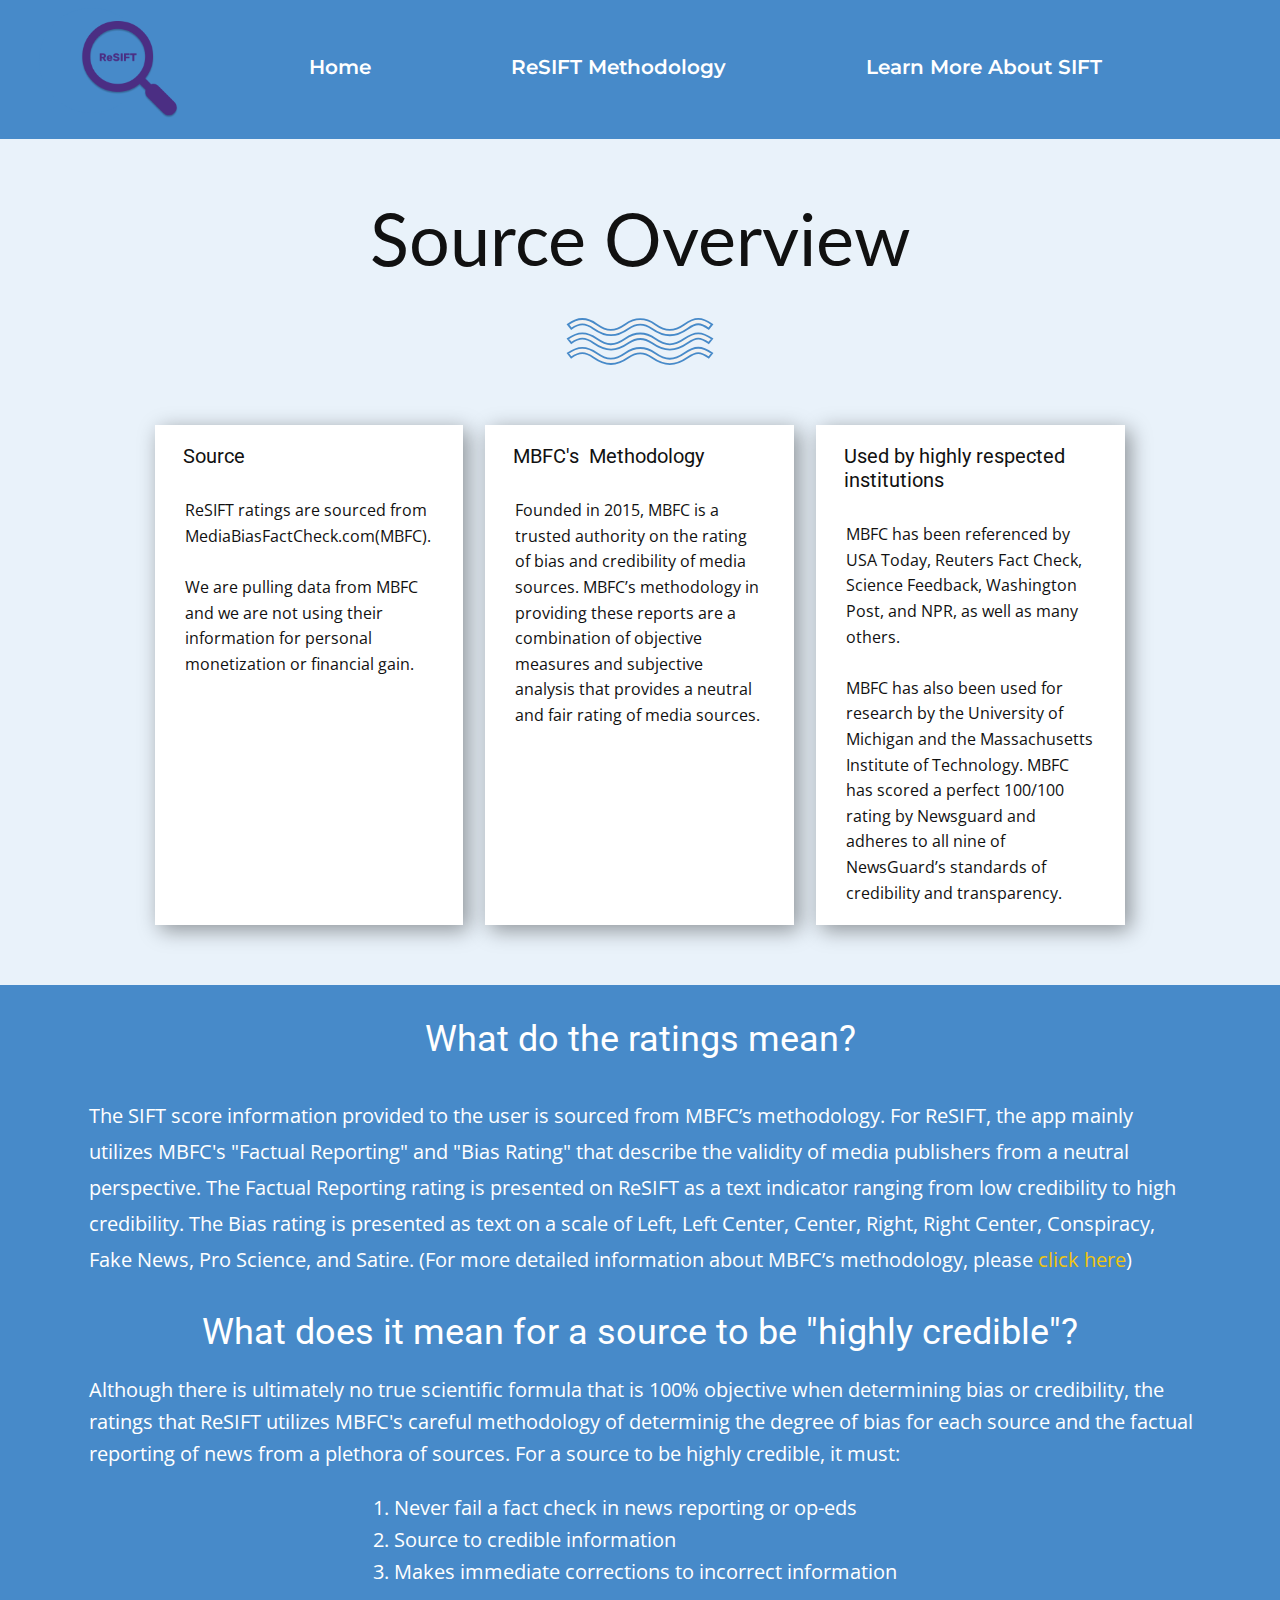
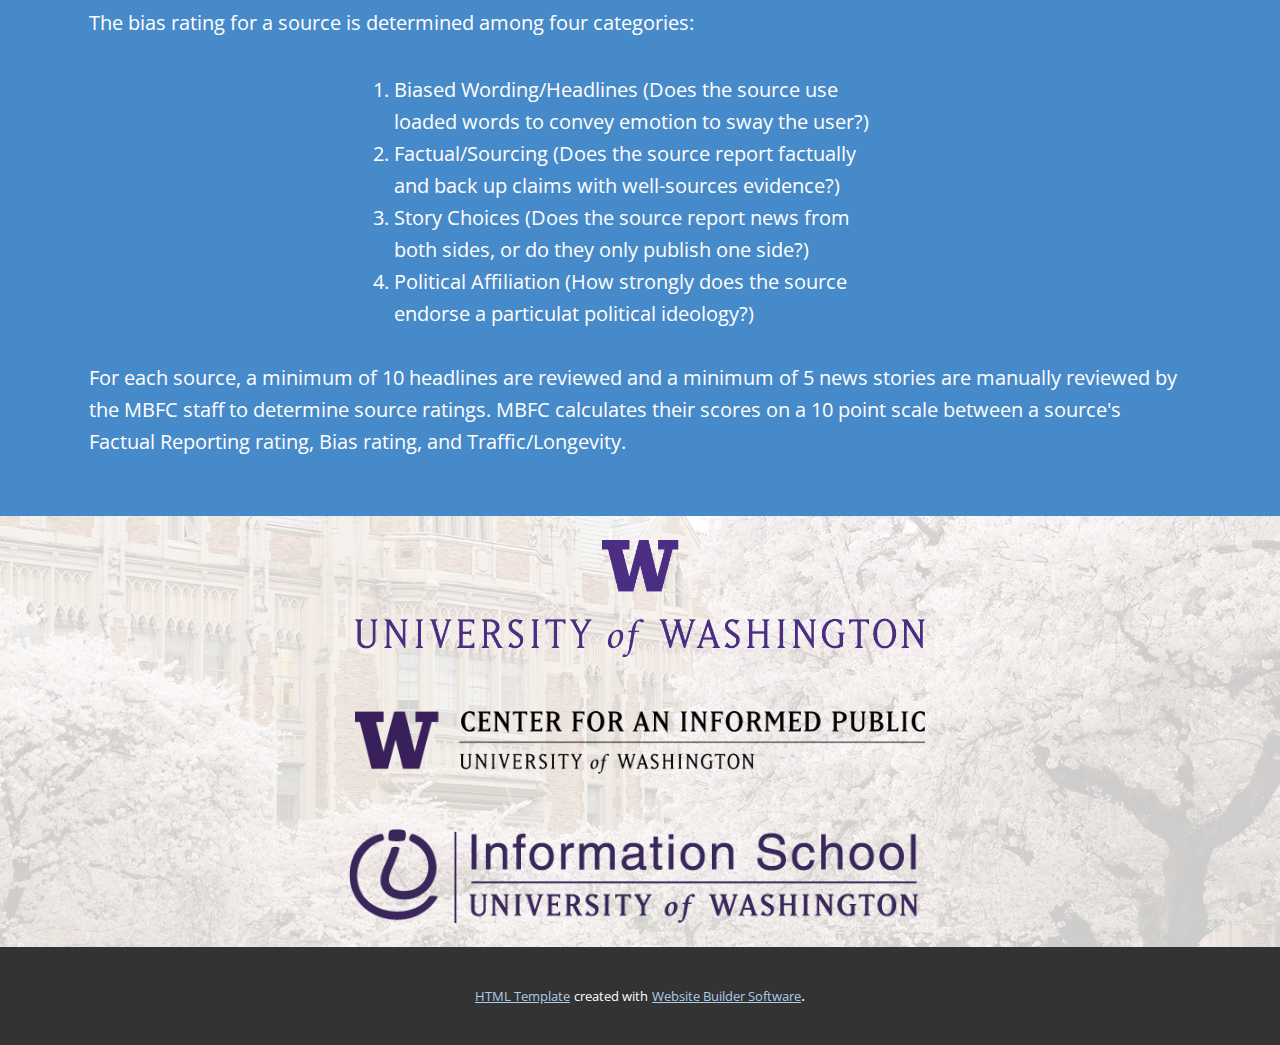
<file: ReSIFT Project Website/ReSIFT-Methodology.html>
<!DOCTYPE html>
<html style="font-size: 16px;">
  <head>
    <meta name="viewport" content="width=device-width, initial-scale=1.0">
    <meta charset="utf-8">
    <meta name="keywords" content="​Join Accenture’s virtual program for new perspectives, ​Technology Of The Future, 01, 02, 03, 04, ​AI &amp;amp; Digital Platform, ​Essential 8 Emerging Technologies, ​Technology Of The Future, Join our newsletter">
    <meta name="description" content="">
    <meta name="page_type" content="np-template-header-footer-from-plugin">
    <title>ReSIFT Methodology</title>
    <link rel="stylesheet" href="nicepage.css" media="screen">
<link rel="stylesheet" href="ReSIFT-Methodology.css" media="screen">
    <script class="u-script" type="text/javascript" src="jquery.js" defer=""></script>
    <script class="u-script" type="text/javascript" src="nicepage.js" defer=""></script>
    <meta name="generator" content="Nicepage 4.10.5, nicepage.com">
    <link id="u-theme-google-font" rel="stylesheet" href="https://fonts.googleapis.com/css?family=Roboto:100,100i,300,300i,400,400i,500,500i,700,700i,900,900i|Open+Sans:300,300i,400,400i,500,500i,600,600i,700,700i,800,800i">
    <link id="u-page-google-font" rel="stylesheet" href="https://fonts.googleapis.com/css?family=Lato:100,100i,300,300i,400,400i,700,700i,900,900i|Montserrat:100,100i,200,200i,300,300i,400,400i,500,500i,600,600i,700,700i,800,800i,900,900i">
    
    
    
    <script type="application/ld+json">{
		"@context": "http://schema.org",
		"@type": "Organization",
		"name": "",
		"logo": "images/ps_magnifying-glass.png"
}</script>
    <meta name="theme-color" content="#478ac9">
    <meta property="og:title" content="ReSIFT Methodology">
    <meta property="og:type" content="website">
  </head>
  <body class="u-body u-xl-mode"><header class="u-clearfix u-header u-palette-1-base u-header" id="sec-167b"><div class="u-clearfix u-sheet u-sheet-1">
        <div class="u-palette-1-base u-preserve-proportions u-shape u-shape-circle u-shape-1"></div>
        <a href="Home.html" data-page-id="25092544" class="u-image u-logo u-image-1" data-image-width="288" data-image-height="288" title="Home">
          <img src="images/ps_magnifying-glass.png" class="u-logo-image u-logo-image-1">
        </a>
        <nav class="u-menu u-menu-dropdown u-offcanvas u-menu-1">
          <div class="menu-collapse u-custom-font u-font-montserrat" style="font-size: 1.25rem; letter-spacing: 0px; font-weight: 600;">
            <a class="u-button-style u-custom-active-color u-custom-border u-custom-border-color u-custom-borders u-custom-color u-custom-left-right-menu-spacing u-custom-padding-bottom u-custom-text-active-color u-custom-text-color u-custom-text-decoration u-custom-text-hover-color u-custom-top-bottom-menu-spacing u-nav-link u-text-active-palette-1-base u-text-hover-palette-2-base" href="#">
              <svg class="u-svg-link" viewBox="0 0 24 24"><use xmlns:xlink="http://www.w3.org/1999/xlink" xlink:href="#menu-hamburger"></use></svg>
              <svg class="u-svg-content" version="1.1" id="menu-hamburger" viewBox="0 0 16 16" x="0px" y="0px" xmlns:xlink="http://www.w3.org/1999/xlink" xmlns="http://www.w3.org/2000/svg"><g><rect y="1" width="16" height="2"></rect><rect y="7" width="16" height="2"></rect><rect y="13" width="16" height="2"></rect>
</g></svg>
            </a>
          </div>
          <div class="u-custom-menu u-nav-container">
            <ul class="u-custom-font u-font-montserrat u-nav u-spacing-20 u-unstyled u-nav-1"><li class="u-nav-item"><a class="u-button-style u-nav-link u-text-active-white u-text-body-alt-color u-text-hover-palette-3-base" href="Home.html" style="padding: 10px 60px;">Home</a>
</li><li class="u-nav-item"><a class="u-button-style u-nav-link u-text-active-white u-text-body-alt-color u-text-hover-palette-3-base" href="ReSIFT-Methodology.html" style="padding: 10px 60px;">ReSIFT Methodology</a>
</li><li class="u-nav-item"><a class="u-button-style u-nav-link u-text-active-white u-text-body-alt-color u-text-hover-palette-3-base" href="https://hapgood.us/2019/06/19/sift-the-four-moves/" target="_blank" style="padding: 10px 64px 10px 60px;">Learn More About SIFT</a>
</li></ul>
          </div>
          <div class="u-custom-menu u-nav-container-collapse">
            <div class="u-black u-container-style u-inner-container-layout u-opacity u-opacity-95 u-sidenav">
              <div class="u-inner-container-layout u-sidenav-overflow">
                <div class="u-menu-close"></div>
                <ul class="u-align-center u-nav u-popupmenu-items u-unstyled u-nav-2"><li class="u-nav-item"><a class="u-button-style u-nav-link" href="Home.html">Home</a>
</li><li class="u-nav-item"><a class="u-button-style u-nav-link" href="ReSIFT-Methodology.html">ReSIFT Methodology</a>
</li><li class="u-nav-item"><a class="u-button-style u-nav-link" href="https://hapgood.us/2019/06/19/sift-the-four-moves/" target="_blank">Learn More About SIFT</a>
</li></ul>
              </div>
            </div>
            <div class="u-black u-menu-overlay u-opacity u-opacity-70"></div>
          </div>
        </nav>
      </div></header> 
    <section class="u-align-center u-clearfix u-palette-1-light-3 u-section-1" id="carousel_082c">
      <div class="u-clearfix u-sheet u-sheet-1">
        <h1 class="u-custom-font u-font-lato u-text u-text-default u-title u-text-1">Source Overview</h1>
        <div class="u-border-2 u-border-palette-1-base u-shape u-shape-svg u-text-grey-5 u-shape-1">
          <svg class="u-svg-link" preserveAspectRatio="none" viewBox="0 0 160 50" style=""><use xmlns:xlink="http://www.w3.org/1999/xlink" xlink:href="#svg-0c8e"></use></svg>
          <svg class="u-svg-content" viewBox="-1 -1 162 52" x="0px" y="0px" id="svg-0c8e" style="enable-background:new 0 0 160 50;"><path d="M133,26.7c-13.9,9.7-25.8,9.7-39.8,0c-9.1-6.3-16.8-6.3-25.9,0c-13.8,9.6-25.1,9.6-38.9,0c-9.2-6.4-15.4-6.4-24.6,0L0,22
	c11.2-7.8,20.6-8.1,32.2,0c11,7.6,19,8.5,31.3,0c11.6-8.1,22.4-7.7,33.5,0c11.4,8,20.3,8.3,32.2,0c11.6-8.1,19.2-8.1,30.8,0
	l-3.8,4.7C146.9,20.2,142.3,20.2,133,26.7z M133,10.8c-13.9,9.7-25.8,9.7-39.8,0c-9.1-6.3-16.8-6.3-25.9,0
	c-13.8,9.6-25.1,9.6-38.9,0c-9.2-6.4-15.4-6.4-24.6,0L0,6.1c11.2-7.8,20.6-8.1,32.2,0c11,7.6,19,8.5,31.3,0C75.1-2,85.9-1.6,97,6.1
	c11.4,8,20.3,8.3,32.2,0C140.8-2,148.4-2,160,6.1l-3.8,4.7C146.9,4.3,142.3,4.3,133,10.8z M32.2,38c11,7.6,19,8.5,31.3,0
	c11.6-8.1,22.4-7.7,33.5,0c11.4,8,20.3,8.3,32.2,0c11.6-8.1,19.2-8.1,30.8,0l-3.8,4.7c-9.3-6.5-13.9-6.5-23.3,0
	c-13.9,9.7-25.8,9.7-39.8,0c-9.1-6.3-16.8-6.3-25.9,0c-13.8,9.6-25.1,9.6-38.9,0c-9.2-6.4-15.4-6.4-24.6,0L0,38
	C11.2,30.2,20.6,29.9,32.2,38z"></path></svg>
        </div>
        <div class="u-expanded-width-md u-expanded-width-sm u-expanded-width-xs u-list u-list-1">
          <div class="u-repeater u-repeater-1">
            <div class="u-align-left u-container-style u-list-item u-repeater-item u-white u-list-item-1">
              <div class="u-container-layout u-similar-container u-valign-top u-container-layout-1">
                <h5 class="u-text u-text-2"> Source</h5>
                <p class="u-text u-text-3">ReSIFT ratings are sourced from MediaBiasFactCheck.com(MBFC).<br>
                  <br>We are pulling data from MBFC and we are not using their information for personal monetization or financial gain.
                </p>
              </div>
            </div>
            <div class="u-align-left u-container-style u-list-item u-repeater-item u-video-cover u-white u-list-item-2">
              <div class="u-container-layout u-similar-container u-valign-top u-container-layout-2">
                <h5 class="u-text u-text-4"> MBFC's&nbsp; Methodology</h5>
                <p class="u-text u-text-5"> Founded in 2015, MBFC is a trusted authority on the rating of bias and credibility of media sources. MBFC’s methodology in providing these reports are a combination of objective measures and subjective analysis that provides a neutral and fair rating of media sources.</p>
              </div>
            </div>
            <div class="u-align-left u-container-style u-list-item u-repeater-item u-video-cover u-white u-list-item-3">
              <div class="u-container-layout u-similar-container u-valign-top u-container-layout-3">
                <h5 class="u-text u-text-6"> Used by highly respected institutions</h5>
                <p class="u-text u-text-7">MBFC has been referenced by USA Today, Reuters Fact Check, Science Feedback, Washington Post, and NPR, as well as many others.&nbsp;<br>
                  <br>MBFC has also been used for research by the University of Michigan and the Massachusetts Institute of Technology.  MBFC has scored a perfect 100/100 rating by Newsguard and adheres to all nine of NewsGuard’s standards of credibility and transparency.&nbsp;
                </p>
              </div>
            </div>
          </div>
        </div>
      </div>
    </section>
    <section class="u-align-center u-clearfix u-palette-1-base u-section-2" id="sec-5304">
      <div class="u-clearfix u-sheet u-sheet-1">
        <h1 class="u-text u-text-default u-text-1">What do the ratings mean?</h1>
        <p class="u-align-left u-text u-text-2">The SIFT score information provided to the user is sourced from MBFC’s methodology. For ReSIFT, the app mainly utilizes MBFC's "Factual Reporting" and "Bias Rating" that describe the validity of media publishers from a neutral perspective. The Factual Reporting rating is presented on ReSIFT as a text indicator ranging from low credibility to high credibility. The Bias rating is presented as text on a scale of Left, Left Center, Center, Right, Right Center, Conspiracy, Fake News, Pro Science, and Satire.  (For more detailed information about MBFC’s methodology, please <a href="https://mediabiasfactcheck.com/methodology/" class="u-active-none u-border-none u-btn u-button-link u-button-style u-hover-none u-none u-text-palette-3-base u-btn-1" target="_blank">click here</a>)&nbsp;<br>
        </p>
        <h1 class="u-text u-text-3">What does it mean for a source to be "highly credible"?</h1>
        <p class="u-align-left u-text u-text-4">Although there is ultimately no true scientific formula that is 100% objective when determining bias or credibility, the ratings that ReSIFT utilizes MBFC's careful methodology of determinig the degree of bias for each source and the factual reporting of news from a plethora of sources. For a source to be highly credible, it must:<br>
        </p>
        <ol class="u-align-left u-text u-text-5">
          <li> Never fail a fact check in news reporting or op-eds</li>
          <li>Source to credible information</li>
          <li>Makes immediate corrections to incorrect information</li>
        </ol>
        <p class="u-align-left u-text u-text-6"> The bias rating for a source is determined among four categories: <br>
        </p>
        <ol class="u-align-left u-text u-text-7">
          <li> Biased Wording/Headlines (Does the source use loaded words to convey emotion to sway the user?)</li>
          <li>Factual/Sourcing (Does the source report factually and back up claims with well-sources evidence?)</li>
          <li>Story Choices (Does the source report news from both sides, or do they only publish one side?)</li>
          <li>Political Affiliation (How strongly does the source endorse a particulat political ideology?)</li>
        </ol>
        <p class="u-align-left u-text u-text-8">
          <br>For each source, a minimum of 10 headlines are reviewed and a minimum of 5 news stories are manually reviewed by the MBFC staff to determine source ratings. MBFC calculates their scores on a 10 point scale between a source's Factual Reporting rating, Bias rating, and Traffic/Longevity.<br>
        </p>
      </div>
    </section>
    
    
    <footer class="u-align-center u-clearfix u-footer u-image u-shading u-footer" id="sec-2861" data-image-width="1500" data-image-height="1000"><div class="u-align-left u-clearfix u-sheet u-sheet-1">
        <img class="u-image u-image-default u-image-1" src="images/signature_center_purple_hex_0.png" alt="" data-image-width="1054" data-image-height="216" data-href="https://www.washington.edu/">
        <img class="u-image u-image-default u-image-2" src="images/CenterInformedPublic_UW.png" alt="" data-image-width="1274" data-image-height="140" data-href="https://www.cip.uw.edu/">
        <img class="u-image u-image-default u-image-3" src="images/ischool-logo.png" alt="" data-image-width="600" data-image-height="100" data-href="https://ischool.uw.edu/">
      </div></footer>
    <section class="u-backlink u-clearfix u-grey-80">
      <a class="u-link" href="https://nicepage.com/html-templates" target="_blank">
        <span>HTML Template</span>
      </a>
      <p class="u-text">
        <span>created with</span>
      </p>
      <a class="u-link" href="" target="_blank">
        <span>Website Builder Software</span>
      </a>. 
    </section>
  </body>
</html>
</file>
